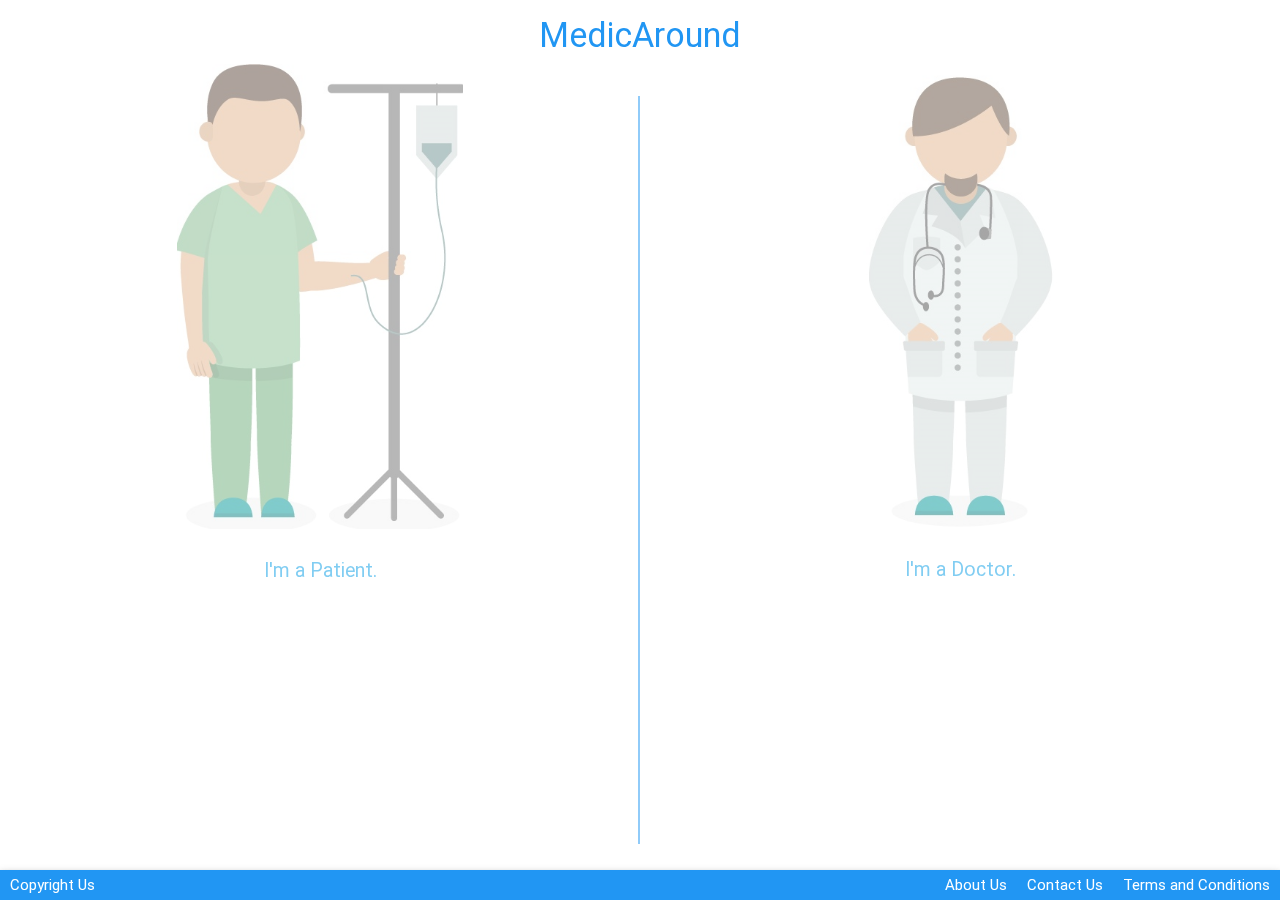
<file: index.html>
<!doctype html>
<html>
<head>
	<meta name="viewport" content="width=device-width, initial-scale=1" />
	<link rel = "stylesheet" href = "css/materialize.css" />
	<link rel = "stylesheet" href = "css/homestyles.css" />
</head>
<body class =  "">

	<!-- <div class = "row full-height"> -->

		<div class = "row blue-text fixed center-align site-name on-home-page">
			<h4>MedicAround</h4>
		</div>

		<!-- <div class = "row blue center-align site-name hide-on-med-and-up " style = "margin: 0">
			<h4 class = "white-text" style = "margin: 0;height: 50px;padding-top: 10px;" class = "">
			Practo +
			</h4>
		</div> -->

		<div class = "row full-height categories">
			<a class = "modal-trigger"  href="#patientlogin">
				<div class = "col s6 m6 full-height category patient left waves-effect center">
					<div class = "col s6 push-s3">
						<img class="responsive-img" src="images/patient.jpg">
						<p>I'm a Patient.</p>
					</div>
				</div>
			</a>
			<a class = "modal-trigger"  href="#doctorlogin">
				<div class = "col s6 m6 full-height category doctor right waves-effect center">
					<div class = "col s6 push-s3">
						<img class="responsive-img" src="images/doctor.jpg">
						<p>I'm a Doctor.</p>
					</div>
				</div>
			</a>
		</div>

		<footer>
			<nav class = "blue">
				<div class="nav-wrapper">
					<a href="#" class="waves-effect">Copyright Us</a>
					<ul id="nav-mobile" class="right hide-on-med-and-down">
						<li><a href="sass.html" class = "waves-effect">About Us</a></li>
						<li><a href="badges.html" class = "waves-effect">Contact Us</a></li>
						<li><a href="collapsible.html" class = "waves-effect">Terms and Conditions</a></li>
					</ul>
				</div>
			</nav>
		</footer>
	

		<!-- Modal Structure -->
		<div id ="patientlogin" class = "modal">
			<div class="modal-content">
				<h4 class = "center-align">Login</h4>
				<form class = "col s12" action = "scripts/patient_login.php" method = "post">
					<div class = "row">
						<div class = "input-field col s12">
							<input name = "username" id = "username" type = "text" required>
							<label for = "username" class ="">Username</label>
						</div>
						<div class = "input-field col s12">
							<input name = "password" id = "password" type = "password" required>
							<label for = "password" class = "">Password</label>
						</div>
					</div>
					<div class = "row center">
						<button class="btn waves-effect waves-light" type="submit" name="patientlogin">
							Submit
						</button>
					</div>
					<div class = "row center-align">
						<p class = "center-align center">
							<a href = "patientRegistration.html" class = "center-align">Register here</a>
							<a href = "dSearch.html" class = "right red-text"><strong>SKIP</strong></a>
						</p>
					</div>
				</form>
			</div>
		</div>

		<div id ="doctorlogin" class = "modal">
			<div class="modal-content">
				<h4 class = "center-align">Login</h4>
				<form class = "col s12" action = "scripts/dr_login.php" method = "post">
					<div class = "row">
						<div class = "input-field col s12">
							<input name = "username" id = "username" type = "text" required>
							<label for = "username" class ="">Username</label>
						</div>
						<div class = "input-field col s12">
							<input name = "password" id = "password" type = "password" required>
							<label for = "password" class = "">Password</label>
						</div>
					</div>
					<div class = "row center">
						<button class="btn waves-effect waves-light" type="submit" name= "doctorlogin">
							Submit
						</button>
					</div>
					<div class = "row center-align">
						<a href = "doctorRegistration.html" class = "center-align">Register here</a>
					</div>
				</form>
			</div>
		</div>
	          
<script src = "js/jquery-1.12.2.js"></script>
<script src = "js/materialize.js"></script>
<script>
	 $(document).ready(function(){
	    // the "href" attribute of .modal-trigger must specify the modal ID that wants to be triggered
	    $('.modal-trigger').leanModal();
	  });
</script>
</body>
</html>
</file>
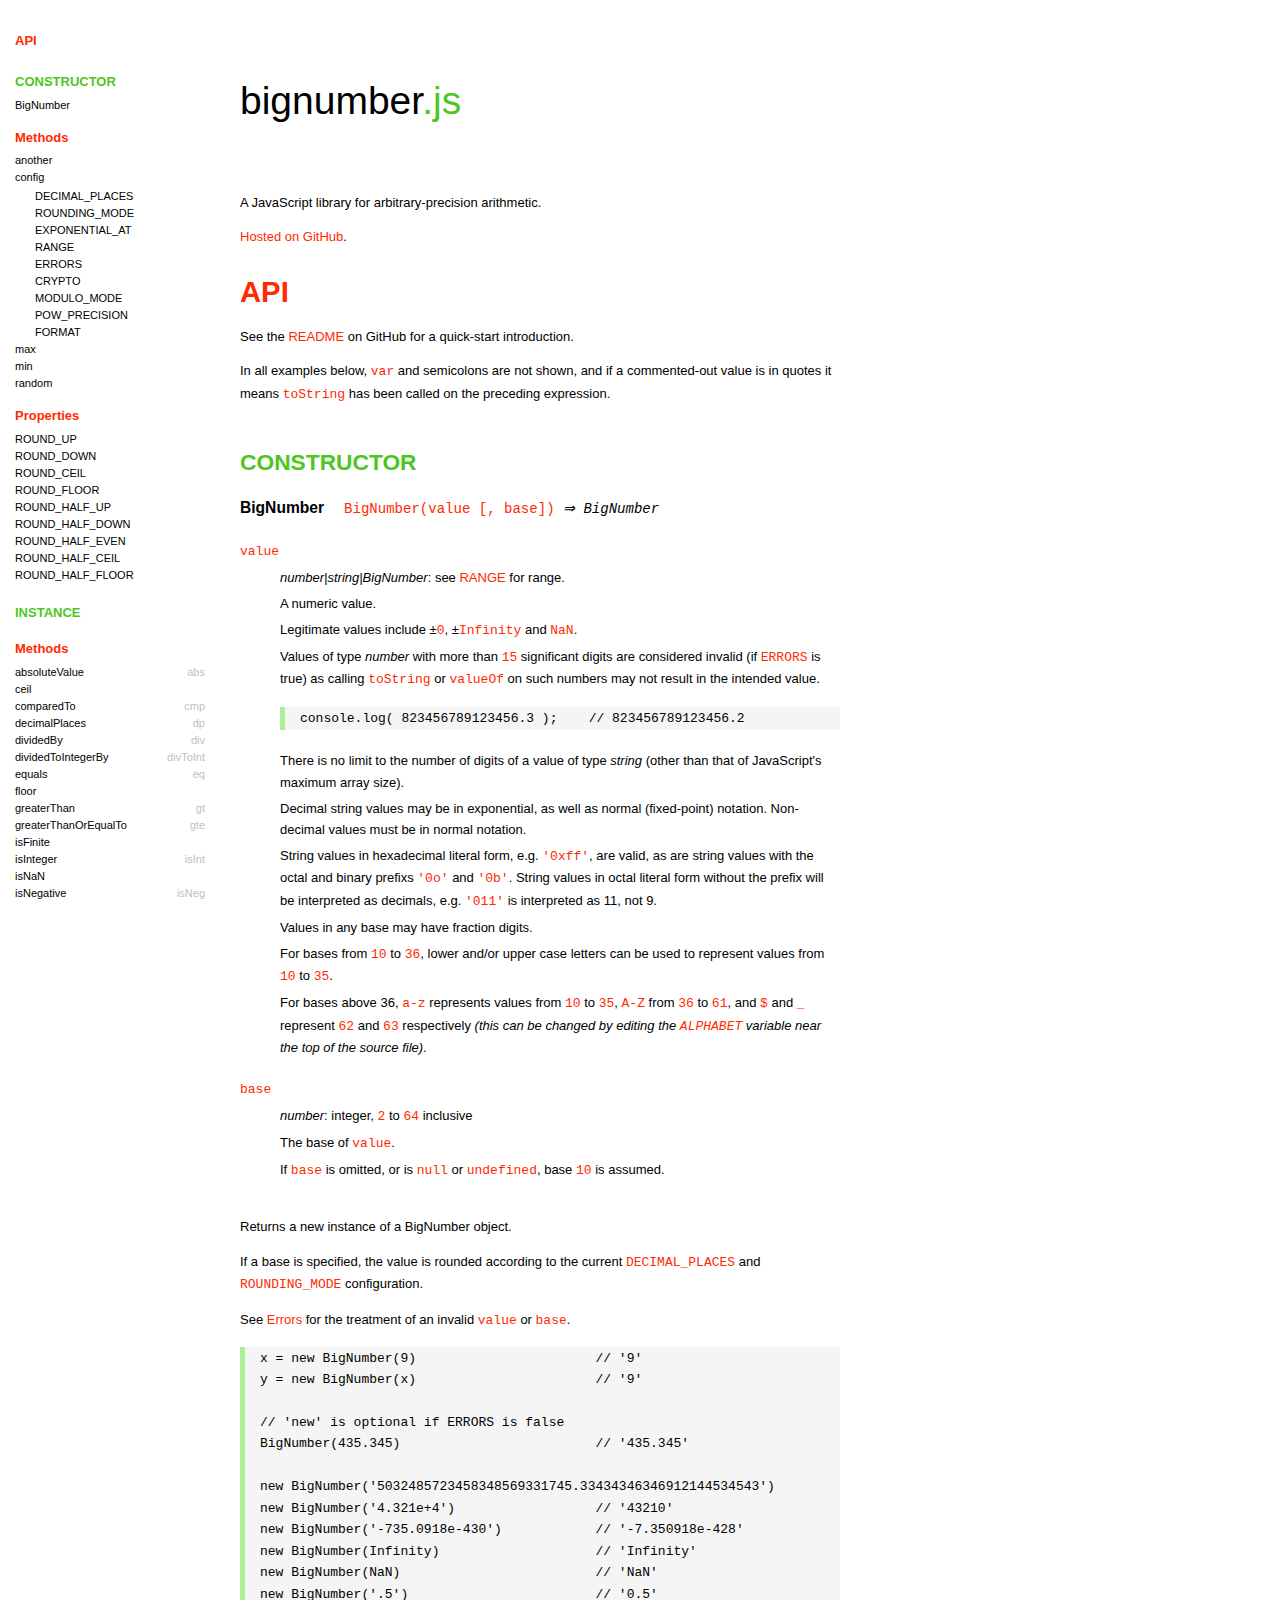
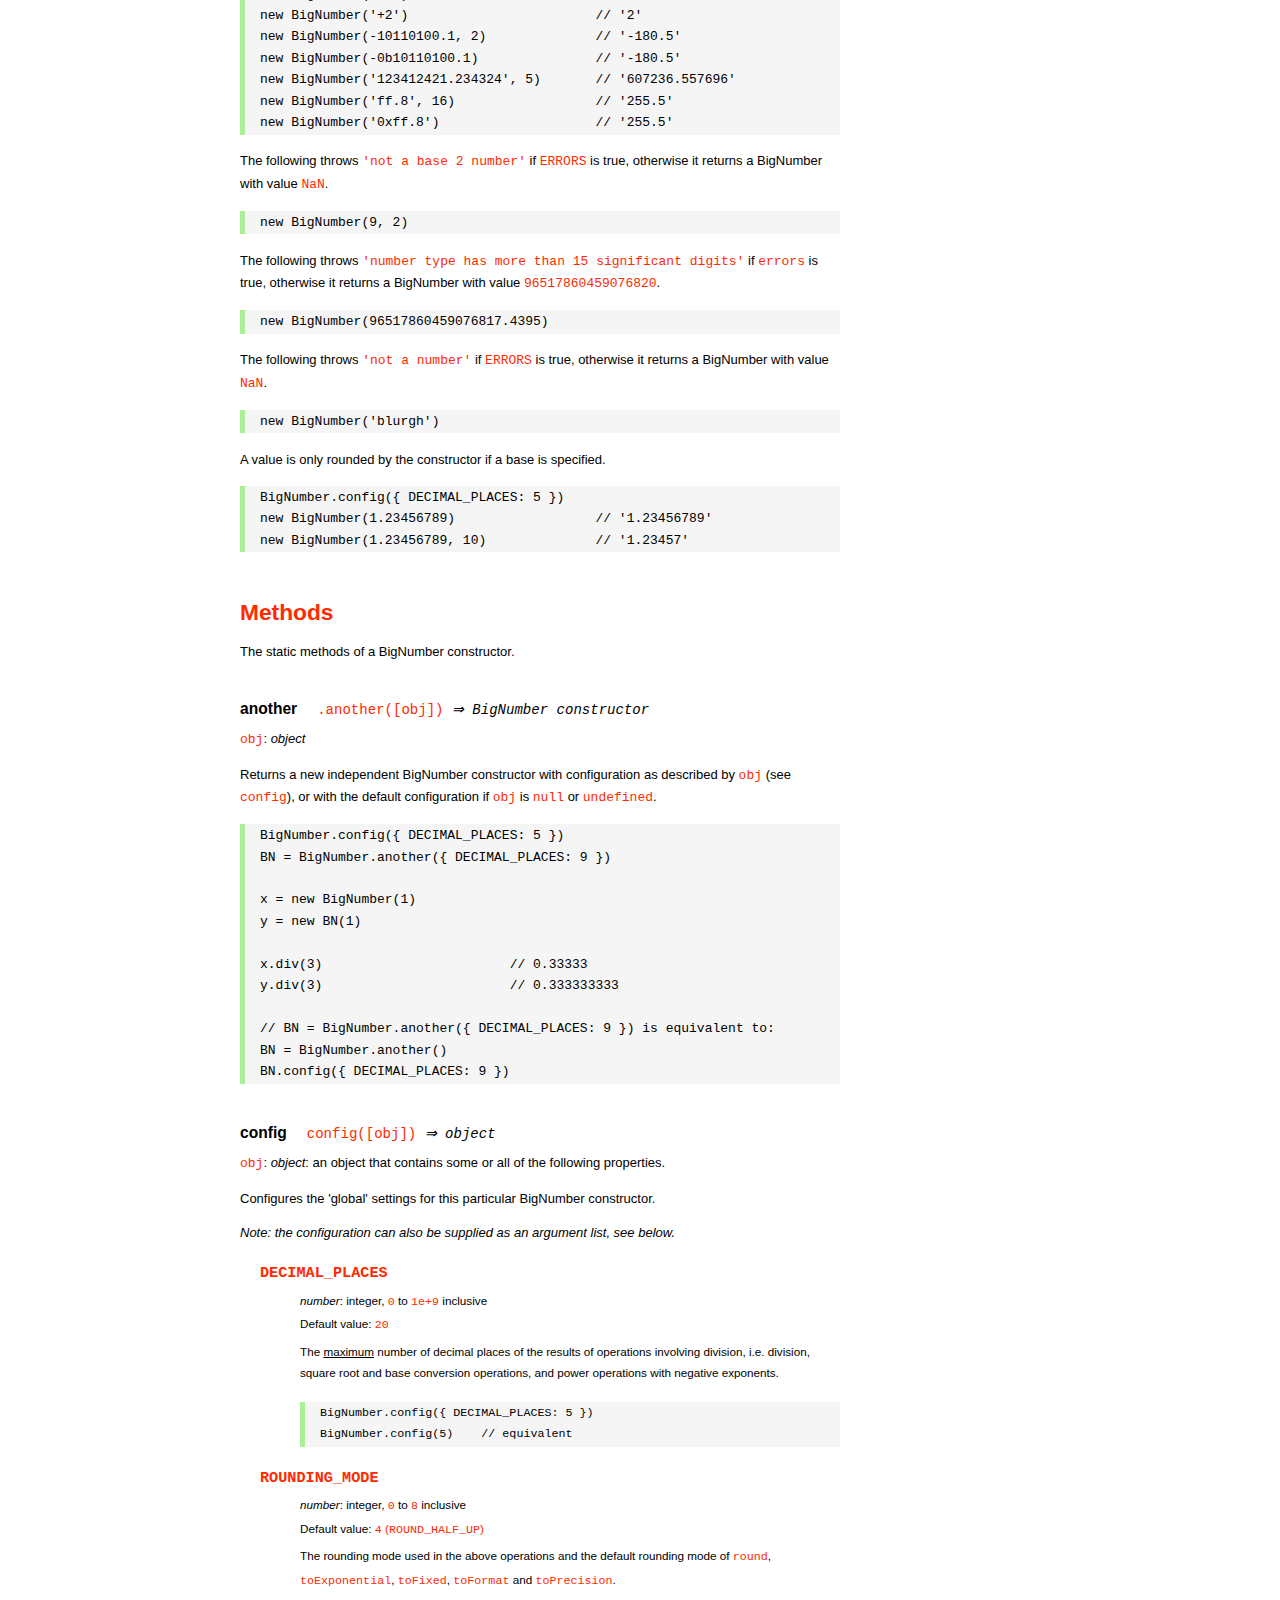
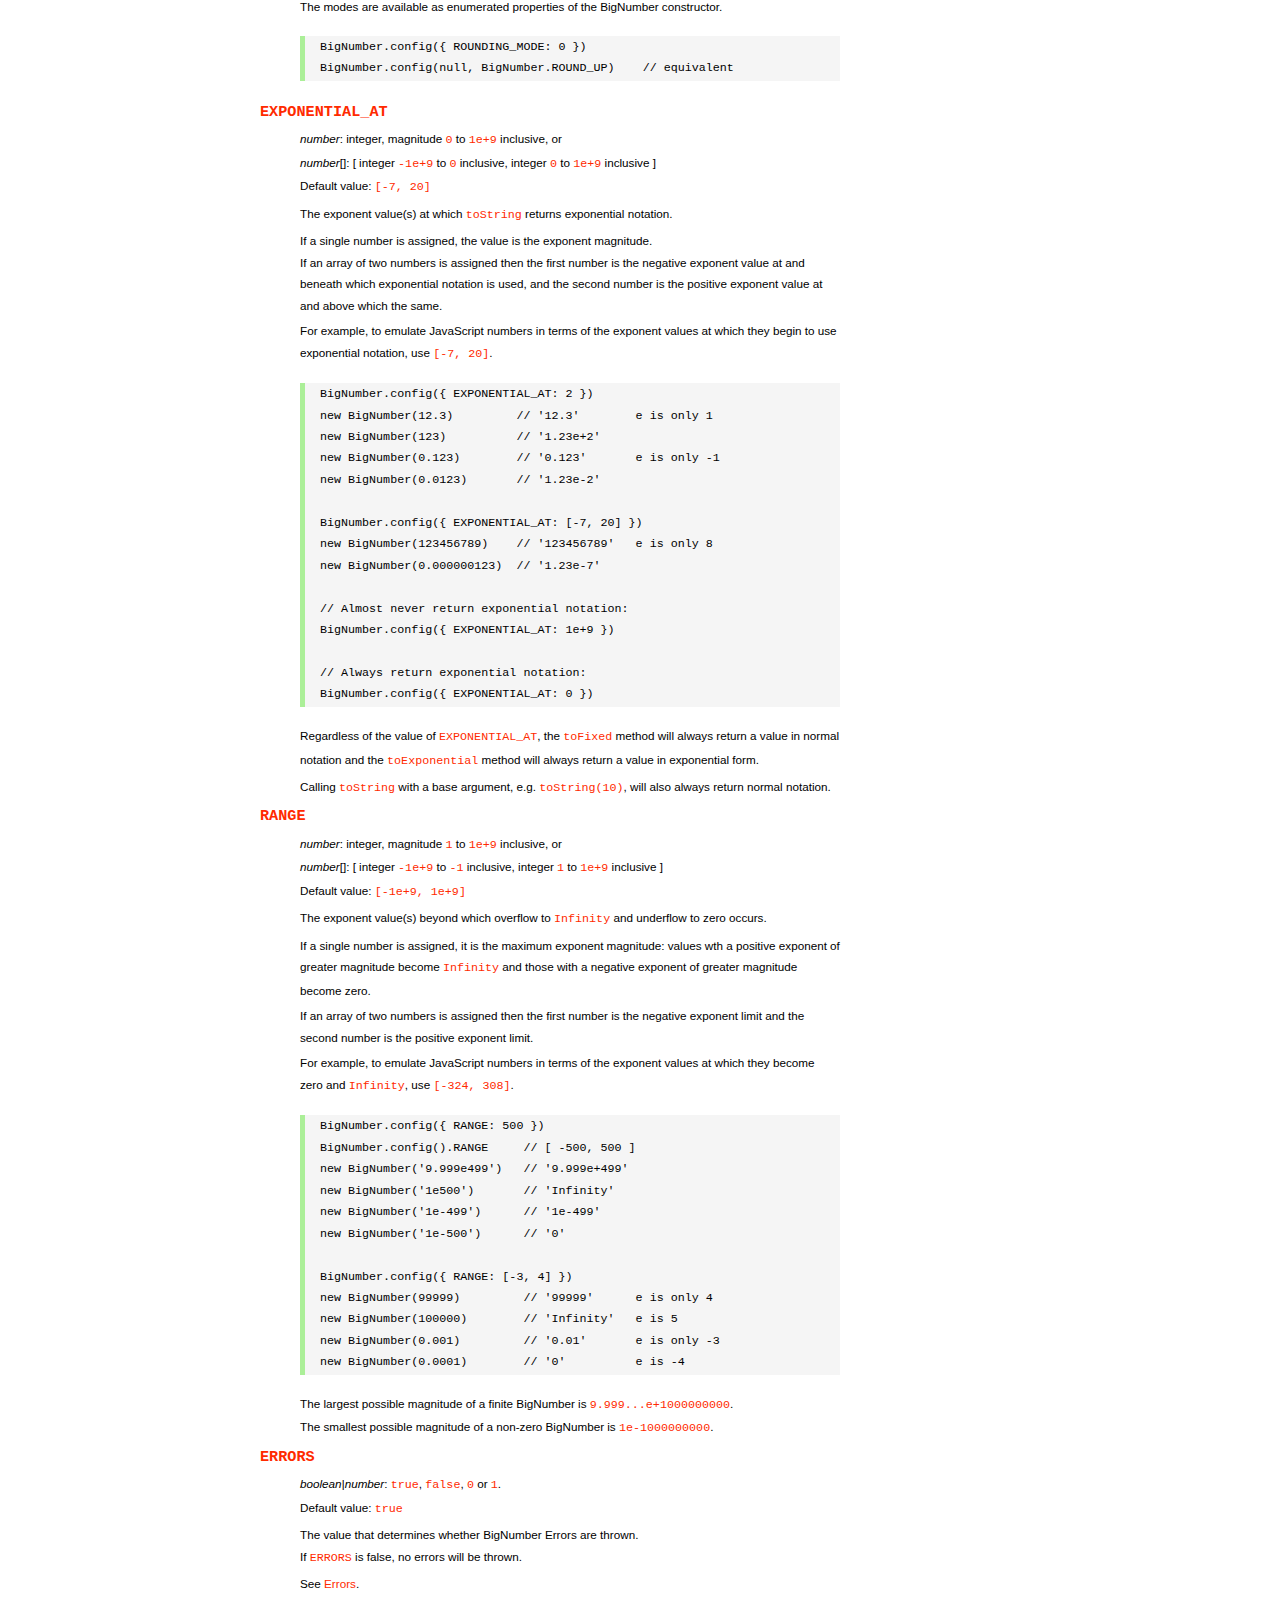
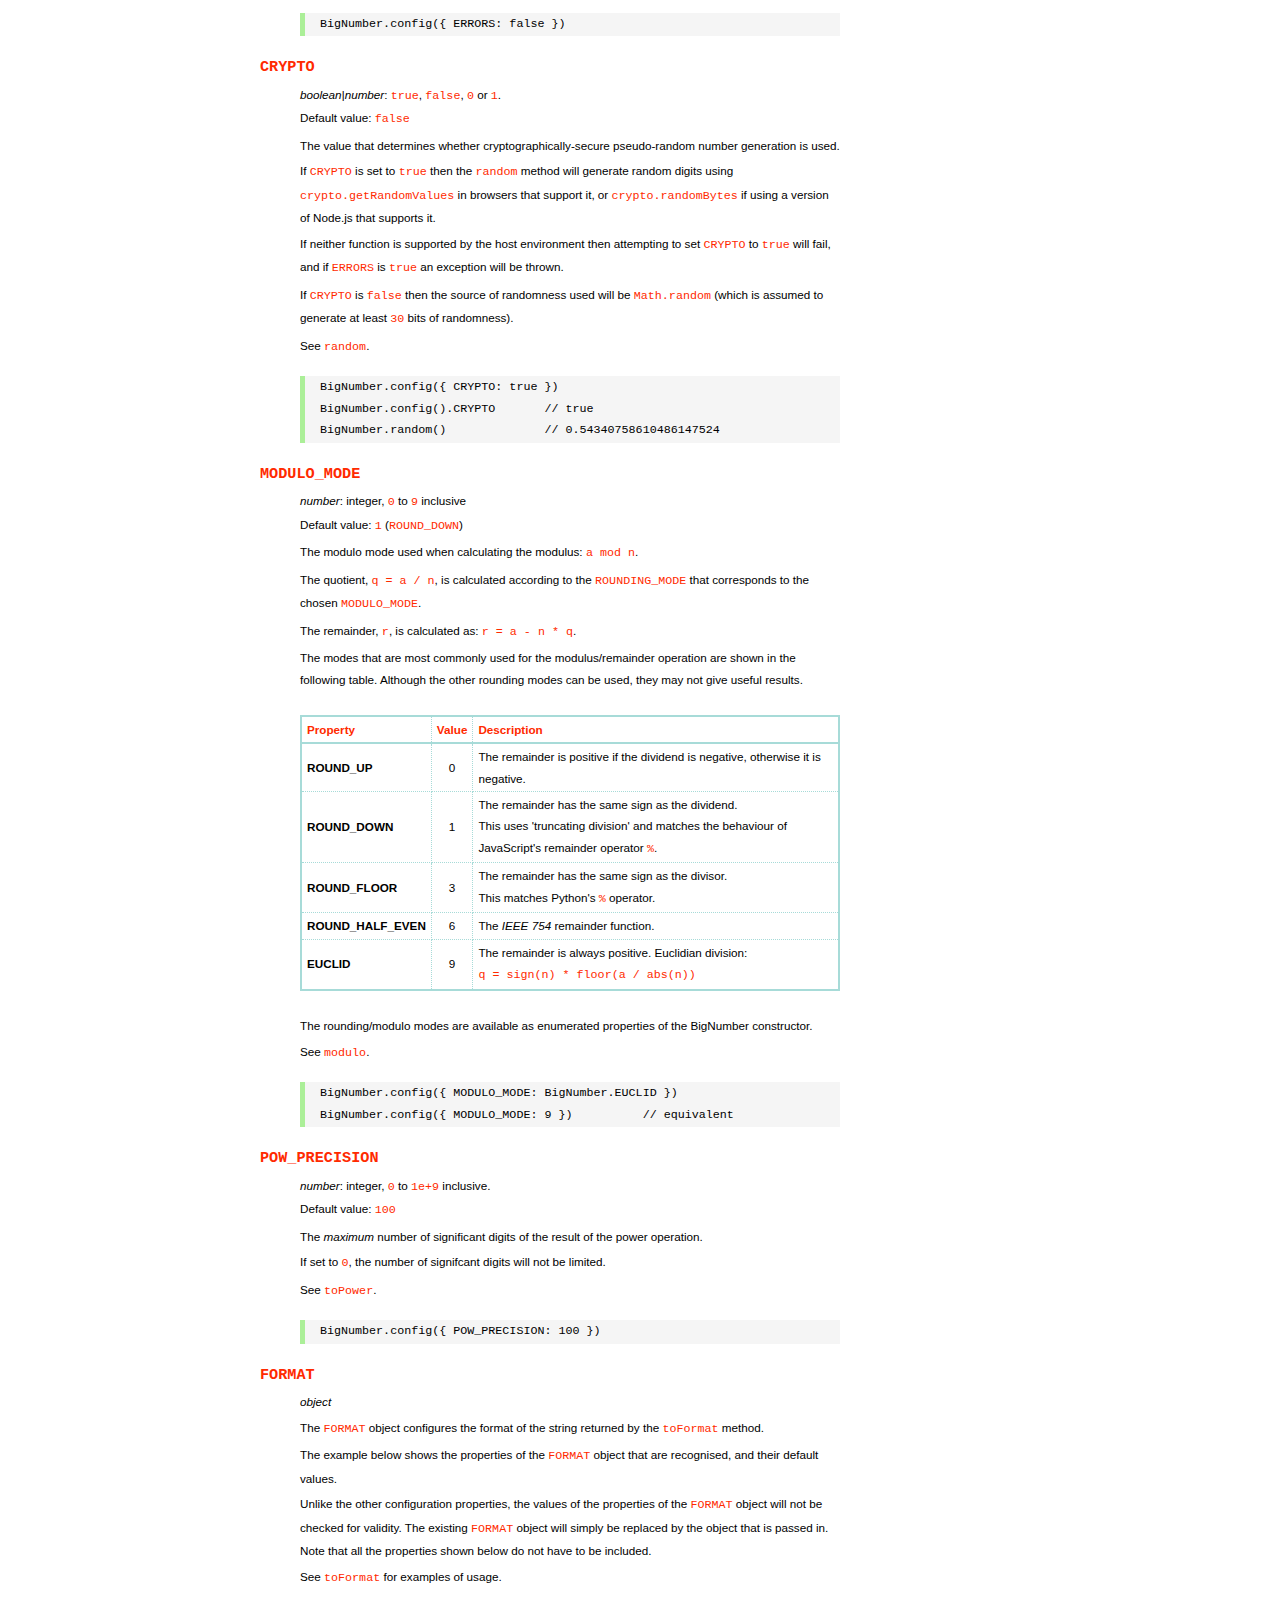
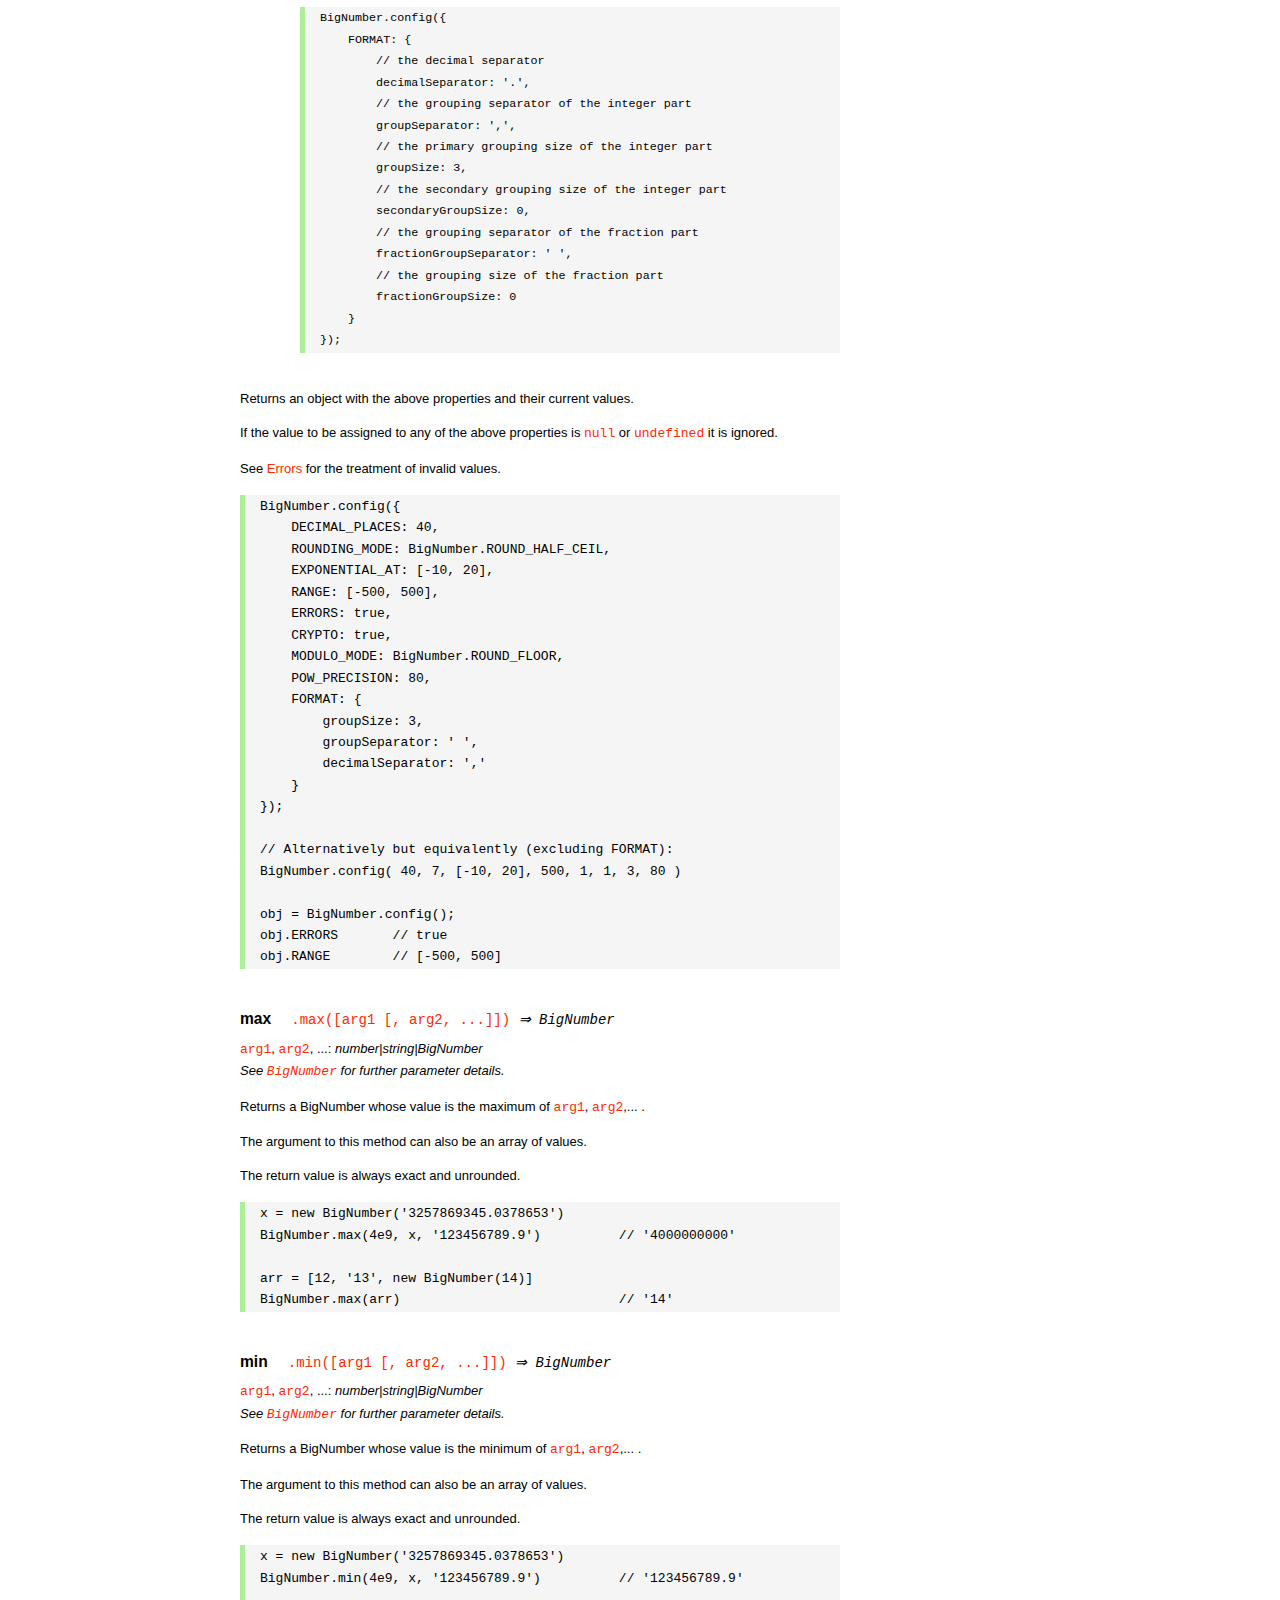
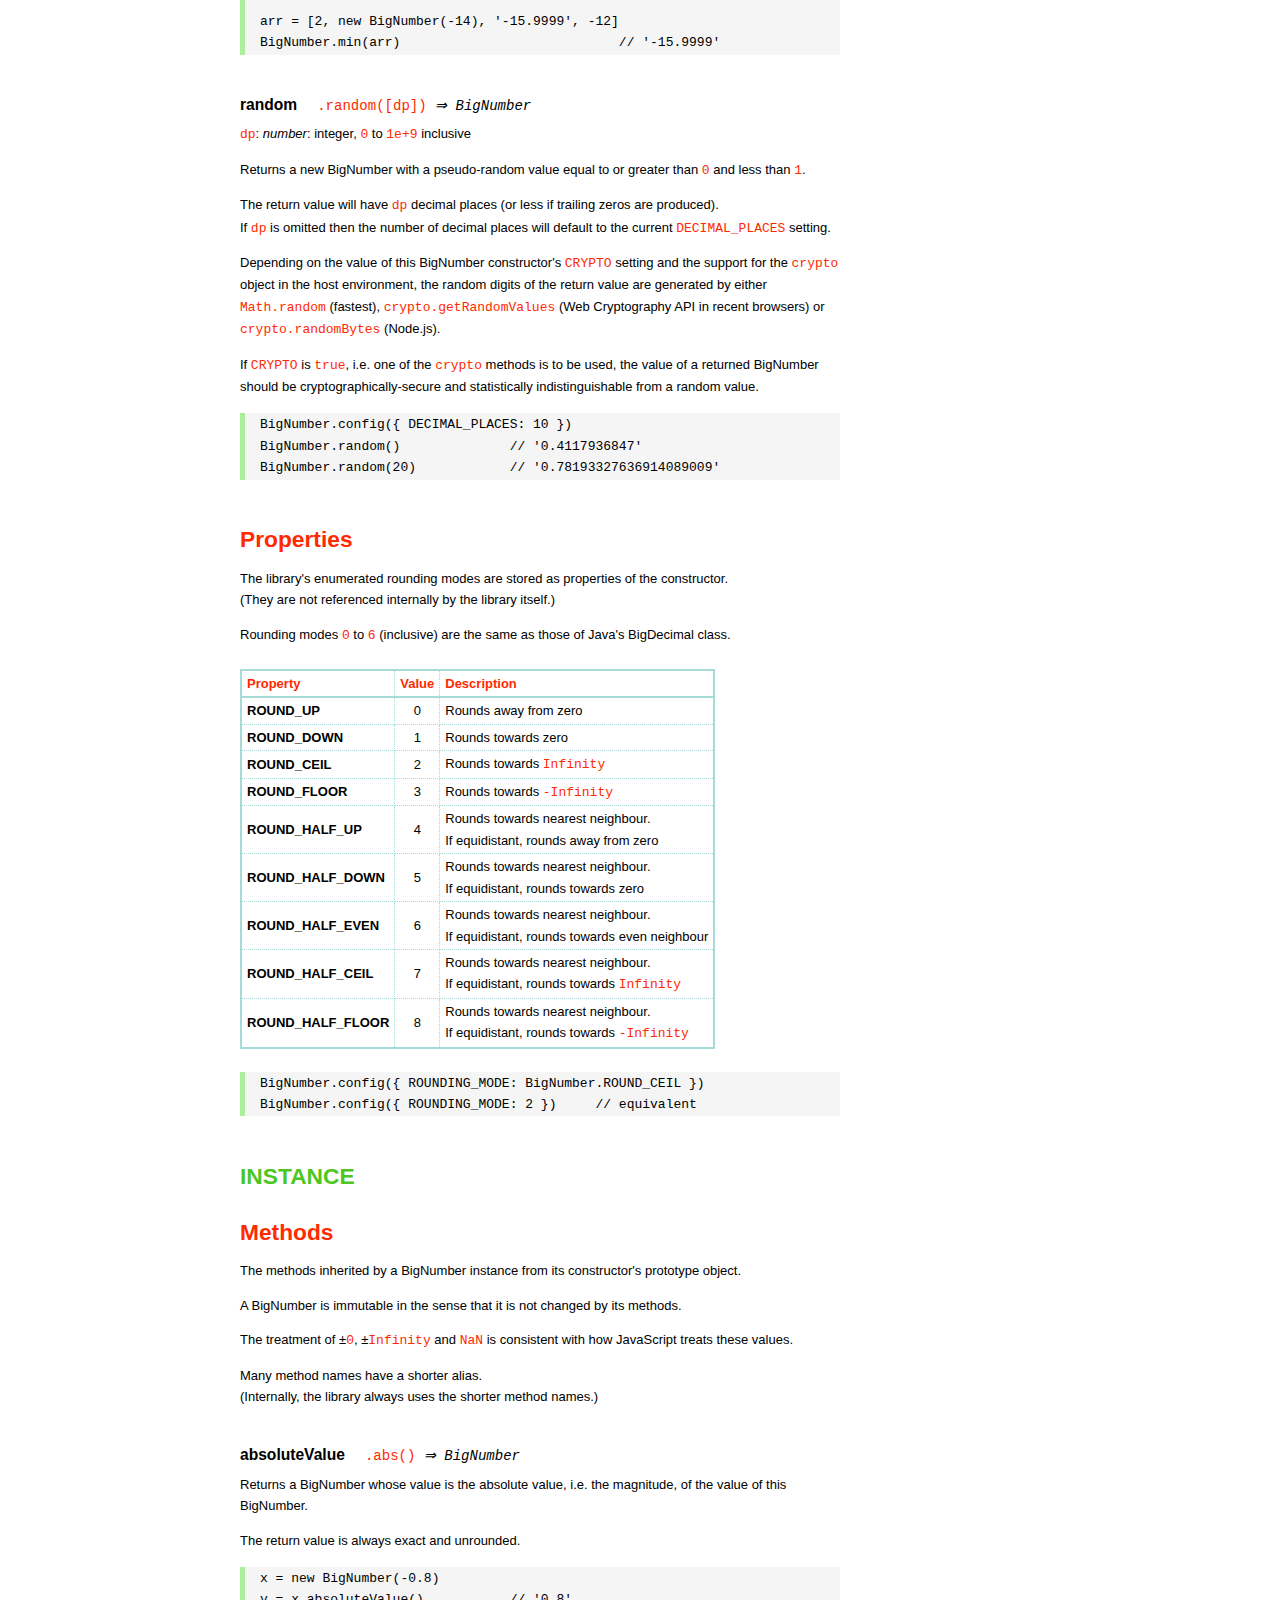
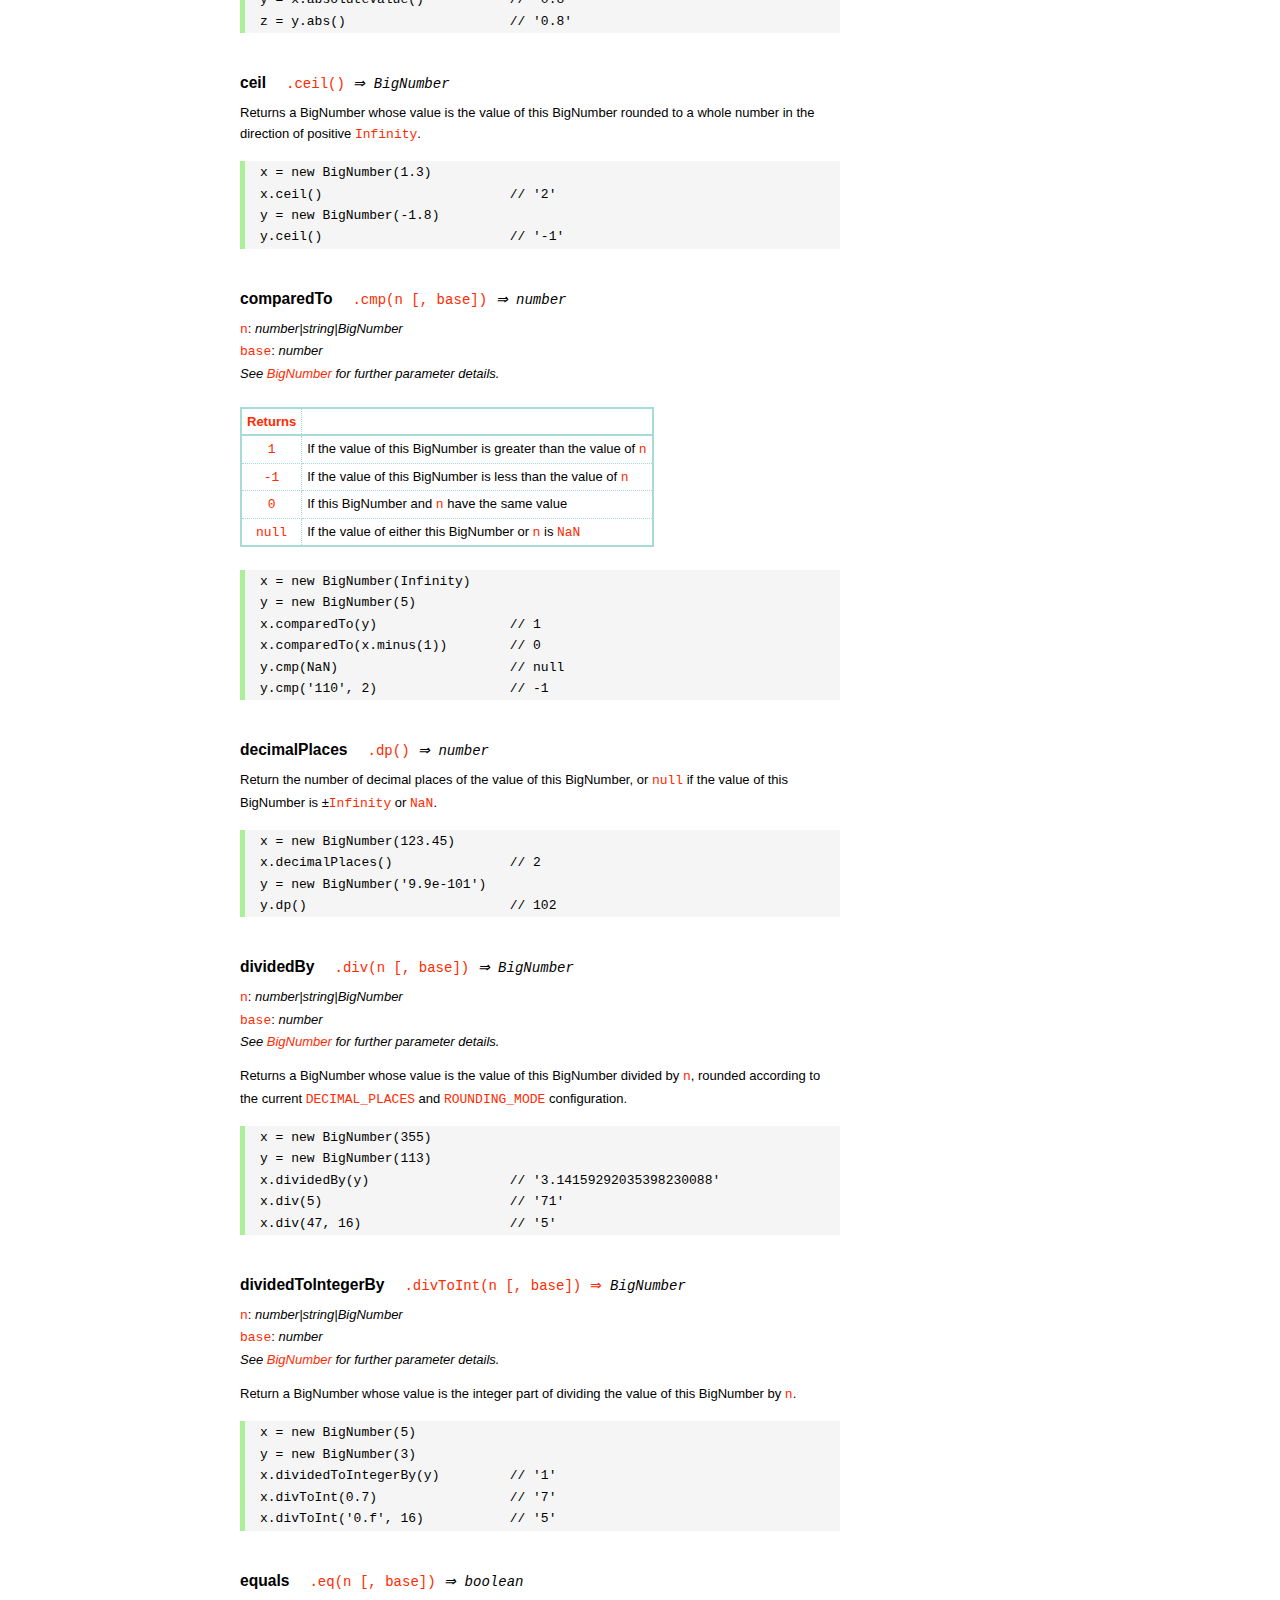
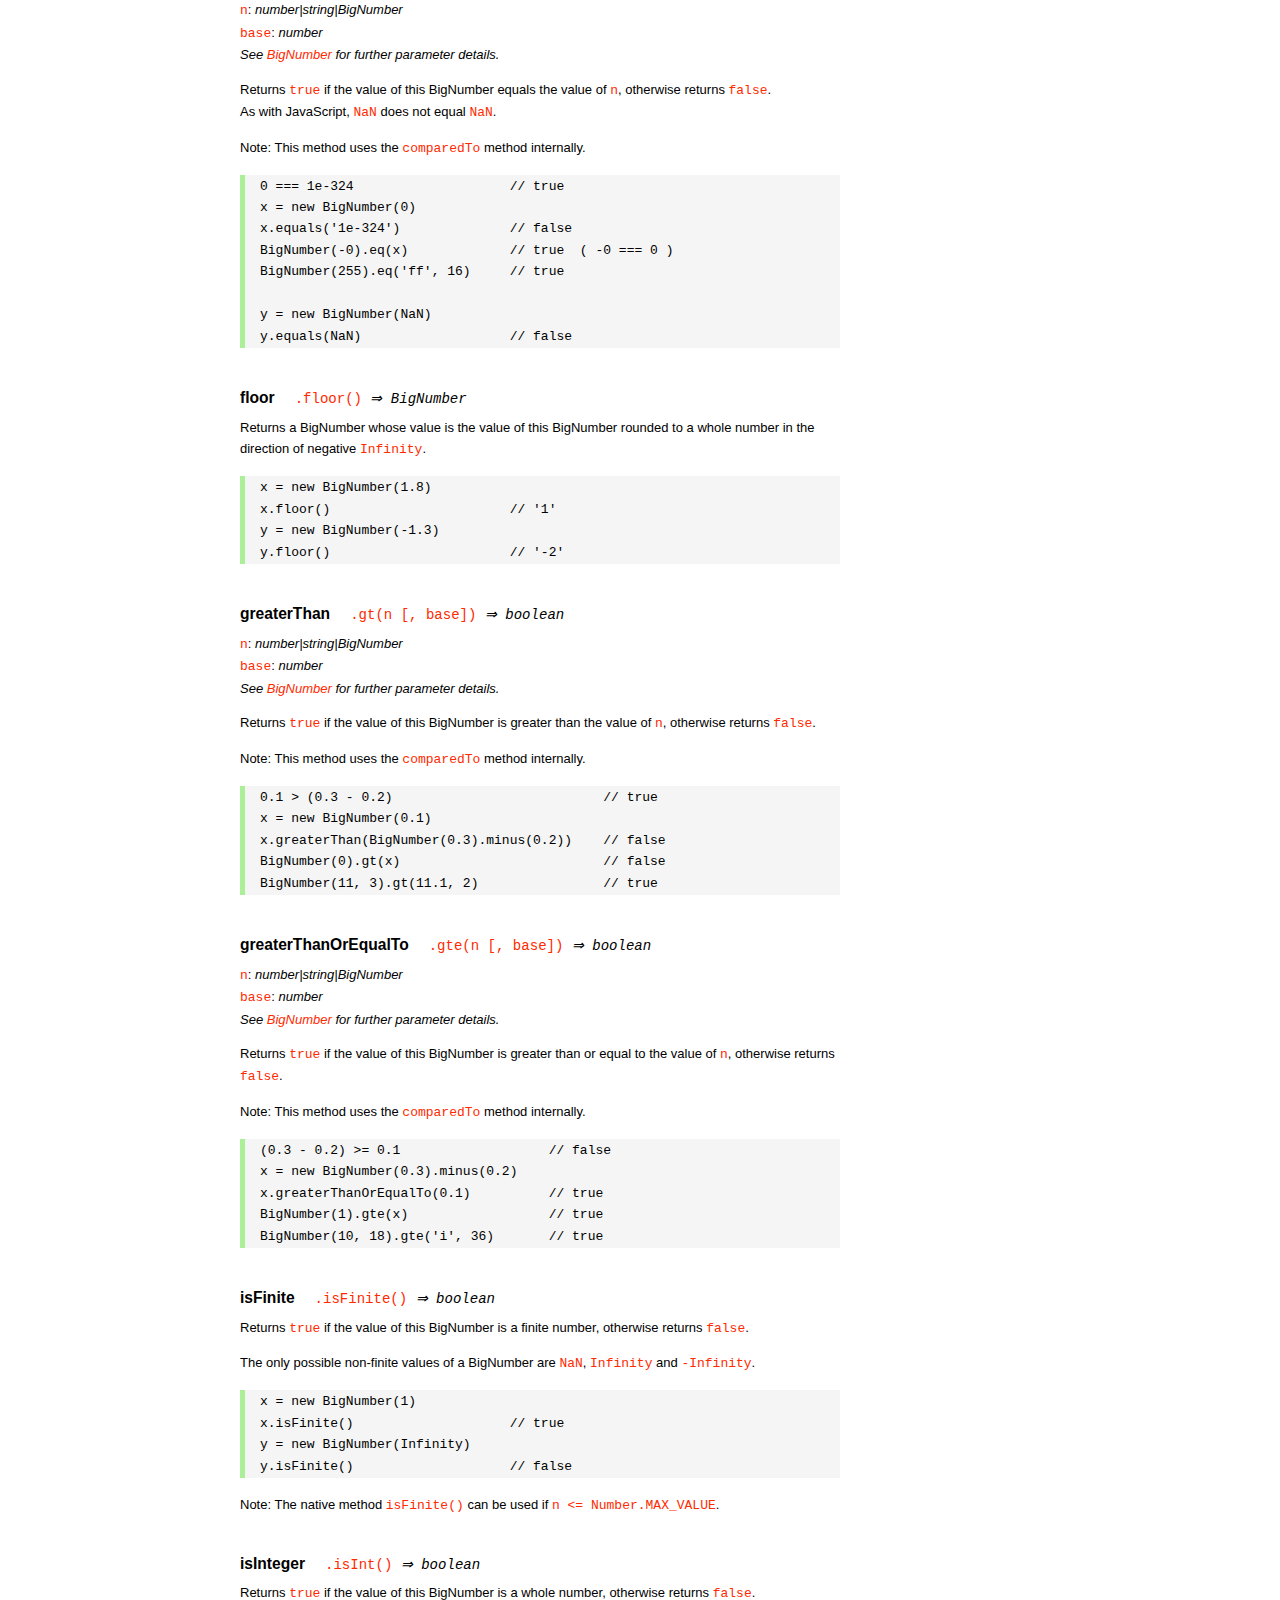
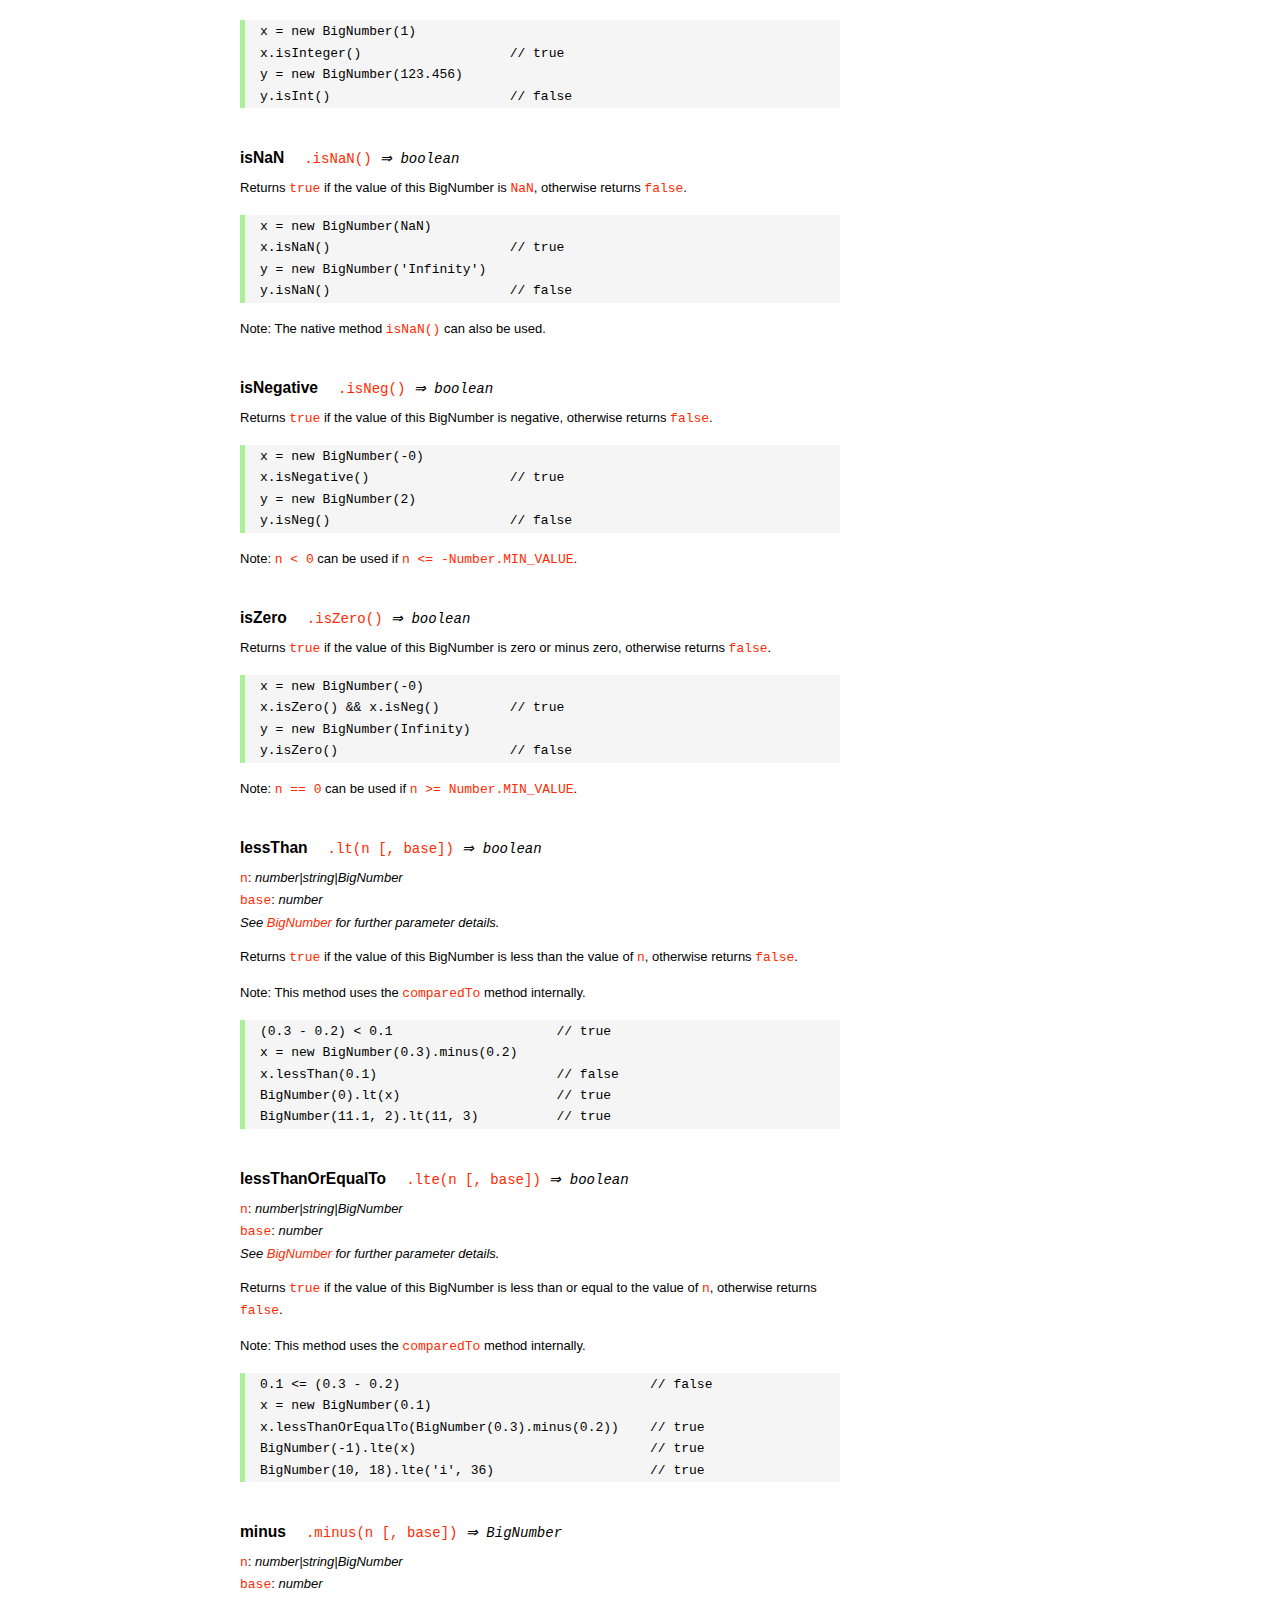
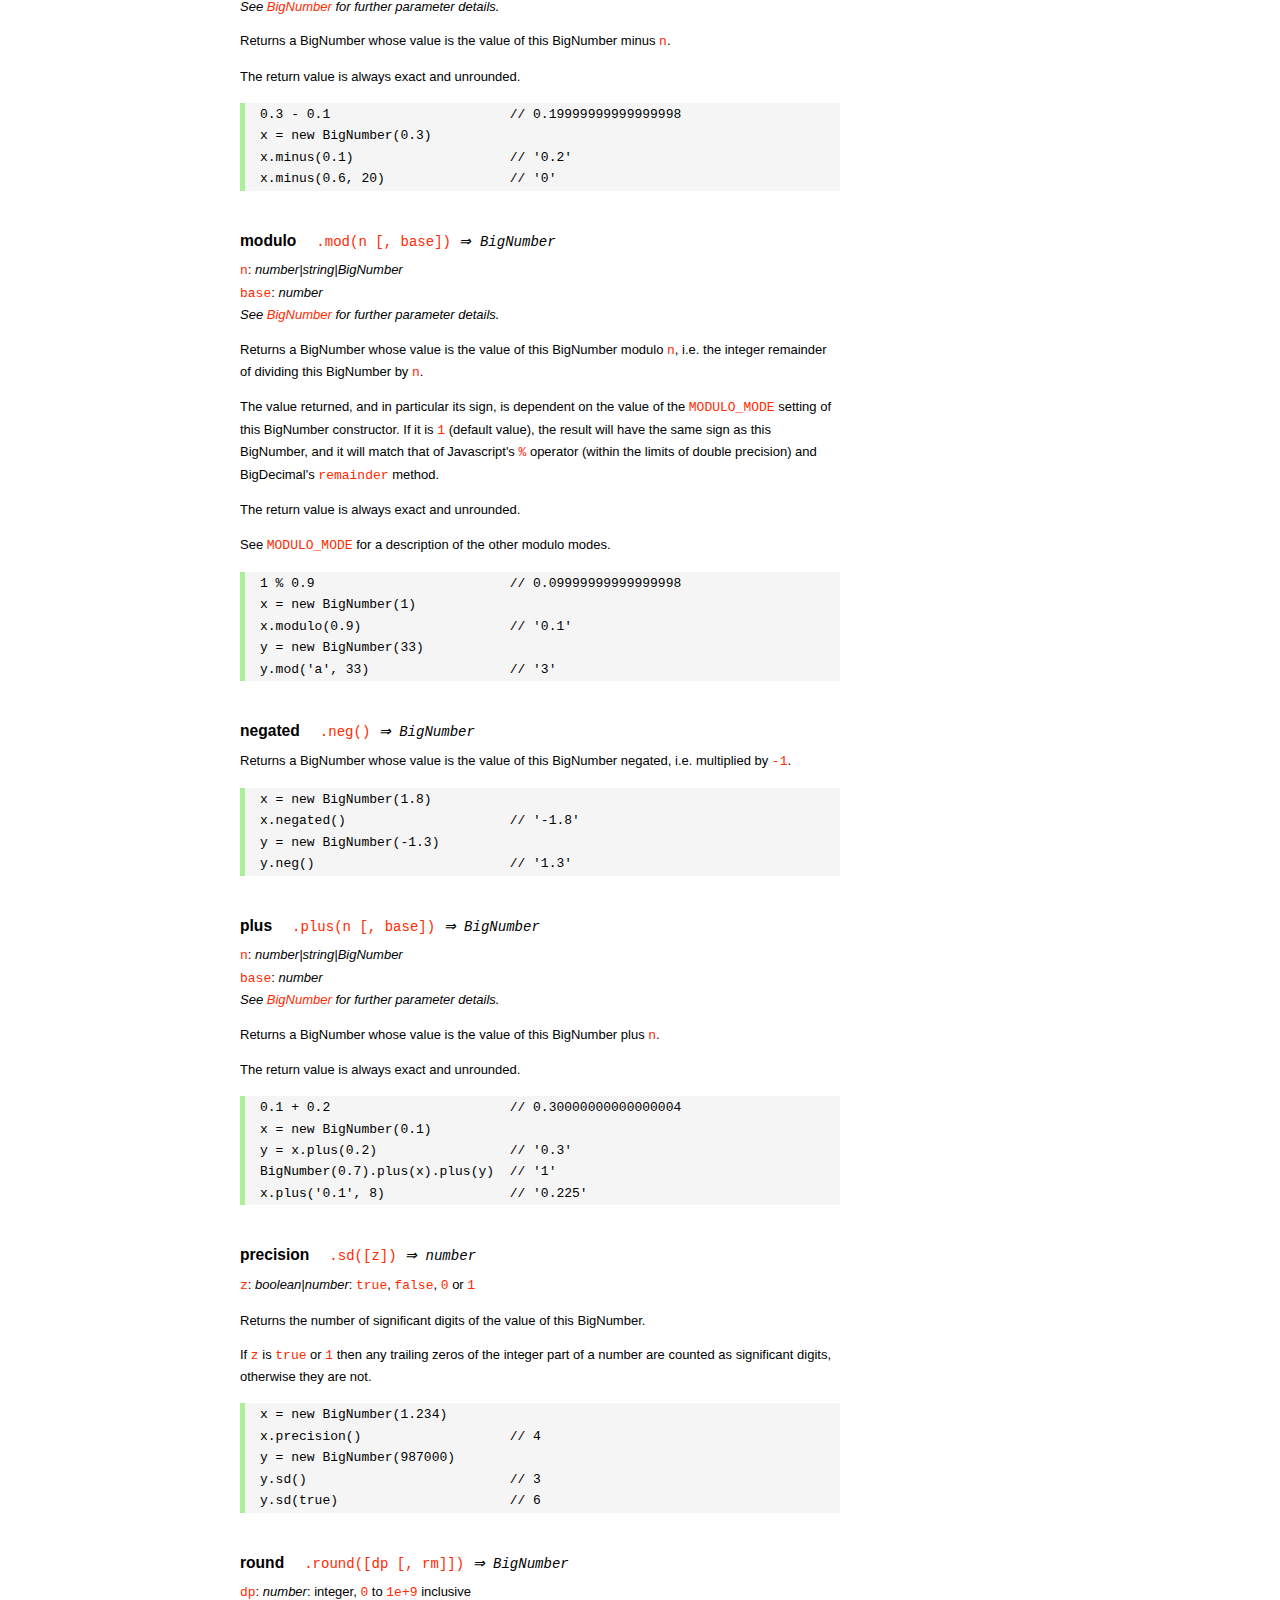
<file: node_modules/bignumber.js/doc/API.html>
<!DOCTYPE HTML>
<html>
<head>
<meta charset="utf-8">
<meta http-equiv="X-UA-Compatible" content="IE=edge">
<meta name="Author" content="M Mclaughlin">
<title>bignumber.js API</title>
<style>
html{font-size:100%}
body{background:#fff;font-family:"Helvetica Neue",Helvetica,Arial,sans-serif;font-size:13px;
  line-height:1.65em;min-height:100%;margin:0}
body,i{color:#000}
.nav{background:#fff;position:fixed;top:0;bottom:0;left:0;width:200px;overflow-y:auto;
  padding:15px 0 30px 15px}
div.container{width:600px;margin:50px 0 50px 240px}
p{margin:0 0 1em;width:600px}
pre,ul{margin:1em 0}
h1,h2,h3,h4,h5{margin:0;padding:1.5em 0 0}
h1,h2{padding:.75em 0}
!h1{font:400 3em Consolas,monaco,monospace;color:#000;margin-bottom:1em}
h1{font:400 3em Verdana,sans-serif;color:#000;margin-bottom:1em}
h2{font-size:2.25em;color:#ff2a00}
h3{font-size:1.75em;color:#4dc71f}
h4{font-size:1.75em;color:#ff2a00;padding-bottom:.75em}
h5{font-size:1.2em;margin-bottom:.4em}
h6{font-size:1.1em;margin-bottom:0.8em;padding:0.5em 0}
dd{padding-top:.35em}
dt{padding-top:.5em}
b{font-weight:700}
dt b{font-size:1.3em}
a,a:visited{color:#ff2a00;text-decoration:none}
a:active,a:hover{outline:0;text-decoration:underline}
.nav a,.nav b,.nav a:visited{display:block;color:#ff2a00;font-weight:700; margin-top:15px}
.nav b{color:#4dc71f;margin-top:20px;cursor:default;width:auto}
ul{list-style-type:none;padding:0 0 0 20px}
.nav ul{line-height:14px;padding-left:0;margin:5px 0 0}
.nav ul a,.nav ul a:visited,span{display:inline;color:#000;font-family:Verdana,Geneva,sans-serif;
  font-size:11px;font-weight:400;margin:0}
.inset,ul.inset{margin-left:20px}
.inset{font-size:.9em}
.nav li{width:auto;margin:0 0 3px}
.alias{font-style:italic;margin-left:20px}
table{border-collapse:collapse;border-spacing:0;border:2px solid #a7dbd8;margin:1.75em 0;padding:0}
td,th{text-align:left;margin:0;padding:2px 5px;border:1px dotted #a7dbd8}
th{border-top:2px solid #a7dbd8;border-bottom:2px solid #a7dbd8;color:#ff2a00}
code,pre{font-family:Consolas, monaco, monospace;font-weight:400}
pre{background:#f5f5f5;white-space:pre-wrap;word-wrap:break-word;border-left:5px solid #abef98;
  padding:1px 0 1px 15px;margin:1.2em 0}
code,.nav-title{color:#ff2a00}
.end{margin-bottom:25px}
.centre{text-align:center}
.error-table{font-size:13px;width:100%}
#faq{margin:3em 0 0}
li span{float:right;margin-right:10px;color:#c0c0c0}
#js{font:inherit;color:#4dc71f}
</style>
</head>
<body>

  <div class="nav">

    <a class='nav-title' href="#">API</a>

    <b> CONSTRUCTOR </b>
    <ul>
      <li><a href="#bignumber">BigNumber</a></li>
    </ul>

    <a href="#methods">Methods</a>
    <ul>
      <li><a href="#another">another</a></li>
      <li><a href="#config" >config</a></li>
      <li>
        <ul class="inset">
          <li><a href="#decimal-places">DECIMAL_PLACES</a></li>
          <li><a href="#rounding-mode" >ROUNDING_MODE</a></li>
          <li><a href="#exponential-at">EXPONENTIAL_AT</a></li>
          <li><a href="#range"         >RANGE</a></li>
          <li><a href="#errors"        >ERRORS</a></li>
          <li><a href="#crypto"        >CRYPTO</a></li>
          <li><a href="#modulo-mode"   >MODULO_MODE</a></li>
          <li><a href="#pow-precision" >POW_PRECISION</a></li>
          <li><a href="#format"        >FORMAT</a></li>
        </ul>
      </li>
      <li><a href="#max"    >max</a></li>
      <li><a href="#min"    >min</a></li>
      <li><a href="#random" >random</a></li>
    </ul>

    <a href="#constructor-properties">Properties</a>
    <ul>
      <li><a href="#round-up"        >ROUND_UP</a></li>
      <li><a href="#round-down"      >ROUND_DOWN</a></li>
      <li><a href="#round-ceil"      >ROUND_CEIL</a></li>
      <li><a href="#round-floor"     >ROUND_FLOOR</a></li>
      <li><a href="#round-half-up"   >ROUND_HALF_UP</a></li>
      <li><a href="#round-half-down" >ROUND_HALF_DOWN</a></li>
      <li><a href="#round-half-even" >ROUND_HALF_EVEN</a></li>
      <li><a href="#round-half-ceil" >ROUND_HALF_CEIL</a></li>
      <li><a href="#round-half-floor">ROUND_HALF_FLOOR</a></li>
    </ul>

    <b> INSTANCE </b>

    <a href="#prototype-methods">Methods</a>
    <ul>
      <li><a href="#abs"    >absoluteValue       </a><span>abs</span>     </li>
      <li><a href="#ceil"   >ceil                </a>                     </li>
      <li><a href="#cmp"    >comparedTo          </a><span>cmp</span>     </li>
      <li><a href="#dp"     >decimalPlaces       </a><span>dp</span>      </li>
      <li><a href="#div"    >dividedBy           </a><span>div</span>     </li>
      <li><a href="#divInt" >dividedToIntegerBy  </a><span>divToInt</span></li>
      <li><a href="#eq"     >equals              </a><span>eq</span>      </li>
      <li><a href="#floor"  >floor               </a>                     </li>
      <li><a href="#gt"     >greaterThan         </a><span>gt</span>      </li>
      <li><a href="#gte"    >greaterThanOrEqualTo</a><span>gte</span>     </li>
      <li><a href="#isF"    >isFinite            </a>                     </li>
      <li><a href="#isInt"  >isInteger           </a><span>isInt</span>   </li>
      <li><a href="#isNaN"  >isNaN               </a>                     </li>
      <li><a href="#isNeg"  >isNegative          </a><span>isNeg</span>   </li>
      <li><a href="#isZ"    >isZero              </a>                     </li>
      <li><a href="#lt"     >lessThan            </a><span>lt</span>      </li>
      <li><a href="#lte"    >lessThanOrEqualTo   </a><span>lte</span>     </li>
      <li><a href="#minus"  >minus               </a><span>sub</span>     </li>
      <li><a href="#mod"    >modulo              </a><span>mod</span>     </li>
      <li><a href="#neg"    >negated             </a><span>neg</span>     </li>
      <li><a href="#plus"   >plus                </a><span>add</span>     </li>
      <li><a href="#sd"     >precision           </a><span>sd</span>      </li>
      <li><a href="#round"  >round               </a>                     </li>
      <li><a href="#shift"  >shift               </a>                     </li>
      <li><a href="#sqrt"   >squareRoot          </a><span>sqrt</span>    </li>
      <li><a href="#times"  >times               </a><span>mul</span>     </li>
      <li><a href="#toD"    >toDigits            </a>                     </li>
      <li><a href="#toE"    >toExponential       </a>                     </li>
      <li><a href="#toFix"  >toFixed             </a>                     </li>
      <li><a href="#toFor"  >toFormat            </a>                     </li>
      <li><a href="#toFr"   >toFraction          </a>                     </li>
      <li><a href="#toJSON" >toJSON              </a>                     </li>
      <li><a href="#toN"    >toNumber            </a>                     </li>
      <li><a href="#pow"    >toPower             </a><span>pow</span>     </li>
      <li><a href="#toP"    >toPrecision         </a>                     </li>
      <li><a href="#toS"    >toString            </a>                     </li>
      <li><a href="#trunc"  >truncated           </a><span>trunc</span>   </li>
      <li><a href="#valueOf">valueOf             </a>                     </li>
    </ul>

    <a href="#instance-properties">Properties</a>
    <ul>
      <li><a href="#coefficient">c: coefficient</a></li>
      <li><a href="#exponent"   >e: exponent</a></li>
      <li><a href="#sign"       >s: sign</a></li>
    </ul>

    <a href="#zero-nan-infinity">Zero, NaN &amp; Infinity</a>
    <a href="#Errors">Errors</a>
    <a class='end' href="#faq">FAQ</a>

  </div>

  <div class="container">

    <h1>bignumber<span id='js'>.js</span></h1>

    <p>A JavaScript library for arbitrary-precision arithmetic.</p>
    <p><a href="https://github.com/MikeMcl/bignumber.js">Hosted on GitHub</a>. </p>

    <h2>API</h2>

    <p>
      See the <a href='https://github.com/MikeMcl/bignumber.js'>README</a> on GitHub for a
      quick-start introduction.
    </p>
    <p>
      In all examples below, <code>var</code> and semicolons are not shown, and if a commented-out
      value is in quotes it means <code>toString</code> has been called on the preceding expression.
    </p>


    <h3>CONSTRUCTOR</h3>

    <h5 id="bignumber">
      BigNumber<code class='inset'>BigNumber(value [, base]) <i>&rArr; BigNumber</i></code>
    </h5>
    <dl>
      <dt><code>value</code></dt>
      <dd>
        <i>number|string|BigNumber</i>: see <a href='#range'>RANGE</a> for
        range.
      </dd>
      <dd>
        A numeric value.
      </dd>
      <dd>
        Legitimate values include &plusmn;<code>0</code>, &plusmn;<code>Infinity</code> and
        <code>NaN</code>.
      </dd>
      <dd>
        Values of type <em>number</em> with more than <code>15</code> significant digits are
        considered invalid (if <a href='#errors'><code>ERRORS</code></a> is true) as calling
        <code><a href='#toS'>toString</a></code> or <code><a href='#valueOf'>valueOf</a></code> on
        such numbers may not result in the intended value.
        <pre>console.log( 823456789123456.3 );    // 823456789123456.2</pre>
      </dd>
      <dd>
        There is no limit to the number of digits of a value of type <em>string</em> (other than
        that of JavaScript's maximum array size).
      </dd>
      <dd>
        Decimal string values may be in exponential, as well as normal (fixed-point) notation.
        Non-decimal values must be in normal notation.
      </dd>
      <dd>
        String values in hexadecimal literal form, e.g. <code>'0xff'</code>, are valid, as are
        string values with the octal and binary prefixs <code>'0o'</code> and <code>'0b'</code>.
        String values in octal literal form without the prefix will be interpreted as
        decimals, e.g. <code>'011'</code> is interpreted as 11, not 9.
      </dd>
      <dd>Values in any base may have fraction digits.</dd>
      <dd>
        For bases from <code>10</code> to <code>36</code>, lower and/or upper case letters can be
        used to represent values from <code>10</code> to <code>35</code>.
      </dd>
      <dd>
        For bases above 36, <code>a-z</code> represents values from <code>10</code> to
        <code>35</code>, <code>A-Z</code> from <code>36</code> to <code>61</code>, and
        <code>$</code> and <code>_</code> represent <code>62</code> and <code>63</code> respectively
        <i>(this can be changed by editing the <code>ALPHABET</code> variable near the top of the
        source file)</i>.
      </dd>
    </dl>
    <dl>
      <dt><code>base</code></dt>
      <dd>
        <i>number</i>: integer, <code>2</code> to <code>64</code> inclusive
      </dd>
      <dd>The base of <code>value</code>.</dd>
      <dd>
        If <code>base</code> is omitted, or is <code>null</code> or <code>undefined</code>, base
        <code>10</code> is assumed.
      </dd>
    </dl>
    <br />
    <p>Returns a new instance of a BigNumber object.</p>
    <p>
      If a base is specified, the value is rounded according to
      the current <a href='#decimal-places'><code>DECIMAL_PLACES</code></a> and
      <a href='#rounding-mode'><code>ROUNDING_MODE</code></a> configuration.
    </p>
    <p>
      See <a href='#Errors'>Errors</a> for the treatment of an invalid <code>value</code> or
      <code>base</code>.
    </p>
    <pre>
x = new BigNumber(9)                       // '9'
y = new BigNumber(x)                       // '9'

// 'new' is optional if ERRORS is false
BigNumber(435.345)                         // '435.345'

new BigNumber('5032485723458348569331745.33434346346912144534543')
new BigNumber('4.321e+4')                  // '43210'
new BigNumber('-735.0918e-430')            // '-7.350918e-428'
new BigNumber(Infinity)                    // 'Infinity'
new BigNumber(NaN)                         // 'NaN'
new BigNumber('.5')                        // '0.5'
new BigNumber('+2')                        // '2'
new BigNumber(-10110100.1, 2)              // '-180.5'
new BigNumber(-0b10110100.1)               // '-180.5'
new BigNumber('123412421.234324', 5)       // '607236.557696'
new BigNumber('ff.8', 16)                  // '255.5'
new BigNumber('0xff.8')                    // '255.5'</pre>
    <p>
      The following throws <code>'not a base 2 number'</code> if
      <a href='#errors'><code>ERRORS</code></a> is true, otherwise it returns a BigNumber with value
      <code>NaN</code>.
    </p>
    <pre>new BigNumber(9, 2)</pre>
    <p>
      The following throws <code>'number type has more than 15 significant digits'</code> if
      <a href='#errors'><code>errors</code></a> is true, otherwise it returns a BigNumber with value
      <code>96517860459076820</code>.
    </p>
    <pre>new BigNumber(96517860459076817.4395)</pre>
    <p>
      The following throws <code>'not a number'</code> if <a href='#errors'><code>ERRORS</code></a>
      is true, otherwise it returns a BigNumber with value <code>NaN</code>.
    </p>
    <pre>new BigNumber('blurgh')</pre>
    <p>
      A value is only rounded by the constructor if a base is specified.
    </p>
    <pre>BigNumber.config({ DECIMAL_PLACES: 5 })
new BigNumber(1.23456789)                  // '1.23456789'
new BigNumber(1.23456789, 10)              // '1.23457'</pre>



    <h4 id="methods">Methods</h4>
     <p>The static methods of a BigNumber constructor.</p>




    <h5 id="another">
       another<code class='inset'>.another([obj]) <i>&rArr; BigNumber constructor</i></code>
    </h5>
    <p><code>obj</code>: <i>object</i></p>
    <p>
      Returns a new independent BigNumber constructor with configuration as described by
      <code>obj</code> (see <a href='#config'><code>config</code></a>), or with the default
      configuration if <code>obj</code> is <code>null</code> or <code>undefined</code>.
    </p>
    <pre>BigNumber.config({ DECIMAL_PLACES: 5 })
BN = BigNumber.another({ DECIMAL_PLACES: 9 })

x = new BigNumber(1)
y = new BN(1)

x.div(3)                        // 0.33333
y.div(3)                        // 0.333333333

// BN = BigNumber.another({ DECIMAL_PLACES: 9 }) is equivalent to:
BN = BigNumber.another()
BN.config({ DECIMAL_PLACES: 9 })</pre>



    <h5 id="config">config<code class='inset'>config([obj]) <i>&rArr; object</i></code></h5>
    <p>
      <code>obj</code>: <i>object</i>: an object that contains some or all of the following
      properties.
    </p>
    <p>Configures the 'global' settings for this particular BigNumber constructor.</p>
    <p><i>Note: the configuration can also be supplied as an argument list, see below.</i></p>
    <dl class='inset'>
      <dt id="decimal-places"><code><b>DECIMAL_PLACES</b></code></dt>
      <dd>
        <i>number</i>: integer, <code>0</code> to <code>1e+9</code> inclusive<br />
        Default value: <code>20</code>
      </dd>
      <dd>
        The <u>maximum</u> number of decimal places of the results of operations involving
        division, i.e. division, square root and base conversion operations, and power
        operations with negative exponents.<br />
      </dd>
      <dd>
      <pre>BigNumber.config({ DECIMAL_PLACES: 5 })
BigNumber.config(5)    // equivalent</pre>
      </dd>



      <dt id="rounding-mode"><code><b>ROUNDING_MODE</b></code></dt>
      <dd>
        <i>number</i>: integer, <code>0</code> to <code>8</code> inclusive<br />
        Default value: <code>4</code> <a href="#h-up">(<code>ROUND_HALF_UP</code>)</a>
      </dd>
      <dd>
        The rounding mode used in the above operations and the default rounding mode of
        <a href='#round'><code>round</code></a>,
        <a href='#toE'><code>toExponential</code></a>,
        <a href='#toFix'><code>toFixed</code></a>,
        <a href='#toFor'><code>toFormat</code></a> and
        <a href='#toP'><code>toPrecision</code></a>.
      </dd>
      <dd>The modes are available as enumerated properties of the BigNumber constructor.</dd>
       <dd>
      <pre>BigNumber.config({ ROUNDING_MODE: 0 })
BigNumber.config(null, BigNumber.ROUND_UP)    // equivalent</pre>
        </dd>



      <dt id="exponential-at"><code><b>EXPONENTIAL_AT</b></code></dt>
      <dd>
        <i>number</i>: integer, magnitude <code>0</code> to <code>1e+9</code> inclusive, or
        <br />
        <i>number</i>[]: [ integer <code>-1e+9</code> to <code>0</code> inclusive, integer
        <code>0</code> to <code>1e+9</code> inclusive ]<br />
        Default value: <code>[-7, 20]</code>
      </dd>
      <dd>
        The exponent value(s) at which <code>toString</code> returns exponential notation.
      </dd>
      <dd>
        If a single number is assigned, the value is the exponent magnitude.<br />
        If an array of two numbers is assigned then the first number is the negative exponent
        value at and beneath which exponential notation is used, and the second number is the
        positive exponent value at and above which the same.
      </dd>
      <dd>
        For example, to emulate JavaScript numbers in terms of the exponent values at which they
        begin to use exponential notation, use <code>[-7, 20]</code>.
      </dd>
      <dd>
      <pre>BigNumber.config({ EXPONENTIAL_AT: 2 })
new BigNumber(12.3)         // '12.3'        e is only 1
new BigNumber(123)          // '1.23e+2'
new BigNumber(0.123)        // '0.123'       e is only -1
new BigNumber(0.0123)       // '1.23e-2'

BigNumber.config({ EXPONENTIAL_AT: [-7, 20] })
new BigNumber(123456789)    // '123456789'   e is only 8
new BigNumber(0.000000123)  // '1.23e-7'

// Almost never return exponential notation:
BigNumber.config({ EXPONENTIAL_AT: 1e+9 })

// Always return exponential notation:
BigNumber.config({ EXPONENTIAL_AT: 0 })</pre>
      </dd>
      <dd>
        Regardless of the value of <code>EXPONENTIAL_AT</code>, the <code>toFixed</code> method
        will always return a value in normal notation and the <code>toExponential</code> method
        will always return a value in exponential form.
      </dd>
      <dd>
        Calling <code>toString</code> with a base argument, e.g. <code>toString(10)</code>, will
        also always return normal notation.
      </dd>



      <dt id="range"><code><b>RANGE</b></code></dt>
      <dd>
        <i>number</i>: integer, magnitude <code>1</code> to <code>1e+9</code> inclusive, or
        <br />
        <i>number</i>[]: [ integer <code>-1e+9</code> to <code>-1</code> inclusive, integer
        <code>1</code> to <code>1e+9</code> inclusive ]<br />
        Default value: <code>[-1e+9, 1e+9]</code>
      </dd>
      <dd>
        The exponent value(s) beyond which overflow to <code>Infinity</code> and underflow to
        zero occurs.
      </dd>
      <dd>
        If a single number is assigned, it is the maximum exponent magnitude: values wth a
        positive exponent of greater magnitude become <code>Infinity</code> and those with a
        negative exponent of greater magnitude become zero.
      <dd>
        If an array of two numbers is assigned then the first number is the negative exponent
        limit and the second number is the positive exponent limit.
      </dd>
      <dd>
        For example, to emulate JavaScript numbers in terms of the exponent values at which they
        become zero and <code>Infinity</code>, use <code>[-324, 308]</code>.
      </dd>
      <dd>
      <pre>BigNumber.config({ RANGE: 500 })
BigNumber.config().RANGE     // [ -500, 500 ]
new BigNumber('9.999e499')   // '9.999e+499'
new BigNumber('1e500')       // 'Infinity'
new BigNumber('1e-499')      // '1e-499'
new BigNumber('1e-500')      // '0'

BigNumber.config({ RANGE: [-3, 4] })
new BigNumber(99999)         // '99999'      e is only 4
new BigNumber(100000)        // 'Infinity'   e is 5
new BigNumber(0.001)         // '0.01'       e is only -3
new BigNumber(0.0001)        // '0'          e is -4</pre>
      </dd>
      <dd>
        The largest possible magnitude of a finite BigNumber is
        <code>9.999...e+1000000000</code>.<br />
        The smallest possible magnitude of a non-zero BigNumber is <code>1e-1000000000</code>.
      </dd>



      <dt id="errors"><code><b>ERRORS</b></code></dt>
      <dd>
        <i>boolean|number</i>: <code>true</code>, <code>false</code>, <code>0</code> or
        <code>1</code>.<br />
        Default value: <code>true</code>
      </dd>
      <dd>
        The value that determines whether BigNumber Errors are thrown.<br />
        If <code>ERRORS</code> is false, no errors will be thrown.
      </dd>
      <dd>See <a href='#Errors'>Errors</a>.</dd>
      <dd><pre>BigNumber.config({ ERRORS: false })</pre></dd>



      <dt id="crypto"><code><b>CRYPTO</b></code></dt>
      <dd>
        <i>boolean|number</i>: <code>true</code>, <code>false</code>, <code>0</code> or
        <code>1</code>.<br />
        Default value: <code>false</code>
      </dd>
      <dd>
        The value that determines whether cryptographically-secure pseudo-random number
        generation is used.
      </dd>
      <dd>
        If <code>CRYPTO</code> is set to <code>true</code> then the
        <a href='#random'><code>random</code></a> method will generate random digits using
        <code>crypto.getRandomValues</code> in browsers that support it, or
        <code>crypto.randomBytes</code> if using a version of Node.js that supports it.
      </dd>
      <dd>
        If neither function is supported by the host environment then attempting to set
        <code>CRYPTO</code> to <code>true</code> will fail, and if <code>ERRORS</code>
        is <code>true</code> an exception will be thrown.
      </dd>
      <dd>
        If <code>CRYPTO</code> is <code>false</code> then the source of randomness used will be
        <code>Math.random</code> (which is assumed to generate at least <code>30</code> bits of
        randomness).
      </dd>
      <dd>See <a href='#random'><code>random</code></a>.</dd>
      <dd>
      <pre>BigNumber.config({ CRYPTO: true })
BigNumber.config().CRYPTO       // true
BigNumber.random()              // 0.54340758610486147524</pre>
      </dd>



      <dt id="modulo-mode"><code><b>MODULO_MODE</b></code></dt>
      <dd>
        <i>number</i>: integer, <code>0</code> to <code>9</code> inclusive<br />
        Default value: <code>1</code> (<a href="#round-down"><code>ROUND_DOWN</code></a>)
      </dd>
      <dd>The modulo mode used when calculating the modulus: <code>a mod n</code>.</dd>
      <dd>
        The quotient, <code>q = a / n</code>, is calculated according to the
        <a href='#rounding-mode'><code>ROUNDING_MODE</code></a> that corresponds to the chosen
        <code>MODULO_MODE</code>.
      </dd>
      <dd>The remainder, <code>r</code>, is calculated as: <code>r = a - n * q</code>.</dd>
      <dd>
        The modes that are most commonly used for the modulus/remainder operation are shown in
        the following table. Although the other rounding modes can be used, they may not give
        useful results.
      </dd>
      <dd>
        <table>
          <tr><th>Property</th><th>Value</th><th>Description</th></tr>
          <tr>
            <td><b>ROUND_UP</b></td><td class='centre'>0</td>
            <td>
              The remainder is positive if the dividend is negative, otherwise it is negative.
            </td>
          </tr>
          <tr>
            <td><b>ROUND_DOWN</b></td><td class='centre'>1</td>
            <td>
              The remainder has the same sign as the dividend.<br />
              This uses 'truncating division' and matches the behaviour of JavaScript's
              remainder operator <code>%</code>.
            </td>
          </tr>
          <tr>
            <td><b>ROUND_FLOOR</b></td><td class='centre'>3</td>
            <td>
              The remainder has the same sign as the divisor.<br />
              This matches Python's <code>%</code> operator.
            </td>
          </tr>
          <tr>
            <td><b>ROUND_HALF_EVEN</b></td><td class='centre'>6</td>
            <td>The <i>IEEE 754</i> remainder function.</td>
          </tr>
           <tr>
             <td><b>EUCLID</b></td><td class='centre'>9</td>
             <td>
               The remainder is always positive. Euclidian division: <br />
               <code>q = sign(n) * floor(a / abs(n))</code>
             </td>
           </tr>
        </table>
      </dd>
      <dd>
        The rounding/modulo modes are available as enumerated properties of the BigNumber
        constructor.
      </dd>
      <dd>See <a href='#mod'><code>modulo</code></a>.</dd>
      <dd>
        <pre>BigNumber.config({ MODULO_MODE: BigNumber.EUCLID })
BigNumber.config({ MODULO_MODE: 9 })          // equivalent</pre>
      </dd>



      <dt id="pow-precision"><code><b>POW_PRECISION</b></code></dt>
      <dd>
        <i>number</i>: integer, <code>0</code> to <code>1e+9</code> inclusive.<br />
        Default value: <code>100</code>
      </dd>
      <dd>
        The <i>maximum</i> number of significant digits of the result of the power operation.
      </dd>
      <dd>If set to <code>0</code>, the number of signifcant digits will not be limited.</dd>
      <dd>See <a href='#pow'><code>toPower</code></a>.</dd>
      <dd><pre>BigNumber.config({ POW_PRECISION: 100 })</pre></dd>



      <dt id="format"><code><b>FORMAT</b></code></dt>
      <dd><i>object</i></dd>
      <dd>
        The <code>FORMAT</code> object configures the format of the string returned by the
        <a href='#toFor'><code>toFormat</code></a> method.
      </dd>
      <dd>
        The example below shows the properties of the <code>FORMAT</code> object that are
        recognised, and their default values.
      </dd>
      <dd>
         Unlike the other configuration properties, the values of the properties of the
         <code>FORMAT</code> object will not be checked for validity. The existing
         <code>FORMAT</code> object will simply be replaced by the object that is passed in.
         Note that all the properties shown below do not have to be included.
      </dd>
      <dd>See <a href='#toFor'><code>toFormat</code></a> for examples of usage.</dd>
      <dd>
      <pre>
BigNumber.config({
    FORMAT: {
        // the decimal separator
        decimalSeparator: '.',
        // the grouping separator of the integer part
        groupSeparator: ',',
        // the primary grouping size of the integer part
        groupSize: 3,
        // the secondary grouping size of the integer part
        secondaryGroupSize: 0,
        // the grouping separator of the fraction part
        fractionGroupSeparator: ' ',
        // the grouping size of the fraction part
        fractionGroupSize: 0
    }
});</pre>
      </dd>
    </dl>
    <br />
    <p>Returns an object with the above properties and their current values.</p>
    <p>
      If the value to be assigned to any of the above properties is <code>null</code> or
      <code>undefined</code> it is ignored.
    </p>
    <p>See <a href='#Errors'>Errors</a> for the treatment of invalid values.</p>
    <pre>
BigNumber.config({
    DECIMAL_PLACES: 40,
    ROUNDING_MODE: BigNumber.ROUND_HALF_CEIL,
    EXPONENTIAL_AT: [-10, 20],
    RANGE: [-500, 500],
    ERRORS: true,
    CRYPTO: true,
    MODULO_MODE: BigNumber.ROUND_FLOOR,
    POW_PRECISION: 80,
    FORMAT: {
        groupSize: 3,
        groupSeparator: ' ',
        decimalSeparator: ','
    }
});

// Alternatively but equivalently (excluding FORMAT):
BigNumber.config( 40, 7, [-10, 20], 500, 1, 1, 3, 80 )

obj = BigNumber.config();
obj.ERRORS       // true
obj.RANGE        // [-500, 500]</pre>



    <h5 id="max">
      max<code class='inset'>.max([arg1 [, arg2, ...]]) <i>&rArr; BigNumber</i></code>
    </h5>
    <p>
      <code>arg1</code>, <code>arg2</code>, ...: <i>number|string|BigNumber</i><br />
      <i>See <code><a href="#bignumber">BigNumber</a></code> for further parameter details.</i>
    </p>
    <p>
      Returns a BigNumber whose value is the maximum of <code>arg1</code>,
      <code>arg2</code>,... .
    </p>
    <p>The argument to this method can also be an array of values.</p>
    <p>The return value is always exact and unrounded.</p>
    <pre>x = new BigNumber('3257869345.0378653')
BigNumber.max(4e9, x, '123456789.9')          // '4000000000'

arr = [12, '13', new BigNumber(14)]
BigNumber.max(arr)                            // '14'</pre>



    <h5 id="min">
      min<code class='inset'>.min([arg1 [, arg2, ...]]) <i>&rArr; BigNumber</i></code>
    </h5>
    <p>
      <code>arg1</code>, <code>arg2</code>, ...: <i>number|string|BigNumber</i><br />
      <i>See <code><a href="#bignumber">BigNumber</a></code> for further parameter details.</i>
    </p>
    <p>
      Returns a BigNumber whose value is the minimum of <code>arg1</code>,
      <code>arg2</code>,... .
    </p>
    <p>The argument to this method can also be an array of values.</p>
    <p>The return value is always exact and unrounded.</p>
    <pre>x = new BigNumber('3257869345.0378653')
BigNumber.min(4e9, x, '123456789.9')          // '123456789.9'

arr = [2, new BigNumber(-14), '-15.9999', -12]
BigNumber.min(arr)                            // '-15.9999'</pre>



    <h5 id="random">
      random<code class='inset'>.random([dp]) <i>&rArr; BigNumber</i></code>
    </h5>
    <p><code>dp</code>: <i>number</i>: integer, <code>0</code> to <code>1e+9</code> inclusive</p>
    <p>
      Returns a new BigNumber with a pseudo-random value equal to or greater than <code>0</code> and
      less than <code>1</code>.
    </p>
    <p>
      The return value will have <code>dp</code> decimal places (or less if trailing zeros are
      produced).<br />
      If <code>dp</code> is omitted then the number of decimal places will default to the current
      <a href='#decimal-places'><code>DECIMAL_PLACES</code></a> setting.
    </p>
    <p>
      Depending on the value of this BigNumber constructor's
      <a href='#crypto'><code>CRYPTO</code></a> setting and the support for the
      <code>crypto</code> object in the host environment, the random digits of the return value are
      generated by either <code>Math.random</code> (fastest), <code>crypto.getRandomValues</code>
      (Web Cryptography API in recent browsers) or <code>crypto.randomBytes</code> (Node.js).
    </p>
    <p>
      If <a href='#crypto'><code>CRYPTO</code></a> is <code>true</code>, i.e. one of the
      <code>crypto</code> methods is to be used, the value of a returned BigNumber should be
      cryptographically-secure and statistically indistinguishable from a random value.
    </p>
    <pre>BigNumber.config({ DECIMAL_PLACES: 10 })
BigNumber.random()              // '0.4117936847'
BigNumber.random(20)            // '0.78193327636914089009'</pre>



    <h4 id="constructor-properties">Properties</h4>
    <p>
      The library's enumerated rounding modes are stored as properties of the constructor.<br />
      (They are not referenced internally by the library itself.)
    </p>
    <p>
      Rounding modes <code>0</code> to <code>6</code> (inclusive) are the same as those of Java's
      BigDecimal class.
    </p>
    <table>
      <tr>
        <th>Property</th>
        <th>Value</th>
        <th>Description</th>
      </tr>
      <tr>
        <td id="round-up"><b>ROUND_UP</b></td>
        <td class='centre'>0</td>
        <td>Rounds away from zero</td>
      </tr>
      <tr>
        <td id="round-down"><b>ROUND_DOWN</b></td>
        <td class='centre'>1</td>
        <td>Rounds towards zero</td>
      </tr>
      <tr>
        <td id="round-ceil"><b>ROUND_CEIL</b></td>
        <td class='centre'>2</td>
        <td>Rounds towards <code>Infinity</code></td>
      </tr>
      <tr>
        <td id="round-floor"><b>ROUND_FLOOR</b></td>
        <td class='centre'>3</td>
        <td>Rounds towards <code>-Infinity</code></td>
      </tr>
      <tr>
        <td id="round-half-up"><b>ROUND_HALF_UP</b></td>
        <td class='centre'>4</td>
        <td>
          Rounds towards nearest neighbour.<br />
          If equidistant, rounds away from zero
        </td>
      </tr>
      <tr>
        <td id="round-half-down"><b>ROUND_HALF_DOWN</b></td>
        <td class='centre'>5</td>
        <td>
          Rounds towards nearest neighbour.<br />
          If equidistant, rounds towards zero
        </td>
      </tr>
      <tr>
        <td id="round-half-even"><b>ROUND_HALF_EVEN</b></td>
        <td class='centre'>6</td>
        <td>
          Rounds towards nearest neighbour.<br />
          If equidistant, rounds towards even neighbour
        </td>
      </tr>
      <tr>
        <td id="round-half-ceil"><b>ROUND_HALF_CEIL</b></td>
        <td class='centre'>7</td>
        <td>
          Rounds towards nearest neighbour.<br />
          If equidistant, rounds towards <code>Infinity</code>
        </td>
      </tr>
      <tr>
        <td id="round-half-floor"><b>ROUND_HALF_FLOOR</b></td>
        <td class='centre'>8</td>
        <td>
          Rounds towards nearest neighbour.<br />
          If equidistant, rounds towards <code>-Infinity</code>
        </td>
      </tr>
    </table>
    <pre>
BigNumber.config({ ROUNDING_MODE: BigNumber.ROUND_CEIL })
BigNumber.config({ ROUNDING_MODE: 2 })     // equivalent</pre>


    <h3>INSTANCE</h3>

    <h4 id="prototype-methods">Methods</h4>
    <p>The methods inherited by a BigNumber instance from its constructor's prototype object.</p>
    <p>A BigNumber is immutable in the sense that it is not changed by its methods. </p>
    <p>
      The treatment of &plusmn;<code>0</code>, &plusmn;<code>Infinity</code> and <code>NaN</code> is
      consistent with how JavaScript treats these values.
    </p>
    <p>
      Many method names have a shorter alias.<br />
      (Internally, the library always uses the shorter method names.)
    </p>



    <h5 id="abs">absoluteValue<code class='inset'>.abs() <i>&rArr; BigNumber</i></code></h5>
    <p>
      Returns a BigNumber whose value is the absolute value, i.e. the magnitude, of the value of
      this BigNumber.
    </p>
    <p>The return value is always exact and unrounded.</p>
    <pre>
x = new BigNumber(-0.8)
y = x.absoluteValue()           // '0.8'
z = y.abs()                     // '0.8'</pre>



    <h5 id="ceil">ceil<code class='inset'>.ceil() <i>&rArr; BigNumber</i></code></h5>
    <p>
      Returns a BigNumber whose value is the value of this BigNumber rounded to
      a whole number in the direction of positive <code>Infinity</code>.
    </p>
    <pre>
x = new BigNumber(1.3)
x.ceil()                        // '2'
y = new BigNumber(-1.8)
y.ceil()                        // '-1'</pre>



    <h5 id="cmp">comparedTo<code class='inset'>.cmp(n [, base]) <i>&rArr; number</i></code></h5>
    <p>
      <code>n</code>: <i>number|string|BigNumber</i><br />
      <code>base</code>: <i>number</i><br />
      <i>See <a href="#bignumber">BigNumber</a> for further parameter details.</i>
    </p>
    <table>
      <tr><th>Returns</th><th>&nbsp;</th></tr>
      <tr>
        <td class='centre'><code>1</code></td>
        <td>If the value of this BigNumber is greater than the value of <code>n</code></td>
      </tr>
      <tr>
        <td class='centre'><code>-1</code></td>
        <td>If the value of this BigNumber is less than the value of <code>n</code></td>
      </tr>
      <tr>
        <td class='centre'><code>0</code></td>
        <td>If this BigNumber and <code>n</code> have the same value</td>
      </tr>
       <tr>
        <td class='centre'><code>null</code></td>
        <td>If the value of either this BigNumber or <code>n</code> is <code>NaN</code></td>
      </tr>
    </table>
    <pre>
x = new BigNumber(Infinity)
y = new BigNumber(5)
x.comparedTo(y)                 // 1
x.comparedTo(x.minus(1))        // 0
y.cmp(NaN)                      // null
y.cmp('110', 2)                 // -1</pre>



    <h5 id="dp">decimalPlaces<code class='inset'>.dp() <i>&rArr; number</i></code></h5>
    <p>
      Return the number of decimal places of the value of this BigNumber, or <code>null</code> if
      the value of this BigNumber is &plusmn;<code>Infinity</code> or <code>NaN</code>.
    </p>
    <pre>
x = new BigNumber(123.45)
x.decimalPlaces()               // 2
y = new BigNumber('9.9e-101')
y.dp()                          // 102</pre>



    <h5 id="div">dividedBy<code class='inset'>.div(n [, base]) <i>&rArr; BigNumber</i></code>
    </h5>
    <p>
      <code>n</code>: <i>number|string|BigNumber</i><br />
      <code>base</code>: <i>number</i><br />
      <i>See <a href="#bignumber">BigNumber</a> for further parameter details.</i>
    </p>
    <p>
      Returns a BigNumber whose value is the value of this BigNumber divided by
      <code>n</code>, rounded according to the current
      <a href='#decimal-places'><code>DECIMAL_PLACES</code></a> and
      <a href='#rounding-mode'><code>ROUNDING_MODE</code></a> configuration.
    </p>
    <pre>
x = new BigNumber(355)
y = new BigNumber(113)
x.dividedBy(y)                  // '3.14159292035398230088'
x.div(5)                        // '71'
x.div(47, 16)                   // '5'</pre>



    <h5 id="divInt">
      dividedToIntegerBy<code class='inset'>.divToInt(n [, base]) &rArr;
      <i>BigNumber</i></code>
    </h5>
    <p>
      <code>n</code>: <i>number|string|BigNumber</i><br />
      <code>base</code>: <i>number</i><br />
      <i>See <a href="#bignumber">BigNumber</a> for further parameter details.</i>
    </p>
    <p>
      Return a BigNumber whose value is the integer part of dividing the value of this BigNumber by
      <code>n</code>.
    </p>
    <pre>
x = new BigNumber(5)
y = new BigNumber(3)
x.dividedToIntegerBy(y)         // '1'
x.divToInt(0.7)                 // '7'
x.divToInt('0.f', 16)           // '5'</pre>



    <h5 id="eq">equals<code class='inset'>.eq(n [, base]) <i>&rArr; boolean</i></code></h5>
    <p>
      <code>n</code>: <i>number|string|BigNumber</i><br />
      <code>base</code>: <i>number</i><br />
      <i>See <a href="#bignumber">BigNumber</a> for further parameter details.</i>
    </p>
    <p>
      Returns <code>true</code> if the value of this BigNumber equals the value of <code>n</code>,
      otherwise returns <code>false</code>.<br />
      As with JavaScript, <code>NaN</code> does not equal <code>NaN</code>.
    </p>
    <p>Note: This method uses the <a href='#cmp'><code>comparedTo</code></a> method internally.</p>
    <pre>
0 === 1e-324                    // true
x = new BigNumber(0)
x.equals('1e-324')              // false
BigNumber(-0).eq(x)             // true  ( -0 === 0 )
BigNumber(255).eq('ff', 16)     // true

y = new BigNumber(NaN)
y.equals(NaN)                   // false</pre>



    <h5 id="floor">floor<code class='inset'>.floor() <i>&rArr; BigNumber</i></code></h5>
    <p>
      Returns a BigNumber whose value is the value of this BigNumber rounded to a whole number in
      the direction of negative <code>Infinity</code>.
    </p>
    <pre>
x = new BigNumber(1.8)
x.floor()                       // '1'
y = new BigNumber(-1.3)
y.floor()                       // '-2'</pre>



    <h5 id="gt">greaterThan<code class='inset'>.gt(n [, base]) <i>&rArr; boolean</i></code></h5>
    <p>
      <code>n</code>: <i>number|string|BigNumber</i><br />
      <code>base</code>: <i>number</i><br />
      <i>See <a href="#bignumber">BigNumber</a> for further parameter details.</i>
    </p>
    <p>
      Returns <code>true</code> if the value of this BigNumber is greater than the value of
      <code>n</code>, otherwise returns <code>false</code>.
    </p>
    <p>Note: This method uses the <a href='#cmp'><code>comparedTo</code></a> method internally.</p>
    <pre>
0.1 &gt; (0.3 - 0.2)                           // true
x = new BigNumber(0.1)
x.greaterThan(BigNumber(0.3).minus(0.2))    // false
BigNumber(0).gt(x)                          // false
BigNumber(11, 3).gt(11.1, 2)                // true</pre>



    <h5 id="gte">
      greaterThanOrEqualTo<code class='inset'>.gte(n [, base]) <i>&rArr; boolean</i></code>
    </h5>
    <p>
      <code>n</code>: <i>number|string|BigNumber</i><br />
      <code>base</code>: <i>number</i><br />
      <i>See <a href="#bignumber">BigNumber</a> for further parameter details.</i>
    </p>
    <p>
      Returns <code>true</code> if the value of this BigNumber is greater than or equal to the value
      of <code>n</code>, otherwise returns <code>false</code>.
    </p>
    <p>Note: This method uses the <a href='#cmp'><code>comparedTo</code></a> method internally.</p>
    <pre>
(0.3 - 0.2) &gt;= 0.1                   // false
x = new BigNumber(0.3).minus(0.2)
x.greaterThanOrEqualTo(0.1)          // true
BigNumber(1).gte(x)                  // true
BigNumber(10, 18).gte('i', 36)       // true</pre>



    <h5 id="isF">isFinite<code class='inset'>.isFinite() <i>&rArr; boolean</i></code></h5>
    <p>
      Returns <code>true</code> if the value of this BigNumber is a finite number, otherwise
      returns <code>false</code>.
    </p>
    <p>
      The only possible non-finite values of a BigNumber are <code>NaN</code>, <code>Infinity</code>
      and <code>-Infinity</code>.
    </p>
    <pre>
x = new BigNumber(1)
x.isFinite()                    // true
y = new BigNumber(Infinity)
y.isFinite()                    // false</pre>
    <p>
      Note: The native method <code>isFinite()</code> can be used if
      <code>n &lt;= Number.MAX_VALUE</code>.
    </p>



    <h5 id="isInt">isInteger<code class='inset'>.isInt() <i>&rArr; boolean</i></code></h5>
    <p>
      Returns <code>true</code> if the value of this BigNumber is a whole number, otherwise returns
      <code>false</code>.
    </p>
    <pre>
x = new BigNumber(1)
x.isInteger()                   // true
y = new BigNumber(123.456)
y.isInt()                       // false</pre>



    <h5 id="isNaN">isNaN<code class='inset'>.isNaN() <i>&rArr; boolean</i></code></h5>
    <p>
      Returns <code>true</code> if the value of this BigNumber is <code>NaN</code>, otherwise
      returns <code>false</code>.
    </p>
    <pre>
x = new BigNumber(NaN)
x.isNaN()                       // true
y = new BigNumber('Infinity')
y.isNaN()                       // false</pre>
    <p>Note: The native method <code>isNaN()</code> can also be used.</p>



    <h5 id="isNeg">isNegative<code class='inset'>.isNeg() <i>&rArr; boolean</i></code></h5>
    <p>
      Returns <code>true</code> if the value of this BigNumber is negative, otherwise returns
      <code>false</code>.
    </p>
    <pre>
x = new BigNumber(-0)
x.isNegative()                  // true
y = new BigNumber(2)
y.isNeg()                       // false</pre>
    <p>Note: <code>n &lt; 0</code> can be used if <code>n &lt;= -Number.MIN_VALUE</code>.</p>



    <h5 id="isZ">isZero<code class='inset'>.isZero() <i>&rArr; boolean</i></code></h5>
    <p>
      Returns <code>true</code> if the value of this BigNumber is zero or minus zero, otherwise
      returns <code>false</code>.
    </p>
    <pre>
x = new BigNumber(-0)
x.isZero() && x.isNeg()         // true
y = new BigNumber(Infinity)
y.isZero()                      // false</pre>
    <p>Note: <code>n == 0</code> can be used if <code>n &gt;= Number.MIN_VALUE</code>.</p>



    <h5 id="lt">lessThan<code class='inset'>.lt(n [, base]) <i>&rArr; boolean</i></code></h5>
    <p>
      <code>n</code>: <i>number|string|BigNumber</i><br />
      <code>base</code>: <i>number</i><br />
      <i>See <a href="#bignumber">BigNumber</a> for further parameter details.</i>
    </p>
    <p>
      Returns <code>true</code> if the value of this BigNumber is less than the value of
      <code>n</code>, otherwise returns <code>false</code>.
    </p>
     <p>Note: This method uses the <a href='#cmp'><code>comparedTo</code></a> method internally.</p>
    <pre>
(0.3 - 0.2) &lt; 0.1                     // true
x = new BigNumber(0.3).minus(0.2)
x.lessThan(0.1)                       // false
BigNumber(0).lt(x)                    // true
BigNumber(11.1, 2).lt(11, 3)          // true</pre>



    <h5 id="lte">
      lessThanOrEqualTo<code class='inset'>.lte(n [, base]) <i>&rArr; boolean</i></code>
    </h5>
    <p>
      <code>n</code>: <i>number|string|BigNumber</i><br />
      <code>base</code>: <i>number</i><br />
      <i>See <a href="#bignumber">BigNumber</a> for further parameter details.</i>
    </p>
    <p>
      Returns <code>true</code> if the value of this BigNumber is less than or equal to the value of
      <code>n</code>, otherwise returns <code>false</code>.
    </p>
    <p>Note: This method uses the <a href='#cmp'><code>comparedTo</code></a> method internally.</p>
    <pre>
0.1 &lt;= (0.3 - 0.2)                                // false
x = new BigNumber(0.1)
x.lessThanOrEqualTo(BigNumber(0.3).minus(0.2))    // true
BigNumber(-1).lte(x)                              // true
BigNumber(10, 18).lte('i', 36)                    // true</pre>



    <h5 id="minus">
      minus<code class='inset'>.minus(n [, base]) <i>&rArr; BigNumber</i></code>
    </h5>
    <p>
      <code>n</code>: <i>number|string|BigNumber</i><br />
      <code>base</code>: <i>number</i><br />
      <i>See <a href="#bignumber">BigNumber</a> for further parameter details.</i>
    </p>
    <p>Returns a BigNumber whose value is the value of this BigNumber minus <code>n</code>.</p>
    <p>The return value is always exact and unrounded.</p>
    <pre>
0.3 - 0.1                       // 0.19999999999999998
x = new BigNumber(0.3)
x.minus(0.1)                    // '0.2'
x.minus(0.6, 20)                // '0'</pre>



    <h5 id="mod">modulo<code class='inset'>.mod(n [, base]) <i>&rArr; BigNumber</i></code></h5>
    <p>
      <code>n</code>: <i>number|string|BigNumber</i><br />
      <code>base</code>: <i>number</i><br />
      <i>See <a href="#bignumber">BigNumber</a> for further parameter details.</i>
    </p>
    <p>
      Returns a BigNumber whose value is the value of this BigNumber modulo <code>n</code>, i.e.
      the integer remainder of dividing this BigNumber by <code>n</code>.
    </p>
    <p>
      The value returned, and in particular its sign, is dependent on the value of the
      <a href='#modulo-mode'><code>MODULO_MODE</code></a> setting of this BigNumber constructor.
      If it is <code>1</code> (default value), the result will have the same sign as this BigNumber,
      and it will match that of Javascript's <code>%</code> operator (within the limits of double
      precision) and BigDecimal's <code>remainder</code> method.
    </p>
    <p>The return value is always exact and unrounded.</p>
    <p>
      See <a href='#modulo-mode'><code>MODULO_MODE</code></a> for a description of the other
      modulo modes.
    </p>
    <pre>
1 % 0.9                         // 0.09999999999999998
x = new BigNumber(1)
x.modulo(0.9)                   // '0.1'
y = new BigNumber(33)
y.mod('a', 33)                  // '3'</pre>



    <h5 id="neg">negated<code class='inset'>.neg() <i>&rArr; BigNumber</i></code></h5>
    <p>
      Returns a BigNumber whose value is the value of this BigNumber negated, i.e. multiplied by
      <code>-1</code>.
    </p>
    <pre>
x = new BigNumber(1.8)
x.negated()                     // '-1.8'
y = new BigNumber(-1.3)
y.neg()                         // '1.3'</pre>



    <h5 id="plus">plus<code class='inset'>.plus(n [, base]) <i>&rArr; BigNumber</i></code></h5>
    <p>
      <code>n</code>: <i>number|string|BigNumber</i><br />
      <code>base</code>: <i>number</i><br />
      <i>See <a href="#bignumber">BigNumber</a> for further parameter details.</i>
    </p>
    <p>Returns a BigNumber whose value is the value of this BigNumber plus <code>n</code>.</p>
    <p>The return value is always exact and unrounded.</p>
    <pre>
0.1 + 0.2                       // 0.30000000000000004
x = new BigNumber(0.1)
y = x.plus(0.2)                 // '0.3'
BigNumber(0.7).plus(x).plus(y)  // '1'
x.plus('0.1', 8)                // '0.225'</pre>



    <h5 id="sd">precision<code class='inset'>.sd([z]) <i>&rArr; number</i></code></h5>
    <p>
      <code>z</code>: <i>boolean|number</i>: <code>true</code>, <code>false</code>, <code>0</code>
      or <code>1</code>
    </p>
    <p>Returns the number of significant digits of the value of this BigNumber.</p>
    <p>
      If <code>z</code> is <code>true</code> or <code>1</code> then any trailing zeros of the
      integer part of a number are counted as significant digits, otherwise they are not.
    </p>
    <pre>
x = new BigNumber(1.234)
x.precision()                   // 4
y = new BigNumber(987000)
y.sd()                          // 3
y.sd(true)                      // 6</pre>



    <h5 id="round">round<code class='inset'>.round([dp [, rm]]) <i>&rArr; BigNumber</i></code></h5>
    <p>
      <code>dp</code>: <i>number</i>: integer, <code>0</code> to <code>1e+9</code> inclusive<br />
      <code>rm</code>: <i>number</i>: integer, <code>0</code> to <code>8</code> inclusive
    </p>
    <p>
      Returns a BigNumber whose value is the value of this BigNumber rounded by rounding mode
      <code>rm</code> to a maximum of <code>dp</code> decimal places.
    </p>
    <p>
      if <code>dp</code> is omitted, or is <code>null</code> or <code>undefined</code>, the
      return value is <code>n</code> rounded to a whole number.<br />
      if <code>rm</code> is omitted, or is <code>null</code> or <code>undefined</code>,
      <a href='#rounding-mode'><code>ROUNDING_MODE</code></a> is used.
    </p>
    <p>
      See <a href='#Errors'>Errors</a> for the treatment of other non-integer or out of range
      <code>dp</code> or <code>rm</code> values.
    </p>
    <pre>
x = 1234.56
Math.round(x)                             // 1235

y = new BigNumber(x)
y.round()                                 // '1235'
y.round(1)                                // '1234.6'
y.round(2)                                // '1234.56'
y.round(10)                               // '1234.56'
y.round(0, 1)                             // '1234'
y.round(0, 6)                             // '1235'
y.round(1, 1)                             // '1234.5'
y.round(1, BigNumber.ROUND_HALF_EVEN)     // '1234.6'
y                                         // '1234.56'</pre>



    <h5 id="shift">shift<code class='inset'>.shift(n) <i>&rArr; BigNumber</i></code></h5>
    <p>
      <code>n</code>: <i>number</i>: integer,
      <code>-9007199254740991</code> to <code>9007199254740991</code> inclusive
    </p>
    <p>
      Returns a BigNumber whose value is the value of this BigNumber shifted <code>n</code> places.
    <p>
      The shift is of the decimal point, i.e. of powers of ten, and is to the left if <code>n</code>
      is negative or to the right if <code>n</code> is positive.
    </p>
    <p>The return value is always exact and unrounded.</p>
    <pre>
x = new BigNumber(1.23)
x.shift(3)                      // '1230'
x.shift(-3)                     // '0.00123'</pre>



    <h5 id="sqrt">squareRoot<code class='inset'>.sqrt() <i>&rArr; BigNumber</i></code></h5>
    <p>
      Returns a BigNumber whose value is the square root of the value of this BigNumber,
      rounded according to the current
      <a href='#decimal-places'><code>DECIMAL_PLACES</code></a> and
      <a href='#rounding-mode'><code>ROUNDING_MODE</code></a> configuration.
    </p>
    <p>
      The return value will be correctly rounded, i.e. rounded as if the result was first calculated
      to an infinite number of correct digits before rounding.
    </p>
    <pre>
x = new BigNumber(16)
x.squareRoot()                  // '4'
y = new BigNumber(3)
y.sqrt()                        // '1.73205080756887729353'</pre>



    <h5 id="times">times<code class='inset'>.times(n [, base]) <i>&rArr; BigNumber</i></code></h5>
    <p>
      <code>n</code>: <i>number|string|BigNumber</i><br />
      <code>base</code>: <i>number</i><br />
      <i>See <a href="#bignumber">BigNumber</a> for further parameter details.</i>
    </p>
    <p>Returns a BigNumber whose value is the value of this BigNumber times <code>n</code>.</p>
    <p>The return value is always exact and unrounded.</p>
    <pre>
0.6 * 3                         // 1.7999999999999998
x = new BigNumber(0.6)
y = x.times(3)                  // '1.8'
BigNumber('7e+500').times(y)    // '1.26e+501'
x.times('-a', 16)               // '-6'</pre>



    <h5 id="toD">
      toDigits<code class='inset'>.toDigits([sd [, rm]]) <i>&rArr; BigNumber</i></code>
    </h5>
    <p>
      <code>sd</code>: <i>number</i>: integer, <code>1</code> to <code>1e+9</code> inclusive.<br />
      <code>rm</code>: <i>number</i>: integer, <code>0</code> to <code>8</code> inclusive.
    </p>
    <p>
      Returns a BigNumber whose value is the value of this BigNumber rounded to <code>sd</code>
      significant digits using rounding mode <code>rm</code>.
    </p>
    <p>
      If <code>sd</code> is omitted or is <code>null</code> or <code>undefined</code>, the return
      value will not be rounded.<br />
      If <code>rm</code> is omitted or is <code>null</code> or <code>undefined</code>,
      <a href='#rounding-mode'><code>ROUNDING_MODE</code></a> will be used.
    </p>
    <p>
      See <a href='#Errors'>Errors</a> for the treatment of other non-integer or out of range
      <code>sd</code> or <code>rm</code> values.
    </p>
    <pre>
BigNumber.config({ precision: 5, rounding: 4 })
x = new BigNumber(9876.54321)

x.toSignificantDigits()                          // '9876.5'
x.toSignificantDigits(6)                         // '9876.54'
x.toSignificantDigits(6, BigNumber.ROUND_UP)     // '9876.55'
x.toSD(2)                                        // '9900'
x.toSD(2, 1)                                     // '9800'
x                                                // '9876.54321'</pre>



    <h5 id="toE">
      toExponential<code class='inset'>.toExponential([dp [, rm]]) <i>&rArr; string</i></code>
    </h5>
    <p>
      <code>dp</code>: <i>number</i>: integer, <code>0</code> to <code>1e+9</code> inclusive<br />
      <code>rm</code>: <i>number</i>: integer, <code>0</code> to <code>8</code> inclusive
    </p>
    <p>
      Returns a string representing the value of this BigNumber in exponential notation rounded
      using rounding mode <code>rm</code> to <code>dp</code> decimal places, i.e with one digit
      before the decimal point and <code>dp</code> digits after it.
    </p>
    <p>
      If the value of this BigNumber in exponential notation has fewer than <code>dp</code> fraction
      digits, the return value will be appended with zeros accordingly.
    </p>
    <p>
      If <code>dp</code> is omitted, or is <code>null</code> or <code>undefined</code>, the number
      of digits after the decimal point defaults to the minimum number of digits necessary to
      represent the value exactly.<br />
      If <code>rm</code> is omitted or is <code>null</code> or <code>undefined</code>,
      <a href='#rounding-mode'><code>ROUNDING_MODE</code></a> is used.
    </p>
    <p>
      See <a href='#Errors'>Errors</a> for the treatment of other non-integer or out of range
      <code>dp</code> or <code>rm</code> values.
    </p>
     <pre>
x = 45.6
y = new BigNumber(x)
x.toExponential()               // '4.56e+1'
y.toExponential()               // '4.56e+1'
x.toExponential(0)              // '5e+1'
y.toExponential(0)              // '5e+1'
x.toExponential(1)              // '4.6e+1'
y.toExponential(1)              // '4.6e+1'
y.toExponential(1, 1)           // '4.5e+1'  (ROUND_DOWN)
x.toExponential(3)              // '4.560e+1'
y.toExponential(3)              // '4.560e+1'</pre>



    <h5 id="toFix">
      toFixed<code class='inset'>.toFixed([dp [, rm]]) <i>&rArr; string</i></code>
    </h5>
    <p>
      <code>dp</code>: <i>number</i>: integer, <code>0</code> to <code>1e+9</code> inclusive<br />
      <code>rm</code>: <i>number</i>: integer, <code>0</code> to <code>8</code> inclusive
    </p>
    <p>
      Returns a string representing the value of this BigNumber in normal (fixed-point) notation
      rounded to <code>dp</code> decimal places using rounding mode <code>rm</code>.
    </p>
    <p>
      If the value of this BigNumber in normal notation has fewer than <code>dp</code> fraction
      digits, the return value will be appended with zeros accordingly.
    </p>
   <p>
      Unlike <code>Number.prototype.toFixed</code>, which returns exponential notation if a number
      is greater or equal to <code>10<sup>21</sup></code>, this method will always return normal
      notation.
    </p>
    <p>
      If <code>dp</code> is omitted or is <code>null</code> or <code>undefined</code>, the return
      value will be unrounded and in normal notation. This is also unlike
      <code>Number.prototype.toFixed</code>, which returns the value to zero decimal places.<br />
      It is useful when fixed-point notation is required and the current
      <a href="#exponential-at"><code>EXPONENTIAL_AT</code></a> setting causes
      <code><a href='#toS'>toString</a></code> to return exponential notation.<br />
      If <code>rm</code> is omitted or is <code>null</code> or <code>undefined</code>,
      <a href='#rounding-mode'><code>ROUNDING_MODE</code></a> is used.
    </p>
    <p>
      See <a href='#Errors'>Errors</a> for the treatment of other non-integer or out of range
      <code>dp</code> or <code>rm</code> values.
    </p>
    <pre>
x = 3.456
y = new BigNumber(x)
x.toFixed()                     // '3'
y.toFixed()                     // '3.456'
y.toFixed(0)                    // '3'
x.toFixed(2)                    // '3.46'
y.toFixed(2)                    // '3.46'
y.toFixed(2, 1)                 // '3.45'  (ROUND_DOWN)
x.toFixed(5)                    // '3.45600'
y.toFixed(5)                    // '3.45600'</pre>



    <h5 id="toFor">
      toFormat<code class='inset'>.toFormat([dp [, rm]]) <i>&rArr; string</i></code>
    </h5>
    <p>
      <code>dp</code>: <i>number</i>: integer, <code>0</code> to <code>1e+9</code> inclusive<br />
      <code>rm</code>: <i>number</i>: integer, <code>0</code> to <code>8</code> inclusive
    </p>
    <p>
      <p>
      Returns a string representing the value of this BigNumber in normal (fixed-point) notation
      rounded to <code>dp</code> decimal places using rounding mode <code>rm</code>, and formatted
      according to the properties of the <a href='#format'><code>FORMAT</code></a> object.
    </p>
    <p>
      See the examples below for the properties of the
      <a href='#format'><code>FORMAT</code></a> object, their types and their usage.
    </p>
    <p>
      If <code>dp</code> is omitted or is <code>null</code> or <code>undefined</code>, then the
      return value is not rounded to a fixed number of decimal places.<br />
      If <code>rm</code> is omitted or is <code>null</code> or <code>undefined</code>,
      <a href='#rounding-mode'><code>ROUNDING_MODE</code></a> is used.
    </p>
    <p>
      See <a href='#Errors'>Errors</a> for the treatment of other non-integer or out of range
      <code>dp</code> or <code>rm</code> values.
    </p>
    <pre>
format = {
    decimalSeparator: '.',
    groupSeparator: ',',
    groupSize: 3,
    secondaryGroupSize: 0,
    fractionGroupSeparator: ' ',
    fractionGroupSize: 0
}
BigNumber.config({ FORMAT: format })

x = new BigNumber('123456789.123456789')
x.toFormat()                    // '123,456,789.123456789'
x.toFormat(1)                   // '123,456,789.1'

// If a reference to the object assigned to FORMAT has been retained,
// the format properties can be changed directly
format.groupSeparator = ' '
format.fractionGroupSize = 5
x.toFormat()                    // '123 456 789.12345 6789'

BigNumber.config({
    FORMAT: {
        decimalSeparator = ',',
        groupSeparator = '.',
        groupSize = 3,
        secondaryGroupSize = 2
    }
})

x.toFormat(6)                   // '12.34.56.789,123'</pre>



    <h5 id="toFr">
      toFraction<code class='inset'>.toFraction([max]) <i>&rArr; [string, string]</i></code>
    </h5>
    <p>
      <code>max</code>: <i>number|string|BigNumber</i>: integer &gt;= <code>1</code> and &lt;
      <code>Infinity</code>
    </p>
    <p>
      Returns a string array representing the value of this BigNumber as a simple fraction with an
      integer numerator and an integer denominator. The denominator will be a positive non-zero
      value less than or equal to <code>max</code>.
    </p>
    <p>
      If a maximum denominator, <code>max</code>, is not specified, or is <code>null</code> or
      <code>undefined</code>, the denominator will be the lowest value necessary to represent the
      number exactly.
    </p>
    <p>
      See <a href='#Errors'>Errors</a> for the treatment of other non-integer or out of range
      <code>max</code> values.
    </p>
    <pre>
x = new BigNumber(1.75)
x.toFraction()                  // '7, 4'

pi = new BigNumber('3.14159265358')
pi.toFraction()                 // '157079632679,50000000000'
pi.toFraction(100000)           // '312689, 99532'
pi.toFraction(10000)            // '355, 113'
pi.toFraction(100)              // '311, 99'
pi.toFraction(10)               // '22, 7'
pi.toFraction(1)                // '3, 1'</pre>



    <h5 id="toJSON">toJSON<code class='inset'>.toJSON() <i>&rArr; string</i></code></h5>
    <p>As <code>valueOf</code>.</p>
    <pre>
x = new BigNumber('177.7e+457')
y = new BigNumber(235.4325)
z = new BigNumber('0.0098074')

// Serialize an array of three BigNumbers
str = JSON.stringify( [x, y, z] )
// "["1.777e+459","235.4325","0.0098074"]"

// Return an array of three BigNumbers
JSON.parse(str, function (key, val) {
    return key === '' ? val : new BigNumber(val)
})</pre>



    <h5 id="toN">toNumber<code class='inset'>.toNumber() <i>&rArr; number</i></code></h5>
    <p>Returns the value of this BigNumber as a JavaScript number primitive.</p>
    <p>
      Type coercion with, for example, the unary plus operator will also work, except that a
      BigNumber with the value minus zero will be converted to positive zero.
    </p>
    <pre>
x = new BigNumber(456.789)
x.toNumber()                    // 456.789
+x                              // 456.789

y = new BigNumber('45987349857634085409857349856430985')
y.toNumber()                    // 4.598734985763409e+34

z = new BigNumber(-0)
1 / +z                          // Infinity
1 / z.toNumber()                // -Infinity</pre>



    <h5 id="pow">toPower<code class='inset'>.pow(n) <i>&rArr; BigNumber</i></code></h5>
    <p>
      <code>n</code>: <i>number</i>: integer,
      <code>-9007199254740991</code> to <code>9007199254740991</code> inclusive
    </p>
    <p>
      Returns a BigNumber whose value is the value of this BigNumber raised to the power
      <code>n</code>.
    </p>
    <p>
      If <code>n</code> is negative the result is rounded according to the current
      <a href='#decimal-places'><code>DECIMAL_PLACES</code></a> and
      <a href='#rounding-mode'><code>ROUNDING_MODE</code></a> configuration.
    </p>
    <p>
      If <code>n</code> is not an integer or is out of range:
    </p>
    <p class='inset'>
      If <code>ERRORS</code> is <code>true</code> a BigNumber Error is thrown,<br />
      else if <code>n</code> is greater than <code>9007199254740991</code>, it is interpreted as
      <code>Infinity</code>;<br />
      else if <code>n</code> is less than <code>-9007199254740991</code>, it is interpreted as
      <code>-Infinity</code>;<br />
      else if <code>n</code> is otherwise a number, it is truncated to an integer;<br />
      else it is interpreted as <code>NaN</code>.
    </p>
    <p>
      As the number of digits of the result of the power operation can grow so large so quickly,
      e.g. 123.456<sup>10000</sup> has over <code>50000</code> digits, the number of significant
      digits calculated is limited to the value of the
      <a href='#pow-precision'><code>POW_PRECISION</code></a> setting (default value:
      <code>100</code>).
    </p>
    <p>
      Set <a href='#pow-precision'><code>POW_PRECISION</code></a> to <code>0</code> for an
      unlimited number of significant digits to be calculated (this will cause the method to slow
      dramatically for larger exponents).
    </p>
    <p>
      Negative exponents will be calculated to the number of decimal places specified by
      <a href='#decimal-places'><code>DECIMAL_PLACES</code></a> (but not to more than
      <a href='#pow-precision'><code>POW_PRECISION</code></a> significant digits).
    </p>
    <pre>
Math.pow(0.7, 2)                // 0.48999999999999994
x = new BigNumber(0.7)
x.toPower(2)                    // '0.49'
BigNumber(3).pow(-2)            // '0.11111111111111111111'</pre>



    <h5 id="toP">
      toPrecision<code class='inset'>.toPrecision([sd [, rm]]) <i>&rArr; string</i></code>
    </h5>
    <p>
      <code>sd</code>: <i>number</i>: integer, <code>1</code> to <code>1e+9</code> inclusive<br />
      <code>rm</code>: <i>number</i>: integer, <code>0</code> to <code>8</code> inclusive
    </p>
    <p>
      Returns a string representing the value of this BigNumber rounded to <code>sd</code>
      significant digits using rounding mode <code>rm</code>.
    </p>
    <p>
      If <code>sd</code> is less than the number of digits necessary to represent the integer part
      of the value in normal (fixed-point) notation, then exponential notation is used.
    </p>
    <p>
      If <code>sd</code> is omitted, or is <code>null</code> or <code>undefined</code>, then the
      return value is the same as <code>n.toString()</code>.<br />
      If <code>rm</code> is omitted or is <code>null</code> or <code>undefined</code>,
      <a href='#rounding-mode'><code>ROUNDING_MODE</code></a> is used.
    </p>
    <p>
      See <a href='#Errors'>Errors</a> for the treatment of other non-integer or out of range
      <code>sd</code> or <code>rm</code> values.
    </p>
     <pre>
x = 45.6
y = new BigNumber(x)
x.toPrecision()                 // '45.6'
y.toPrecision()                 // '45.6'
x.toPrecision(1)                // '5e+1'
y.toPrecision(1)                // '5e+1'
y.toPrecision(2, 0)             // '4.6e+1'  (ROUND_UP)
y.toPrecision(2, 1)             // '4.5e+1'  (ROUND_DOWN)
x.toPrecision(5)                // '45.600'
y.toPrecision(5)                // '45.600'</pre>



    <h5 id="toS">toString<code class='inset'>.toString([base]) <i>&rArr; string</i></code></h5>
    <p><code>base</code>: <i>number</i>: integer, <code>2</code> to <code>64</code> inclusive</p>
    <p>
      Returns a string representing the value of this BigNumber in the specified base, or base
      <code>10</code> if <code>base</code> is omitted or is <code>null</code> or
      <code>undefined</code>.
    </p>
    <p>
      For bases above <code>10</code>, values from <code>10</code> to <code>35</code> are
      represented by <code>a-z</code> (as with <code>Number.prototype.toString</code>),
      <code>36</code> to <code>61</code> by <code>A-Z</code>, and <code>62</code> and
      <code>63</code> by <code>$</code> and <code>_</code> respectively.
    </p>
    <p>
      If a base is specified the value is rounded according to the current
      <a href='#decimal-places'><code>DECIMAL_PLACES</code></a>
      and <a href='#rounding-mode'><code>ROUNDING_MODE</code></a> configuration.
    </p>
    <p>
      If a base is not specified, and this BigNumber has a positive
      exponent that is equal to or greater than the positive component of the
      current <a href="#exponential-at"><code>EXPONENTIAL_AT</code></a> setting,
      or a negative exponent equal to or less than the negative component of the
      setting, then exponential notation is returned.
    </p>
    <p>If <code>base</code> is <code>null</code> or <code>undefined</code> it is ignored.</p>
    <p>
      See <a href='#Errors'>Errors</a> for the treatment of other non-integer or out of range
      <code>base</code> values.
    </p>
    <pre>
x = new BigNumber(750000)
x.toString()                    // '750000'
BigNumber.config({ EXPONENTIAL_AT: 5 })
x.toString()                    // '7.5e+5'

y = new BigNumber(362.875)
y.toString(2)                   // '101101010.111'
y.toString(9)                   // '442.77777777777777777778'
y.toString(32)                  // 'ba.s'

BigNumber.config({ DECIMAL_PLACES: 4 });
z = new BigNumber('1.23456789')
z.toString()                    // '1.23456789'
z.toString(10)                  // '1.2346'</pre>



    <h5 id="trunc">truncated<code class='inset'>.trunc() <i>&rArr; BigNumber</i></code></h5>
    <p>
      Returns a BigNumber whose value is the value of this BigNumber truncated to a whole number.
    </p>
    <pre>
x = new BigNumber(123.456)
x.truncated()                   // '123'
y = new BigNumber(-12.3)
y.trunc()                       // '-12'</pre>



    <h5 id="valueOf">valueOf<code class='inset'>.valueOf() <i>&rArr; string</i></code></h5>
    <p>
      As <code>toString</code>, but does not accept a base argument and includes the minus sign
      for negative zero.
    </p>
    <pre>
x = new BigNumber('-0')
x.toString()                    // '0'
x.valueOf()                     // '-0'
y = new BigNumber('1.777e+457')
y.valueOf()                     // '1.777e+457'</pre>



    <h4 id="instance-properties">Properties</h4>
    <p>A BigNumber is an object with three properties:</p>
    <table>
      <tr>
        <th>Property</th>
        <th>Description</th>
        <th>Type</th>
        <th>Value</th>
      </tr>
      <tr>
        <td class='centre' id='coefficient'><b>c</b></td>
        <td>coefficient<sup>*</sup></td>
        <td><i>number</i><code>[]</code></td>
        <td> Array of base <code>1e14</code> numbers</td>
      </tr>
      <tr>
        <td class='centre' id='exponent'><b>e</b></td>
        <td>exponent</td>
        <td><i>number</i></td>
        <td>Integer, <code>-1000000000</code> to <code>1000000000</code> inclusive</td>
      </tr>
      <tr>
        <td class='centre' id='sign'><b>s</b></td>
        <td>sign</td>
        <td><i>number</i></td>
        <td><code>-1</code> or <code>1</code></td>
      </tr>
    </table>
    <p><sup>*</sup>significand</p>
    <p>The value of any of the three properties may also be <code>null</code>. </p>
    <p>
      From v2.0.0 of this library, the value of the coefficient of a BigNumber is stored in a
      normalised base <code>100000000000000</code> floating point format, as opposed to the base
      <code>10</code> format used in v1.x.x
    </p>
    <p>
      This change means the properties of a BigNumber are now best considered to be read-only.
      Previously it was acceptable to change the exponent of a BigNumber by writing to its exponent
      property directly, but this is no longer recommended as the number of digits in the first
      element of the coefficient array is dependent on the exponent, so the coefficient would also
      need to be altered.
    </p>
    <p>
      Note that, as with JavaScript numbers, the original exponent and fractional trailing zeros are
      not necessarily preserved.
    </p>
    <pre>x = new BigNumber(0.123)              // '0.123'
x.toExponential()                     // '1.23e-1'
x.c                                   // '1,2,3'
x.e                                   // -1
x.s                                   // 1

y = new Number(-123.4567000e+2)       // '-12345.67'
y.toExponential()                     // '-1.234567e+4'
z = new BigNumber('-123.4567000e+2')  // '-12345.67'
z.toExponential()                     // '-1.234567e+4'
z.c                                   // '1,2,3,4,5,6,7'
z.e                                   // 4
z.s                                   // -1</pre>



    <h4 id="zero-nan-infinity">Zero, NaN and Infinity</h4>
    <p>
      The table below shows how &plusmn;<code>0</code>, <code>NaN</code> and
      &plusmn;<code>Infinity</code> are stored.
    </p>
    <table>
      <tr>
        <th> </th>
        <th class='centre'>c</th>
        <th class='centre'>e</th>
        <th class='centre'>s</th>
      </tr>
      <tr>
        <td>&plusmn;0</td>
        <td><code>[0]</code></td>
        <td><code>0</code></td>
        <td><code>&plusmn;1</code></td>
      </tr>
      <tr>
        <td>NaN</td>
        <td><code>null</code></td>
        <td><code>null</code></td>
        <td><code>null</code></td>
      </tr>
      <tr>
        <td>&plusmn;Infinity</td>
        <td><code>null</code></td>
        <td><code>null</code></td>
        <td><code>&plusmn;1</code></td>
      </tr>
    </table>
    <pre>
x = new Number(-0)              // 0
1 / x == -Infinity              // true

y = new BigNumber(-0)           // '0'
y.c                             // '0' ( [0].toString() )
y.e                             // 0
y.s                             // -1</pre>



    <h4 id='Errors'>Errors</h4>
    <p>
      The errors that are thrown are generic <code>Error</code> objects with <code>name</code>
      <i>BigNumber Error</i>.
    </p>
    <p>
      The table below shows the errors that may be thrown if <code>ERRORS</code> is
      <code>true</code>, and the action taken if <code>ERRORS</code> is <code>false</code>.
    </p>
    <table class='error-table'>
      <tr>
        <th>Method(s)</th>
        <th>ERRORS: true<br />Throw BigNumber Error</th>
        <th>ERRORS: false<br />Action on invalid argument</th>
      </tr>
      <tr>
        <td rowspan=5>
          <code>
            BigNumber<br />
            comparedTo<br />
            dividedBy<br />
            dividedToIntegerBy<br />
            equals<br />
            greaterThan<br />
            greaterThanOrEqualTo<br />
            lessThan<br />
            lessThanOrEqualTo<br />
            minus<br />
            modulo<br />
            plus<br />
            times
          </code></td>
        <td>number type has more than<br />15 significant digits</td>
        <td>Accept.</td>
      </tr>
      <tr>
        <td>not a base... number</td>
        <td>Substitute <code>NaN</code>.</td>
      </tr>
      <tr>
        <td>base not an integer</td>
        <td>Truncate to integer.<br />Ignore if not a number.</td>
      </tr>
      <tr>
        <td>base out of range</td>
        <td>Ignore.</td>
      </tr>
      <tr>
        <td>not a number<sup>*</sup></td>
        <td>Substitute <code>NaN</code>.</td>
      </tr>
      <tr>
        <td><code>another</code></td>
        <td>not an object</td>
        <td>Ignore.</td>
      </tr>
      <tr>
        <td rowspan=17><code>config</code></td>
        <td><code>DECIMAL_PLACES</code> not an integer</td>
        <td>Truncate to integer.<br />Ignore if not a number.</td>
      </tr>
      <tr>
        <td><code>DECIMAL_PLACES</code> out of range</td>
        <td>Ignore.</td>
      </tr>
      <tr>
        <td><code>ROUNDING_MODE</code> not an integer</td>
        <td>Truncate to integer.<br />Ignore if not a number.</td>
      </tr>
      <tr>
        <td><code>ROUNDING_MODE</code> out of range</td>
        <td>Ignore.</td>
      </tr>
      <tr>
        <td><code>EXPONENTIAL_AT</code> not an integer<br />or not [integer, integer]</td>
        <td>Truncate to integer(s).<br />Ignore if not number(s).</td>
      </tr>
      <tr>
        <td><code>EXPONENTIAL_AT</code> out of range<br />or not [negative, positive]</td>
        <td>Ignore.</td>
      </tr>
      <tr>
        <td><code>RANGE</code> not an integer<br />or not [integer, integer]</td>
        <td> Truncate to integer(s).<br />Ignore if not number(s).</td>
      </tr>
      <tr>
        <td><code>RANGE</code> cannot be zero</td>
        <td>Ignore.</td>
      </tr>
      <tr>
        <td><code>RANGE</code> out of range<br />or not [negative, positive]</td>
        <td>Ignore.</td>
      </tr>
      <tr>
        <td><code>ERRORS</code> not a boolean<br />or binary digit</td>
        <td>Ignore.</td>
      </tr>
      <tr>
        <td><code>CRYPTO</code> not a boolean<br />or binary digit</td>
        <td>Ignore.</td>
      </tr>
      <tr>
        <td><code>CRYPTO</code> crypto unavailable</td>
        <td>Ignore.</td>
      </tr>
      <tr>
        <td><code>MODULO_MODE</code> not an integer</td>
        <td>Truncate to integer.<br />Ignore if not a number.</td>
      </tr>
      <tr>
        <td><code>MODULO_MODE</code> out of range</td>
        <td>Ignore.</td>
      </tr>
      <tr>
        <td><code>POW_PRECISION</code> not an integer</td>
        <td>Truncate to integer.<br />Ignore if not a number.</td>
      </tr>
      <tr>
        <td><code>POW_PRECISION</code> out of range</td>
        <td>Ignore.</td>
      </tr>
      <tr>
        <td><code>FORMAT</code> not an object</td>
        <td>Ignore.</td>
      </tr>
      <tr>
        <td><code>precision</code></td>
        <td>argument not a boolean<br />or binary digit</td>
        <td>Ignore.</td>
      </tr>
      <tr>
        <td rowspan=4><code>round</code></td>
        <td>decimal places not an integer</td>
        <td>Truncate to integer.<br />Ignore if not a number.</td>
      </tr>
      <tr>
        <td>decimal places out of range</td>
        <td>Ignore.</td>
      </tr>
      <tr>
        <td>rounding mode not an integer</td>
        <td>Truncate to integer.<br />Ignore if not a number.</td>
      </tr>
      <tr>
        <td>rounding mode out of range</td>
        <td>Ignore.</td>
      </tr>
      <tr>
        <td rowspan=2><code>shift</code></td>
        <td>argument not an integer</td>
        <td>Truncate to integer.<br />Ignore if not a number.</td>
      </tr>
      <tr>
        <td>argument out of range</td>
        <td>Substitute &plusmn;<code>Infinity</code>.
      </tr>
      <tr>
        <td rowspan=4>
          <code>toExponential</code><br />
          <code>toFixed</code><br />
          <code>toFormat</code>
        </td>
        <td>decimal places not an integer</td>
        <td>Truncate to integer.<br />Ignore if not a number.</td>
      </tr>
      <tr>
        <td>decimal places out of range</td>
        <td>Ignore.</td>
      </tr>
      <tr>
        <td>rounding mode not an integer</td>
        <td>Truncate to integer.<br />Ignore if not a number.</td>
      </tr>
      <tr>
        <td>rounding mode out of range</td>
        <td>Ignore.</td>
      </tr>
      <tr>
        <td rowspan=2><code>toFraction</code></td>
        <td>max denominator not an integer</td>
        <td>Truncate to integer.<br />Ignore if not a number.</td>
      </tr>
      <tr>
        <td>max denominator out of range</td>
        <td>Ignore.</td>
      </tr>
      <tr>
        <td rowspan=4>
          <code>toDigits</code><br />
          <code>toPrecision</code>
        </td>
        <td>precision not an integer</td>
        <td>Truncate to integer.<br />Ignore if not a number.</td>
      </tr>
      <tr>
        <td>precision out of range</td>
        <td>Ignore.</td>
      </tr>
      <tr>
        <td>rounding mode not an integer</td>
        <td>Truncate to integer.<br />Ignore if not a number.</td>
      </tr>
      <tr>
        <td>rounding mode out of range</td>
        <td>Ignore.</td>
      </tr>
      <tr>
        <td rowspan=2><code>toPower</code></td>
        <td>exponent not an integer</td>
        <td>Truncate to integer.<br />Substitute <code>NaN</code> if not a number.</td>
      </tr>
       <tr>
        <td>exponent out of range</td>
        <td>Substitute &plusmn;<code>Infinity</code>.
        </td>
      </tr>
      <tr>
        <td rowspan=2><code>toString</code></td>
        <td>base not an integer</td>
        <td>Truncate to integer.<br />Ignore if not a number.</td>
      </tr>
      <tr>
        <td>base out of range</td>
        <td>Ignore.</td>
      </tr>
    </table>
    <p><sup>*</sup>No error is thrown if the value is <code>NaN</code> or 'NaN'.</p>
    <p>
      The message of a <i>BigNumber Error</i> will also contain the name of the method from which
      the error originated.
    </p>
    <p>To determine if an exception is a <i>BigNumber Error</i>:</p>
    <pre>
try {
    // ...
} catch (e) {
    if ( e instanceof Error && e.name == 'BigNumber Error' ) {
        // ...
    }
}</pre>



    <h4 id='faq'>FAQ</h4>

    <h6>Why are trailing fractional zeros removed from BigNumbers?</h6>
    <p>
      Some arbitrary-precision libraries retain trailing fractional zeros as they can indicate the
      precision of a value. This can be useful but the results of arithmetic operations can be
      misleading.
    </p>
    <pre>
x = new BigDecimal("1.0")
y = new BigDecimal("1.1000")
z = x.add(y)                      // 2.1000

x = new BigDecimal("1.20")
y = new BigDecimal("3.45000")
z = x.multiply(y)                 // 4.1400000</pre>
    <p>
      To specify the precision of a value is to specify that the value lies
      within a certain range.
    </p>
    <p>
      In the first example, <code>x</code> has a value of <code>1.0</code>. The trailing zero shows
      the precision of the value, implying that it is in the range <code>0.95</code> to
      <code>1.05</code>. Similarly, the precision indicated by the trailing zeros of <code>y</code>
      indicates that the value is in the range <code>1.09995</code> to <code>1.10005</code>.
    </p>
    <p>
      If we  add the two lowest values in the ranges we have, <code>0.95 + 1.09995 = 2.04995</code>,
      and if we add the two highest values we have, <code>1.05 + 1.10005 = 2.15005</code>, so the
      range of the result of the addition implied by the precision of its operands is
      <code>2.04995</code> to <code>2.15005</code>.
    </p>
    <p>
      The result given by BigDecimal of <code>2.1000</code> however, indicates that the value is in
      the range <code>2.09995</code> to <code>2.10005</code> and therefore the precision implied by
      its trailing zeros may be misleading.
    </p>
    <p>
      In the second example, the true range is <code>4.122744</code> to <code>4.157256</code> yet
      the BigDecimal answer of <code>4.1400000</code> indicates a range of <code>4.13999995</code>
      to  <code>4.14000005</code>. Again, the precision implied by the trailing zeros may be
      misleading.
    </p>
    <p>
      This library, like binary floating point and most calculators, does not retain trailing
      fractional zeros. Instead, the <code>toExponential</code>, <code>toFixed</code> and
      <code>toPrecision</code> methods enable trailing zeros to be added if and when required.<br />
    </p>
  </div>

</body>
</html>
</file>
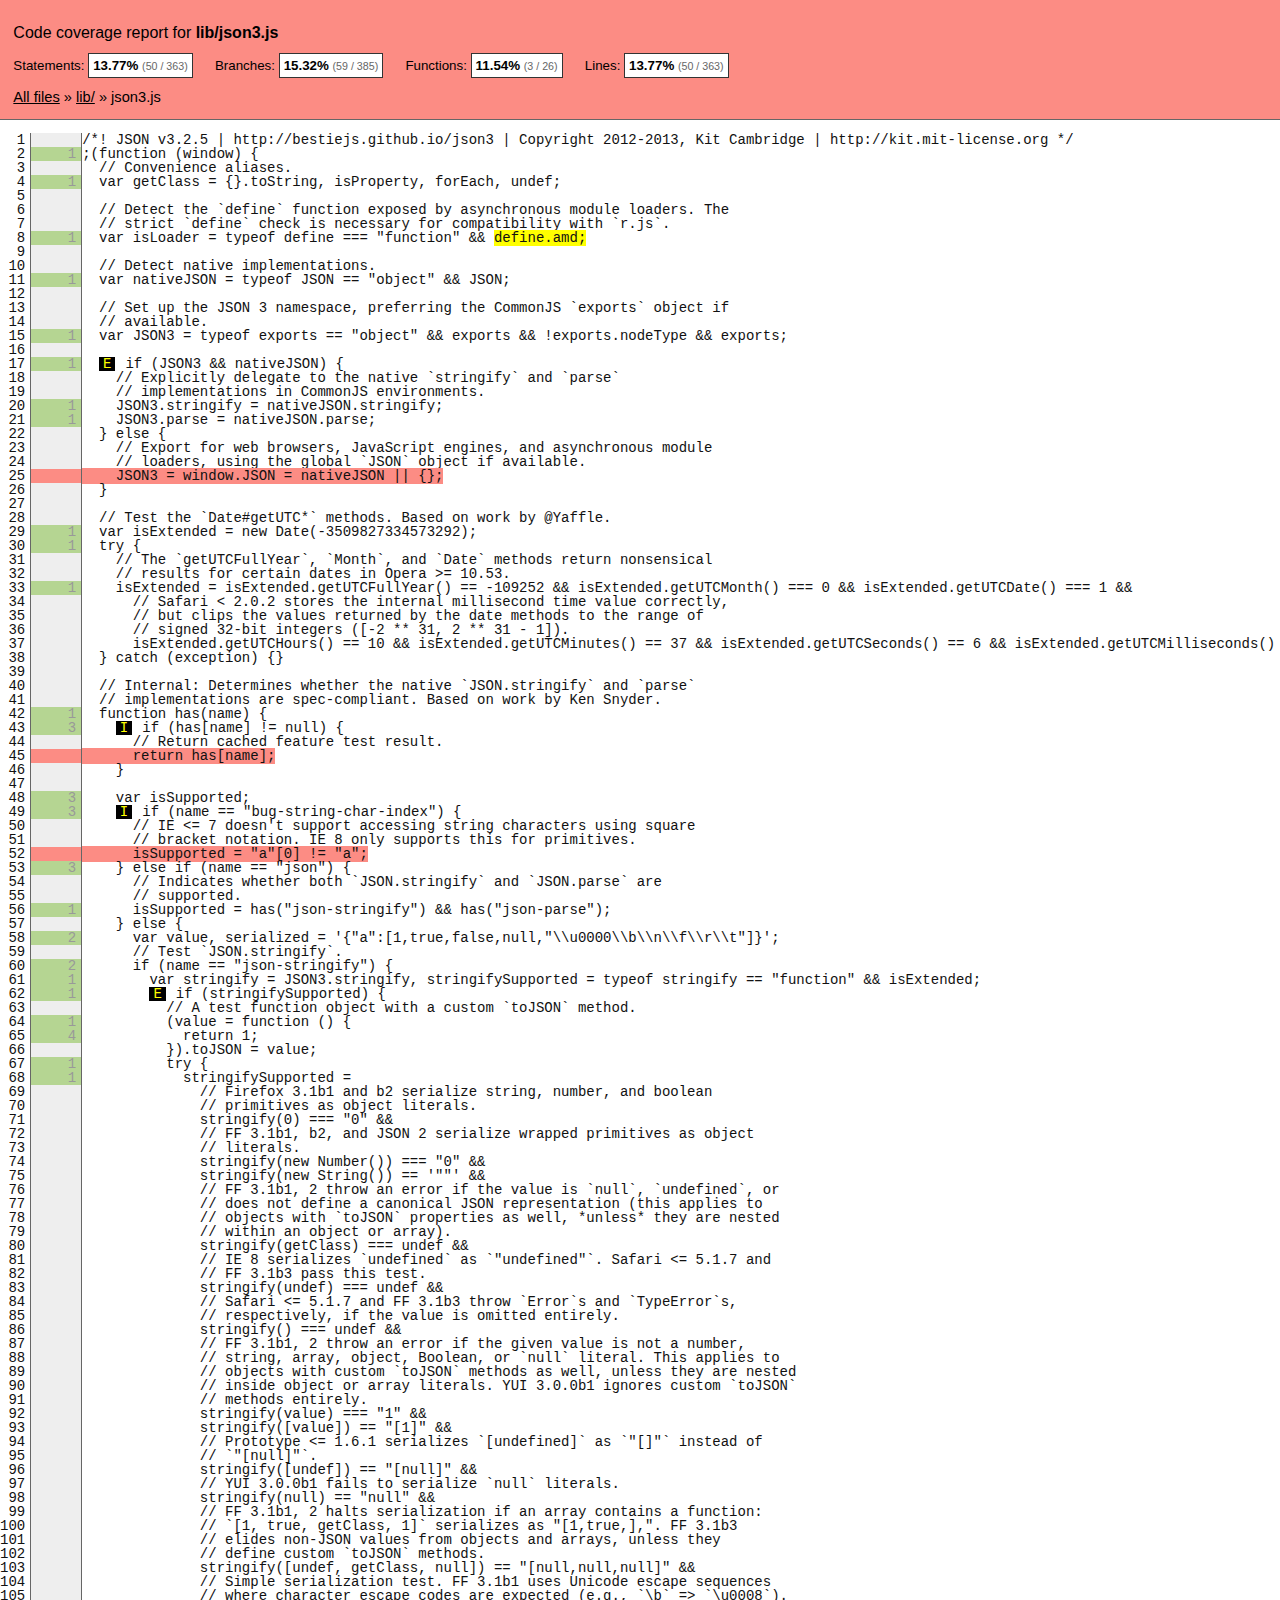
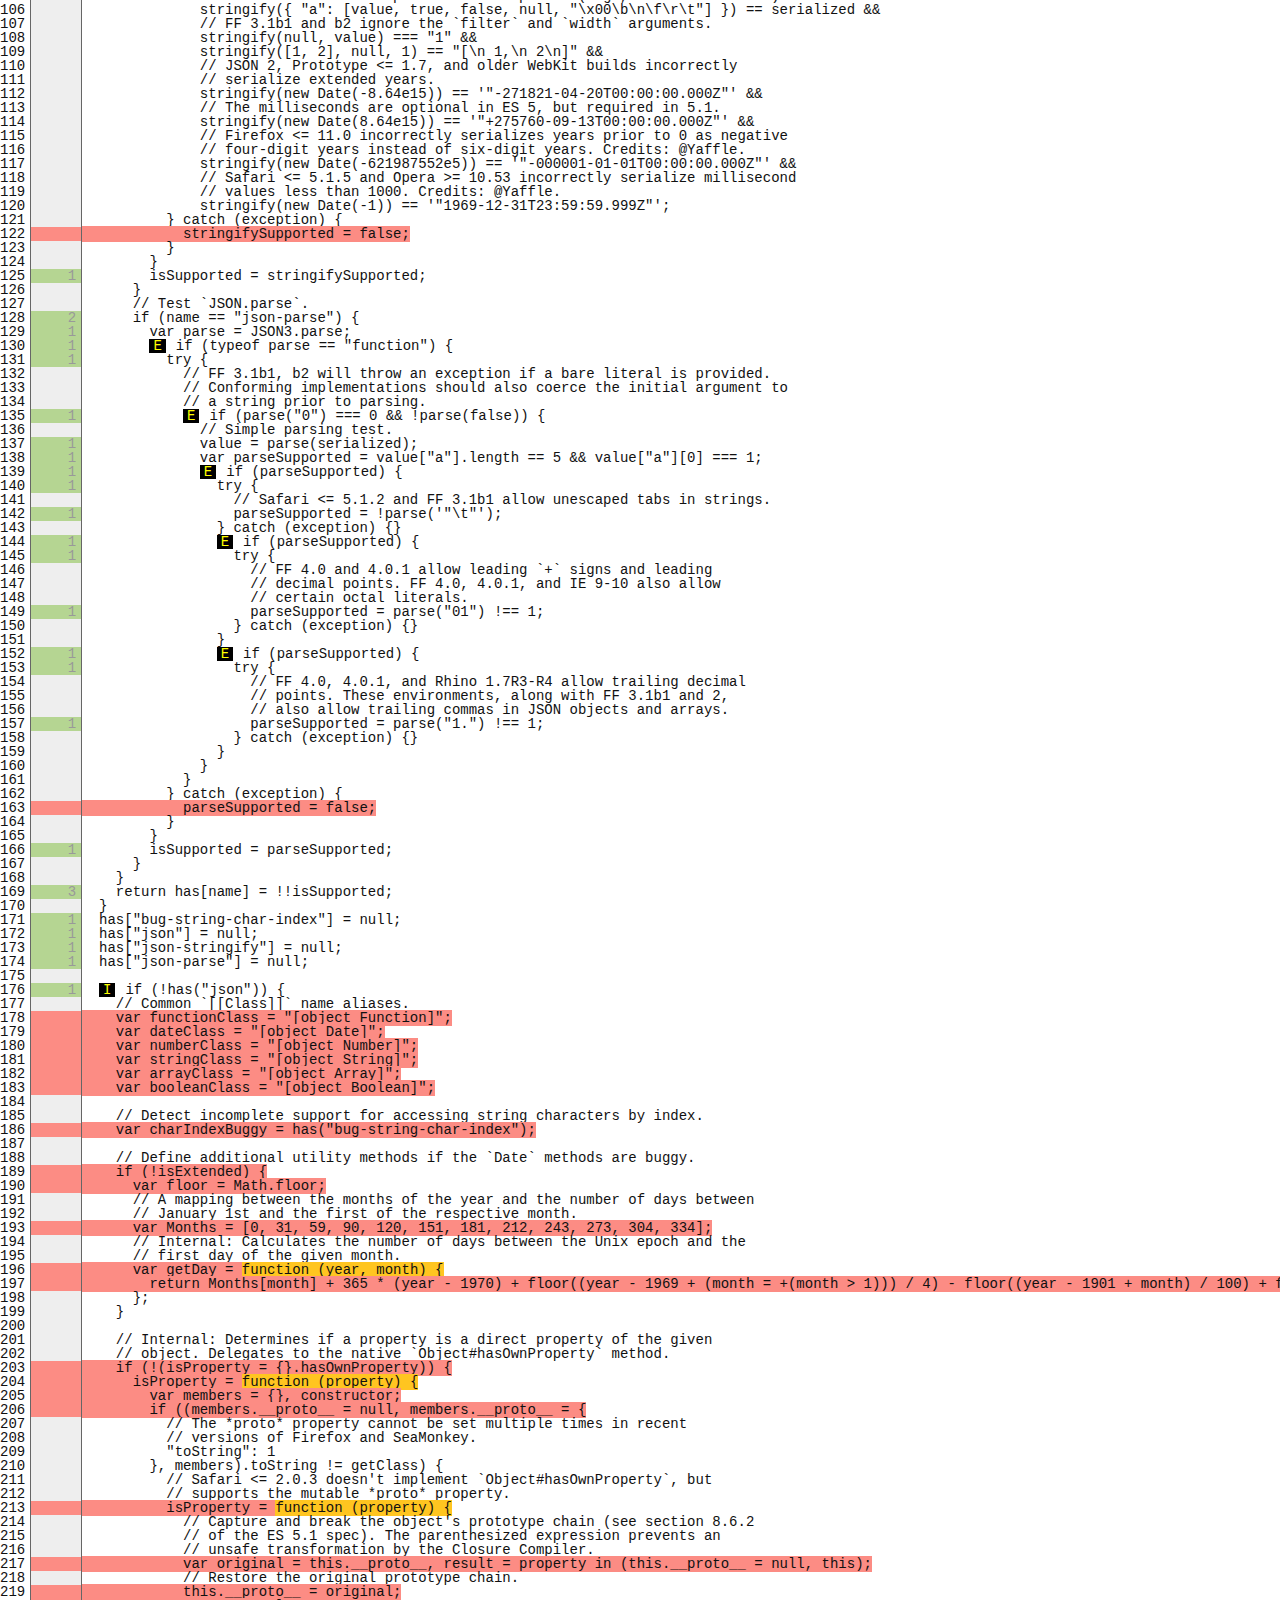
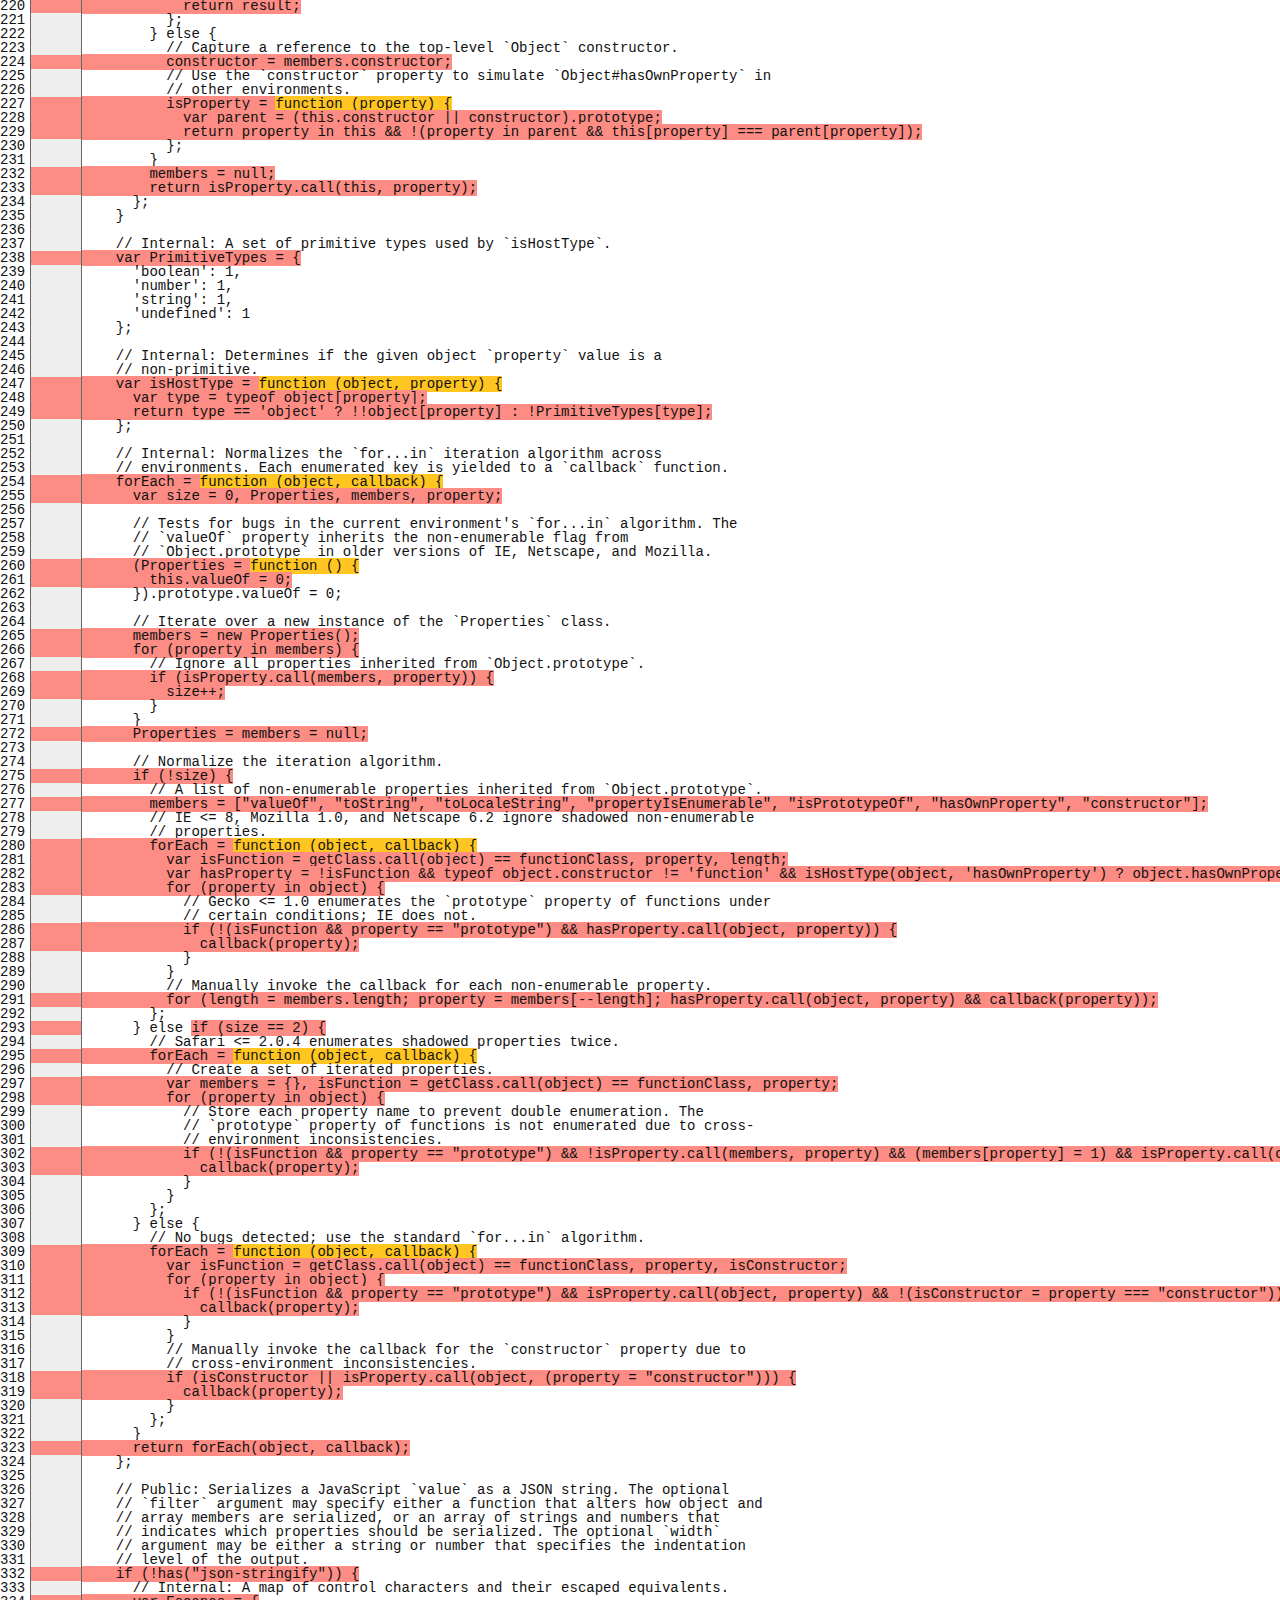
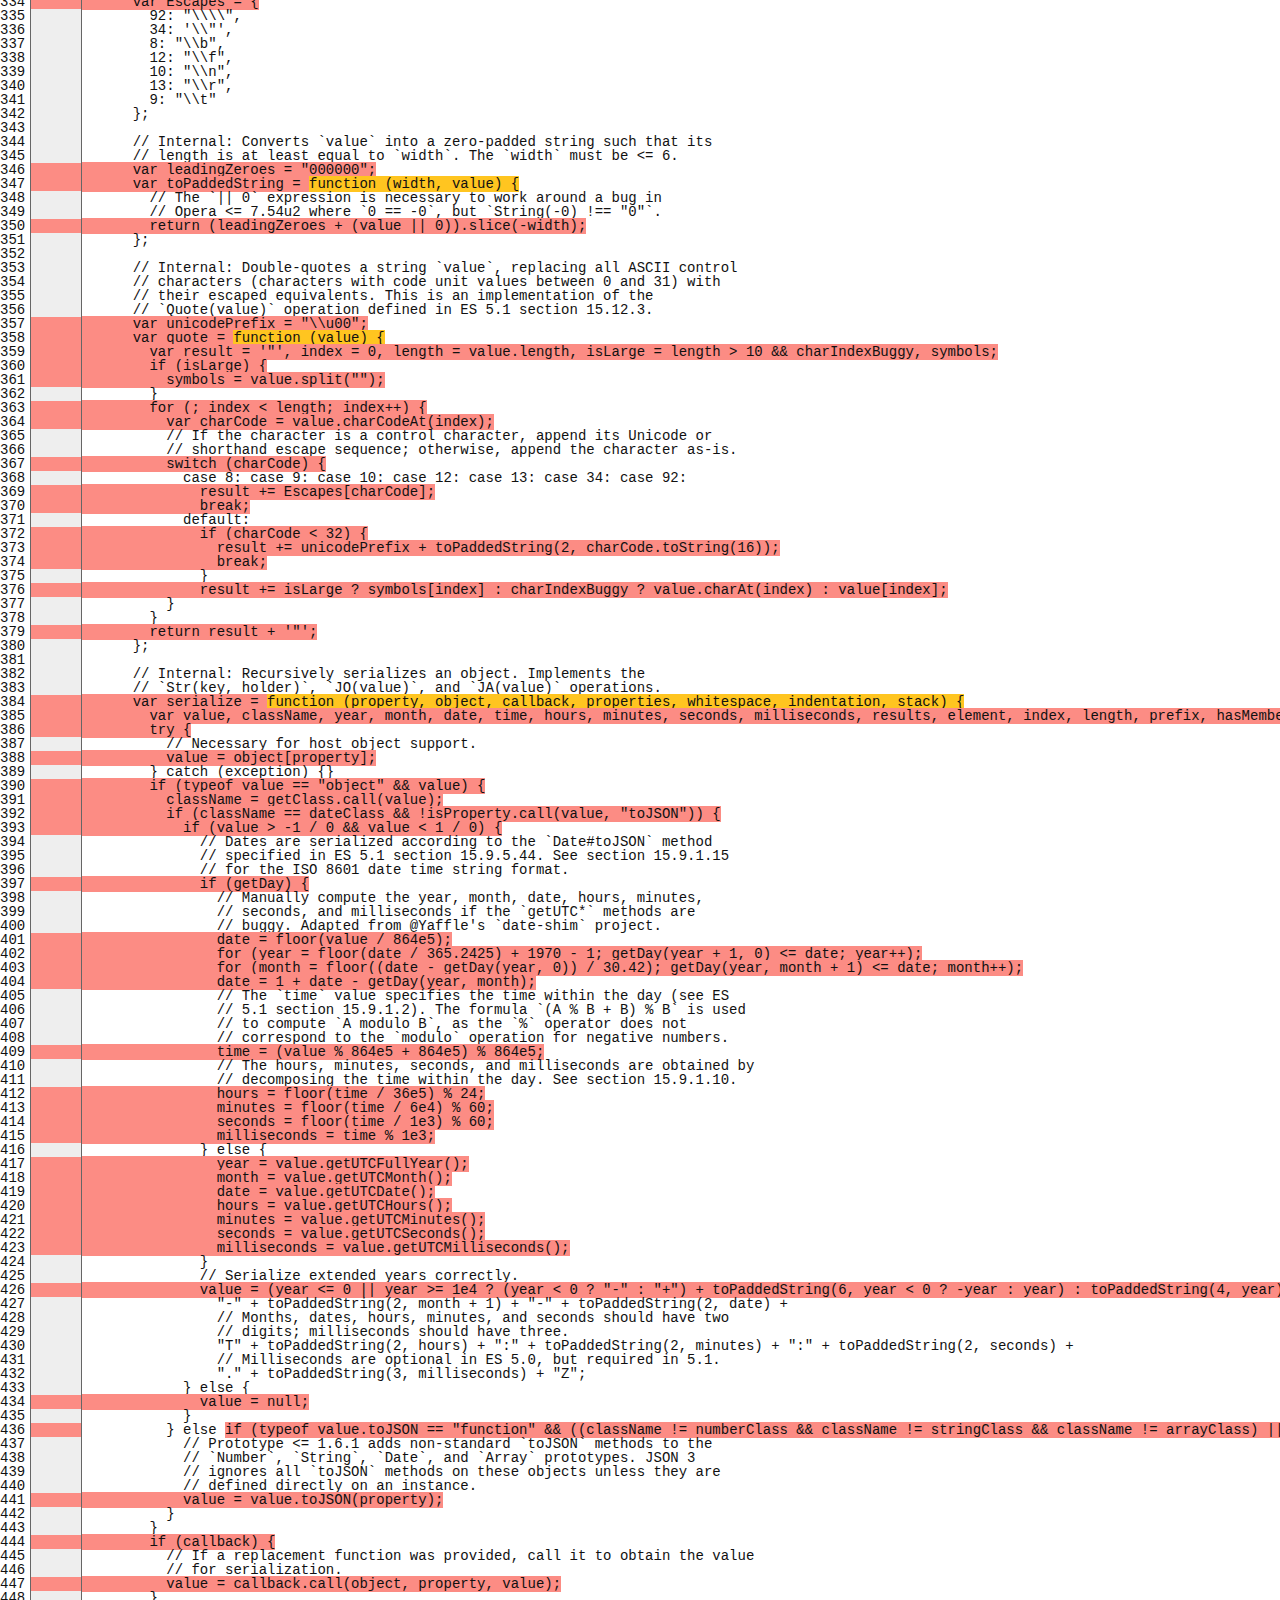
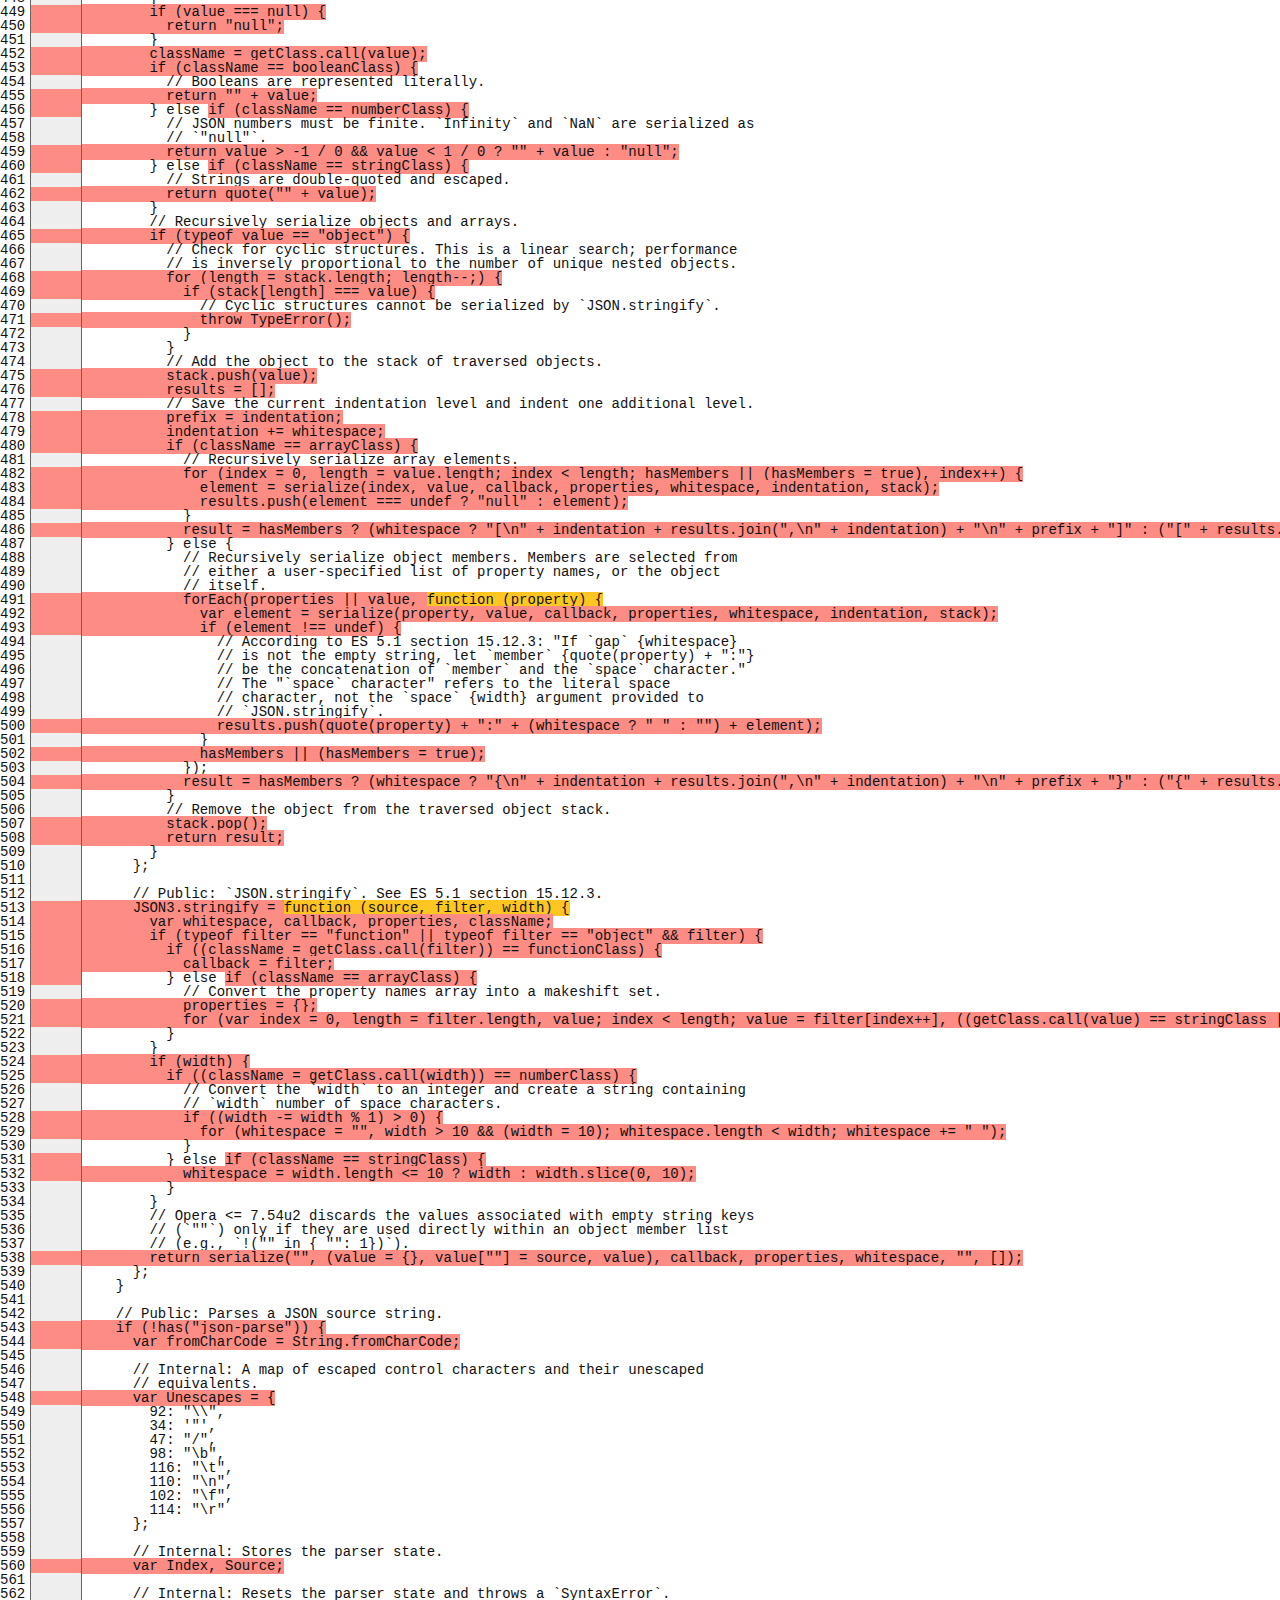
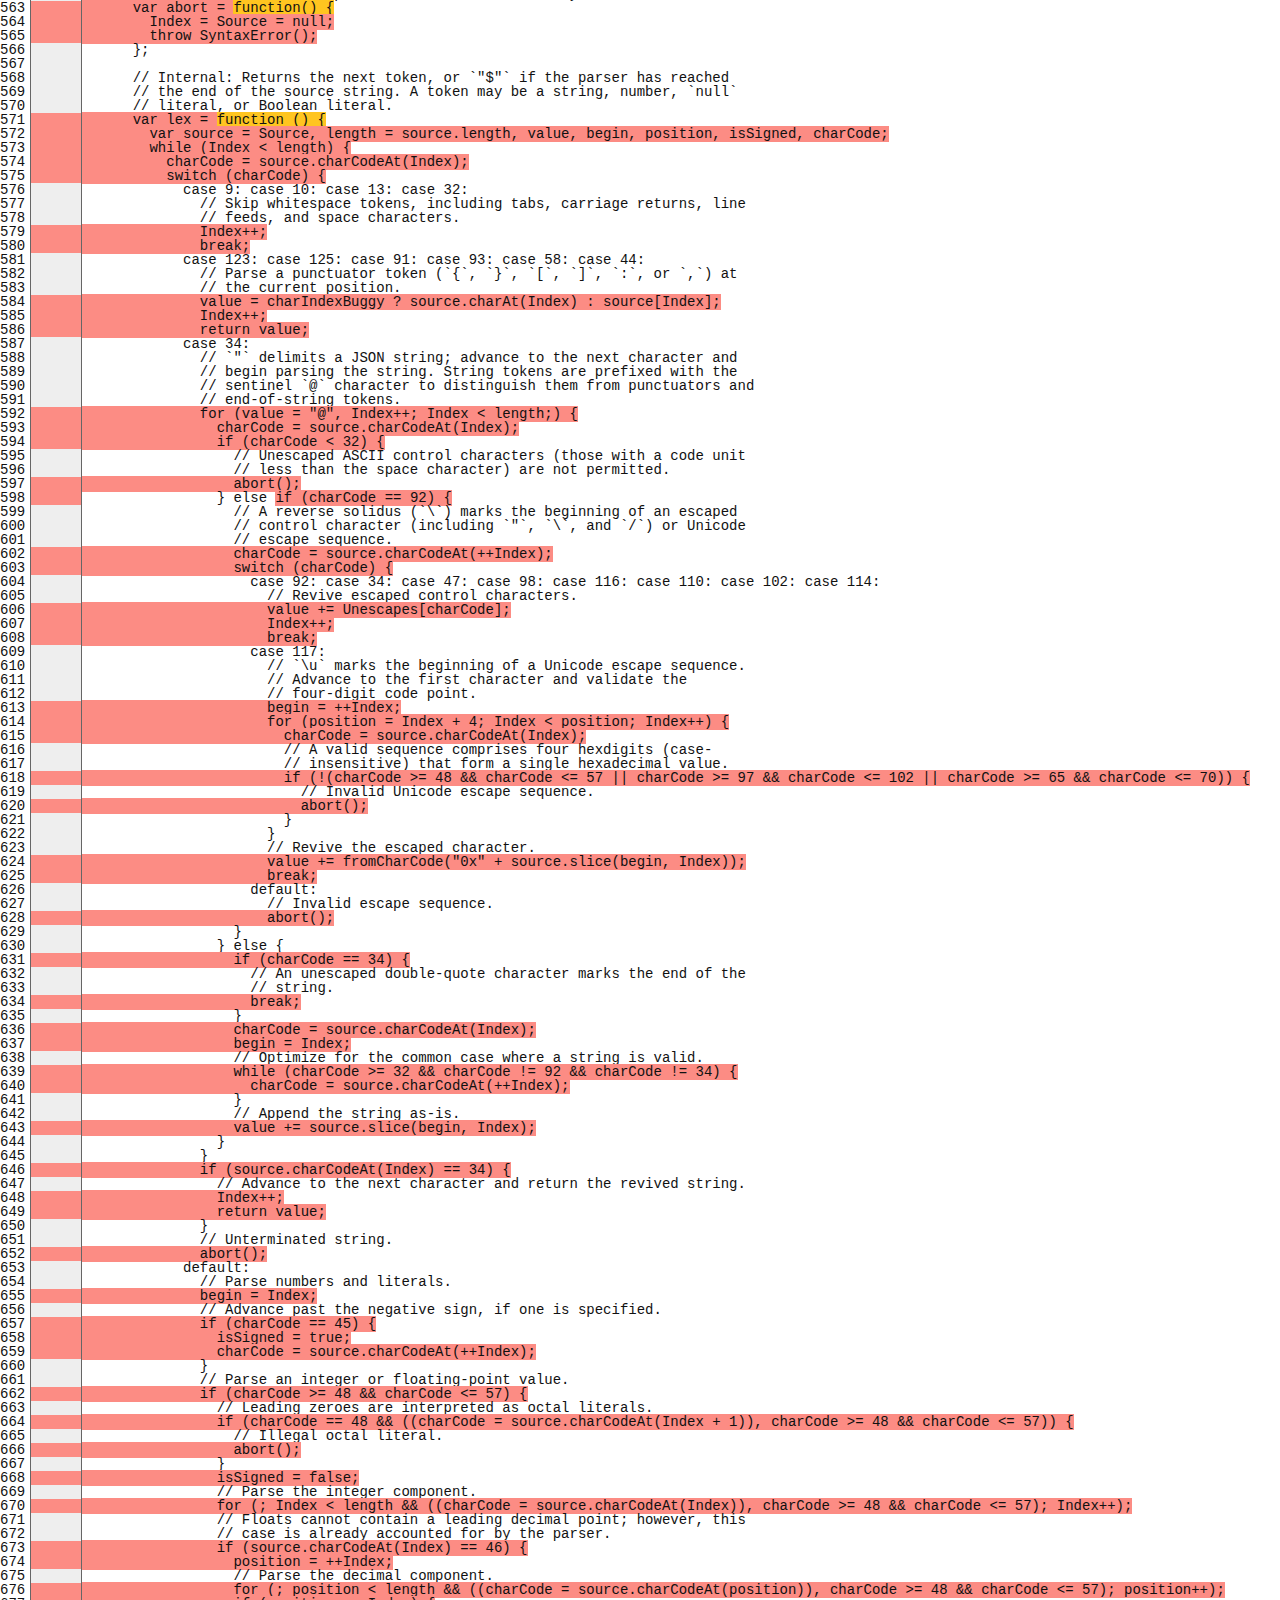
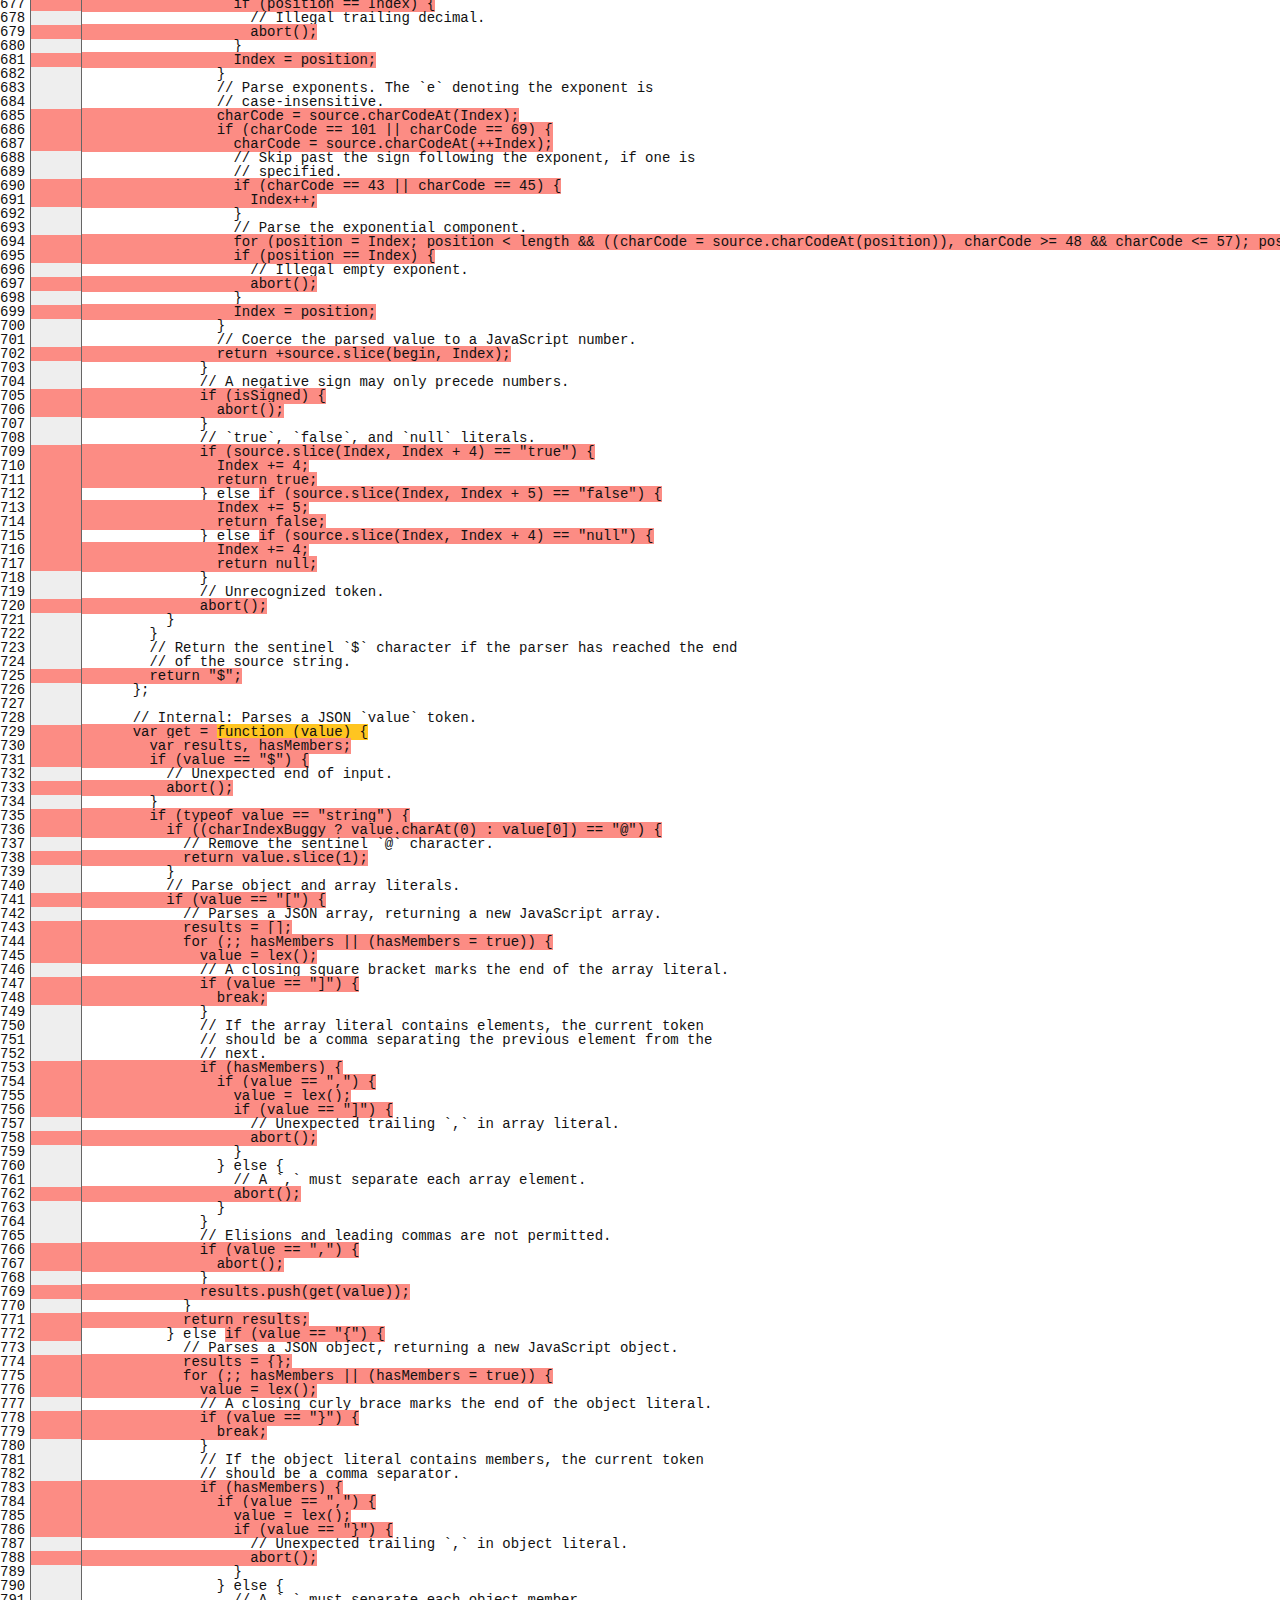
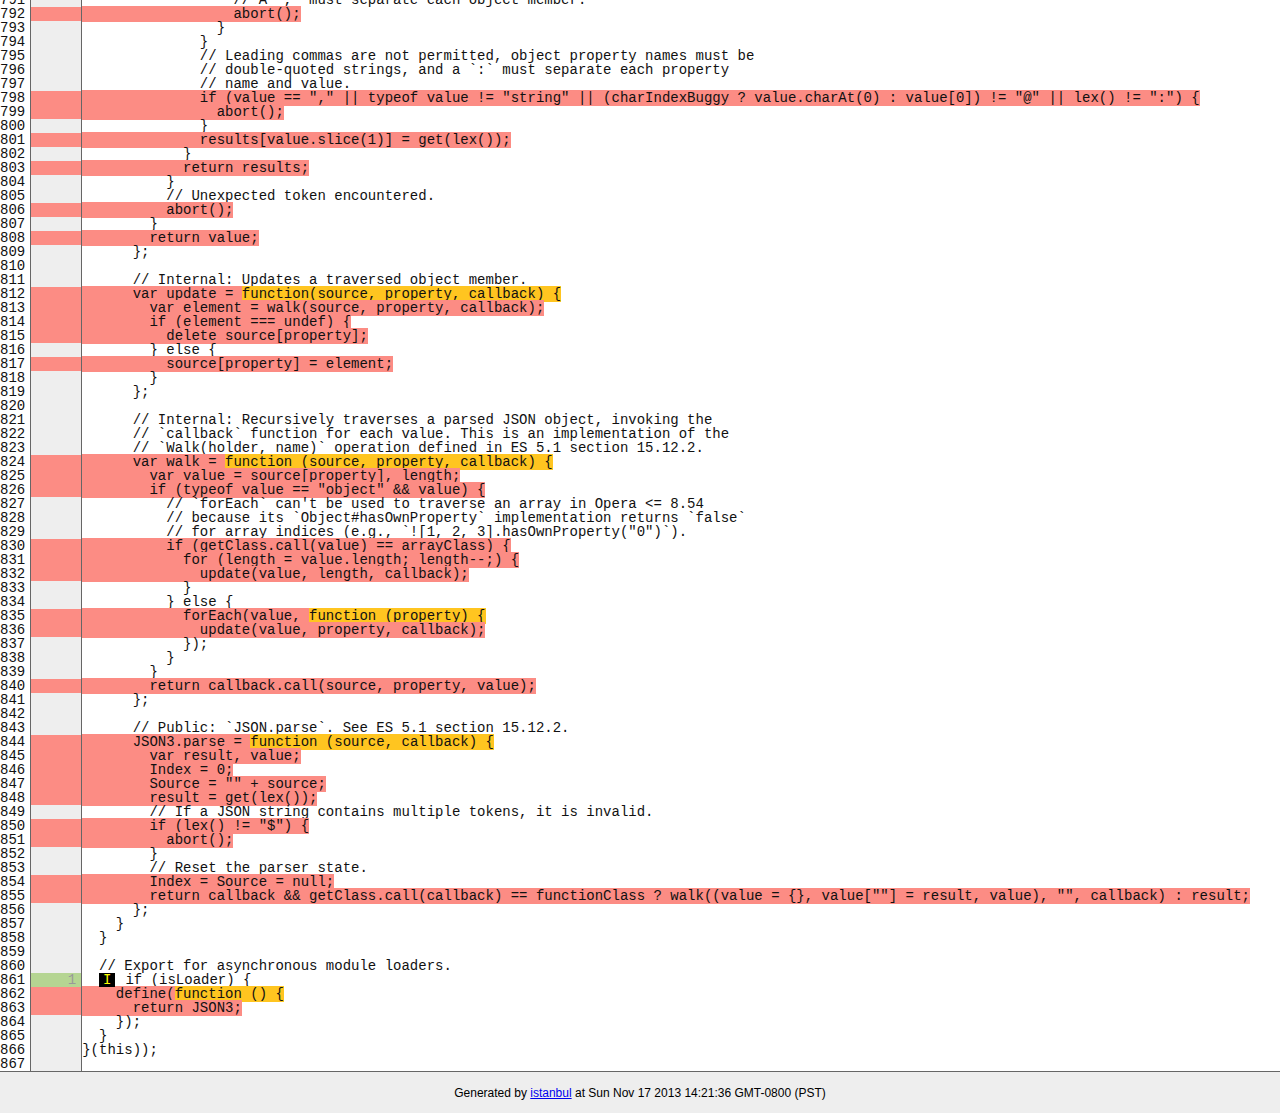
<file: node_modules/json3/coverage/lcov-report/lib/json3.js.html>
<!doctype html>
<html lang="en">
<head>
    <title>Code coverage report for lib/json3.js</title>
    <meta charset="utf-8">

    <link rel="stylesheet" href="../prettify.css">

    <style>
        body, html {
            margin:0; padding: 0;
        }
        body {
            font-family: Helvetica Neue, Helvetica,Arial;
            font-size: 10pt;
        }
        div.header, div.footer {
            background: #eee;
            padding: 1em;
        }
        div.header {
            z-index: 100;
            position: fixed;
            top: 0;
            border-bottom: 1px solid #666;
            width: 100%;
        }
        div.footer {
            border-top: 1px solid #666;
        }
        div.body {
            margin-top: 10em;
        }
        div.meta {
            font-size: 90%;
            text-align: center;
        }
        h1, h2, h3 {
            font-weight: normal;
        }
        h1 {
            font-size: 12pt;
        }
        h2 {
            font-size: 10pt;
        }
        pre {
            font-family: Consolas, Menlo, Monaco, monospace;
            margin: 0;
            padding: 0;
            line-height: 14px;
            font-size: 14px;
            -moz-tab-size: 2;
            -o-tab-size:  2;
            tab-size: 2;
        }

        div.path { font-size: 110%; }
        div.path a:link, div.path a:visited { color: #000; }
        table.coverage { border-collapse: collapse; margin:0; padding: 0 }

        table.coverage td {
            margin: 0;
            padding: 0;
            color: #111;
            vertical-align: top;
        }
        table.coverage td.line-count {
            width: 50px;
            text-align: right;
            padding-right: 5px;
        }
        table.coverage td.line-coverage {
            color: #777 !important;
            text-align: right;
            border-left: 1px solid #666;
            border-right: 1px solid #666;
        }

        table.coverage td.text {
        }

        table.coverage td span.cline-any {
            display: inline-block;
            padding: 0 5px;
            width: 40px;
        }
        table.coverage td span.cline-neutral {
            background: #eee;
        }
        table.coverage td span.cline-yes {
            background: #b5d592;
            color: #999;
        }
        table.coverage td span.cline-no {
            background: #fc8c84;
        }

        .cstat-yes { color: #111; }
        .cstat-no { background: #fc8c84; color: #111; }
        .fstat-no { background: #ffc520; color: #111 !important; }
        .cbranch-no { background:  yellow !important; color: #111; }
        .missing-if-branch {
            display: inline-block;
            margin-right: 10px;
            position: relative;
            padding: 0 4px;
            background: black;
            color: yellow;
            xtext-decoration: line-through;
        }
        .missing-if-branch .typ {
            color: inherit !important;
        }

        .entity, .metric { font-weight: bold; }
        .metric { display: inline-block; border: 1px solid #333; padding: 0.3em; background: white; }
        .metric small { font-size: 80%; font-weight: normal; color: #666; }

        div.coverage-summary table { border-collapse: collapse; margin: 3em; font-size: 110%; }
        div.coverage-summary td, div.coverage-summary table  th { margin: 0; padding: 0.25em 1em; border-top: 1px solid #666; border-bottom: 1px solid #666; }
        div.coverage-summary th { text-align: left; border: 1px solid #666; background: #eee; font-weight: normal; }
        div.coverage-summary th.file { border-right: none !important; }
        div.coverage-summary th.pic { border-left: none !important; text-align: right; }
        div.coverage-summary th.pct { border-right: none !important; }
        div.coverage-summary th.abs { border-left: none !important; text-align: right; }
        div.coverage-summary td.pct { text-align: right; border-left: 1px solid #666; }
        div.coverage-summary td.abs { text-align: right; font-size: 90%; color: #444; border-right: 1px solid #666; }
        div.coverage-summary td.file { text-align: right; border-left: 1px solid #666; white-space: nowrap;  }
        div.coverage-summary td.pic { min-width: 120px !important;  }
        div.coverage-summary a:link { text-decoration: none; color: #000; }
        div.coverage-summary a:visited { text-decoration: none; color: #333; }
        div.coverage-summary a:hover { text-decoration: underline; }
        div.coverage-summary tfoot td { border-top: 1px solid #666; }

        div.coverage-summary .yui3-datatable-sort-indicator, div.coverage-summary .dummy-sort-indicator {
            height: 10px;
            width: 7px;
            display: inline-block;
            margin-left: 0.5em;
        }
        div.coverage-summary .yui3-datatable-sort-indicator {
            background: url("http://yui.yahooapis.com/3.6.0/build/datatable-sort/assets/skins/sam/sort-arrow-sprite.png") no-repeat scroll 0 0 transparent;
        }
        div.coverage-summary .yui3-datatable-sorted .yui3-datatable-sort-indicator {
            background-position: 0 -20px;
        }
        div.coverage-summary .yui3-datatable-sorted-desc .yui3-datatable-sort-indicator {
            background-position: 0 -10px;
        }

        .high { background: #b5d592 !important; }
        .medium { background: #ffe87c !important; }
        .low { background: #fc8c84 !important; }

        span.cover-fill, span.cover-empty {
            display:inline-block;
            border:1px solid #444;
            background: white;
            height: 12px;
        }
        span.cover-fill {
            background: #ccc;
            border-right: 1px solid #444;
        }
        span.cover-empty {
            background: white;
            border-left: none;
        }
        span.cover-full {
            border-right: none !important;
        }
        pre.prettyprint {
            border: none !important;
            padding: 0 !important;
            margin: 0 !important;
        }
        .com { color: #999 !important; }
    </style>
</head>
<body>
<div class="header low">
    <h1>Code coverage report for <span class="entity">lib/json3.js</span></h1>
    <h2>
        
        Statements: <span class="metric">13.77% <small>(50 / 363)</small></span> &nbsp;&nbsp;&nbsp;&nbsp;
        
        
        Branches: <span class="metric">15.32% <small>(59 / 385)</small></span> &nbsp;&nbsp;&nbsp;&nbsp;
        
        
        Functions: <span class="metric">11.54% <small>(3 / 26)</small></span> &nbsp;&nbsp;&nbsp;&nbsp;
        
        
        Lines: <span class="metric">13.77% <small>(50 / 363)</small></span> &nbsp;&nbsp;&nbsp;&nbsp;
        
    </h2>
    <div class="path"><a href="../index.html">All files</a> &#187; <a href="index.html">lib/</a> &#187; json3.js</div>
</div>
<div class="body">
<pre><table class="coverage">
<tr><td class="line-count">1
2
3
4
5
6
7
8
9
10
11
12
13
14
15
16
17
18
19
20
21
22
23
24
25
26
27
28
29
30
31
32
33
34
35
36
37
38
39
40
41
42
43
44
45
46
47
48
49
50
51
52
53
54
55
56
57
58
59
60
61
62
63
64
65
66
67
68
69
70
71
72
73
74
75
76
77
78
79
80
81
82
83
84
85
86
87
88
89
90
91
92
93
94
95
96
97
98
99
100
101
102
103
104
105
106
107
108
109
110
111
112
113
114
115
116
117
118
119
120
121
122
123
124
125
126
127
128
129
130
131
132
133
134
135
136
137
138
139
140
141
142
143
144
145
146
147
148
149
150
151
152
153
154
155
156
157
158
159
160
161
162
163
164
165
166
167
168
169
170
171
172
173
174
175
176
177
178
179
180
181
182
183
184
185
186
187
188
189
190
191
192
193
194
195
196
197
198
199
200
201
202
203
204
205
206
207
208
209
210
211
212
213
214
215
216
217
218
219
220
221
222
223
224
225
226
227
228
229
230
231
232
233
234
235
236
237
238
239
240
241
242
243
244
245
246
247
248
249
250
251
252
253
254
255
256
257
258
259
260
261
262
263
264
265
266
267
268
269
270
271
272
273
274
275
276
277
278
279
280
281
282
283
284
285
286
287
288
289
290
291
292
293
294
295
296
297
298
299
300
301
302
303
304
305
306
307
308
309
310
311
312
313
314
315
316
317
318
319
320
321
322
323
324
325
326
327
328
329
330
331
332
333
334
335
336
337
338
339
340
341
342
343
344
345
346
347
348
349
350
351
352
353
354
355
356
357
358
359
360
361
362
363
364
365
366
367
368
369
370
371
372
373
374
375
376
377
378
379
380
381
382
383
384
385
386
387
388
389
390
391
392
393
394
395
396
397
398
399
400
401
402
403
404
405
406
407
408
409
410
411
412
413
414
415
416
417
418
419
420
421
422
423
424
425
426
427
428
429
430
431
432
433
434
435
436
437
438
439
440
441
442
443
444
445
446
447
448
449
450
451
452
453
454
455
456
457
458
459
460
461
462
463
464
465
466
467
468
469
470
471
472
473
474
475
476
477
478
479
480
481
482
483
484
485
486
487
488
489
490
491
492
493
494
495
496
497
498
499
500
501
502
503
504
505
506
507
508
509
510
511
512
513
514
515
516
517
518
519
520
521
522
523
524
525
526
527
528
529
530
531
532
533
534
535
536
537
538
539
540
541
542
543
544
545
546
547
548
549
550
551
552
553
554
555
556
557
558
559
560
561
562
563
564
565
566
567
568
569
570
571
572
573
574
575
576
577
578
579
580
581
582
583
584
585
586
587
588
589
590
591
592
593
594
595
596
597
598
599
600
601
602
603
604
605
606
607
608
609
610
611
612
613
614
615
616
617
618
619
620
621
622
623
624
625
626
627
628
629
630
631
632
633
634
635
636
637
638
639
640
641
642
643
644
645
646
647
648
649
650
651
652
653
654
655
656
657
658
659
660
661
662
663
664
665
666
667
668
669
670
671
672
673
674
675
676
677
678
679
680
681
682
683
684
685
686
687
688
689
690
691
692
693
694
695
696
697
698
699
700
701
702
703
704
705
706
707
708
709
710
711
712
713
714
715
716
717
718
719
720
721
722
723
724
725
726
727
728
729
730
731
732
733
734
735
736
737
738
739
740
741
742
743
744
745
746
747
748
749
750
751
752
753
754
755
756
757
758
759
760
761
762
763
764
765
766
767
768
769
770
771
772
773
774
775
776
777
778
779
780
781
782
783
784
785
786
787
788
789
790
791
792
793
794
795
796
797
798
799
800
801
802
803
804
805
806
807
808
809
810
811
812
813
814
815
816
817
818
819
820
821
822
823
824
825
826
827
828
829
830
831
832
833
834
835
836
837
838
839
840
841
842
843
844
845
846
847
848
849
850
851
852
853
854
855
856
857
858
859
860
861
862
863
864
865
866
867</td><td class="line-coverage"><span class="cline-any cline-neutral">&nbsp;</span>
<span class="cline-any cline-yes">1</span>
<span class="cline-any cline-neutral">&nbsp;</span>
<span class="cline-any cline-yes">1</span>
<span class="cline-any cline-neutral">&nbsp;</span>
<span class="cline-any cline-neutral">&nbsp;</span>
<span class="cline-any cline-neutral">&nbsp;</span>
<span class="cline-any cline-yes">1</span>
<span class="cline-any cline-neutral">&nbsp;</span>
<span class="cline-any cline-neutral">&nbsp;</span>
<span class="cline-any cline-yes">1</span>
<span class="cline-any cline-neutral">&nbsp;</span>
<span class="cline-any cline-neutral">&nbsp;</span>
<span class="cline-any cline-neutral">&nbsp;</span>
<span class="cline-any cline-yes">1</span>
<span class="cline-any cline-neutral">&nbsp;</span>
<span class="cline-any cline-yes">1</span>
<span class="cline-any cline-neutral">&nbsp;</span>
<span class="cline-any cline-neutral">&nbsp;</span>
<span class="cline-any cline-yes">1</span>
<span class="cline-any cline-yes">1</span>
<span class="cline-any cline-neutral">&nbsp;</span>
<span class="cline-any cline-neutral">&nbsp;</span>
<span class="cline-any cline-neutral">&nbsp;</span>
<span class="cline-any cline-no">&nbsp;</span>
<span class="cline-any cline-neutral">&nbsp;</span>
<span class="cline-any cline-neutral">&nbsp;</span>
<span class="cline-any cline-neutral">&nbsp;</span>
<span class="cline-any cline-yes">1</span>
<span class="cline-any cline-yes">1</span>
<span class="cline-any cline-neutral">&nbsp;</span>
<span class="cline-any cline-neutral">&nbsp;</span>
<span class="cline-any cline-yes">1</span>
<span class="cline-any cline-neutral">&nbsp;</span>
<span class="cline-any cline-neutral">&nbsp;</span>
<span class="cline-any cline-neutral">&nbsp;</span>
<span class="cline-any cline-neutral">&nbsp;</span>
<span class="cline-any cline-neutral">&nbsp;</span>
<span class="cline-any cline-neutral">&nbsp;</span>
<span class="cline-any cline-neutral">&nbsp;</span>
<span class="cline-any cline-neutral">&nbsp;</span>
<span class="cline-any cline-yes">1</span>
<span class="cline-any cline-yes">3</span>
<span class="cline-any cline-neutral">&nbsp;</span>
<span class="cline-any cline-no">&nbsp;</span>
<span class="cline-any cline-neutral">&nbsp;</span>
<span class="cline-any cline-neutral">&nbsp;</span>
<span class="cline-any cline-yes">3</span>
<span class="cline-any cline-yes">3</span>
<span class="cline-any cline-neutral">&nbsp;</span>
<span class="cline-any cline-neutral">&nbsp;</span>
<span class="cline-any cline-no">&nbsp;</span>
<span class="cline-any cline-yes">3</span>
<span class="cline-any cline-neutral">&nbsp;</span>
<span class="cline-any cline-neutral">&nbsp;</span>
<span class="cline-any cline-yes">1</span>
<span class="cline-any cline-neutral">&nbsp;</span>
<span class="cline-any cline-yes">2</span>
<span class="cline-any cline-neutral">&nbsp;</span>
<span class="cline-any cline-yes">2</span>
<span class="cline-any cline-yes">1</span>
<span class="cline-any cline-yes">1</span>
<span class="cline-any cline-neutral">&nbsp;</span>
<span class="cline-any cline-yes">1</span>
<span class="cline-any cline-yes">4</span>
<span class="cline-any cline-neutral">&nbsp;</span>
<span class="cline-any cline-yes">1</span>
<span class="cline-any cline-yes">1</span>
<span class="cline-any cline-neutral">&nbsp;</span>
<span class="cline-any cline-neutral">&nbsp;</span>
<span class="cline-any cline-neutral">&nbsp;</span>
<span class="cline-any cline-neutral">&nbsp;</span>
<span class="cline-any cline-neutral">&nbsp;</span>
<span class="cline-any cline-neutral">&nbsp;</span>
<span class="cline-any cline-neutral">&nbsp;</span>
<span class="cline-any cline-neutral">&nbsp;</span>
<span class="cline-any cline-neutral">&nbsp;</span>
<span class="cline-any cline-neutral">&nbsp;</span>
<span class="cline-any cline-neutral">&nbsp;</span>
<span class="cline-any cline-neutral">&nbsp;</span>
<span class="cline-any cline-neutral">&nbsp;</span>
<span class="cline-any cline-neutral">&nbsp;</span>
<span class="cline-any cline-neutral">&nbsp;</span>
<span class="cline-any cline-neutral">&nbsp;</span>
<span class="cline-any cline-neutral">&nbsp;</span>
<span class="cline-any cline-neutral">&nbsp;</span>
<span class="cline-any cline-neutral">&nbsp;</span>
<span class="cline-any cline-neutral">&nbsp;</span>
<span class="cline-any cline-neutral">&nbsp;</span>
<span class="cline-any cline-neutral">&nbsp;</span>
<span class="cline-any cline-neutral">&nbsp;</span>
<span class="cline-any cline-neutral">&nbsp;</span>
<span class="cline-any cline-neutral">&nbsp;</span>
<span class="cline-any cline-neutral">&nbsp;</span>
<span class="cline-any cline-neutral">&nbsp;</span>
<span class="cline-any cline-neutral">&nbsp;</span>
<span class="cline-any cline-neutral">&nbsp;</span>
<span class="cline-any cline-neutral">&nbsp;</span>
<span class="cline-any cline-neutral">&nbsp;</span>
<span class="cline-any cline-neutral">&nbsp;</span>
<span class="cline-any cline-neutral">&nbsp;</span>
<span class="cline-any cline-neutral">&nbsp;</span>
<span class="cline-any cline-neutral">&nbsp;</span>
<span class="cline-any cline-neutral">&nbsp;</span>
<span class="cline-any cline-neutral">&nbsp;</span>
<span class="cline-any cline-neutral">&nbsp;</span>
<span class="cline-any cline-neutral">&nbsp;</span>
<span class="cline-any cline-neutral">&nbsp;</span>
<span class="cline-any cline-neutral">&nbsp;</span>
<span class="cline-any cline-neutral">&nbsp;</span>
<span class="cline-any cline-neutral">&nbsp;</span>
<span class="cline-any cline-neutral">&nbsp;</span>
<span class="cline-any cline-neutral">&nbsp;</span>
<span class="cline-any cline-neutral">&nbsp;</span>
<span class="cline-any cline-neutral">&nbsp;</span>
<span class="cline-any cline-neutral">&nbsp;</span>
<span class="cline-any cline-neutral">&nbsp;</span>
<span class="cline-any cline-neutral">&nbsp;</span>
<span class="cline-any cline-neutral">&nbsp;</span>
<span class="cline-any cline-neutral">&nbsp;</span>
<span class="cline-any cline-neutral">&nbsp;</span>
<span class="cline-any cline-no">&nbsp;</span>
<span class="cline-any cline-neutral">&nbsp;</span>
<span class="cline-any cline-neutral">&nbsp;</span>
<span class="cline-any cline-yes">1</span>
<span class="cline-any cline-neutral">&nbsp;</span>
<span class="cline-any cline-neutral">&nbsp;</span>
<span class="cline-any cline-yes">2</span>
<span class="cline-any cline-yes">1</span>
<span class="cline-any cline-yes">1</span>
<span class="cline-any cline-yes">1</span>
<span class="cline-any cline-neutral">&nbsp;</span>
<span class="cline-any cline-neutral">&nbsp;</span>
<span class="cline-any cline-neutral">&nbsp;</span>
<span class="cline-any cline-yes">1</span>
<span class="cline-any cline-neutral">&nbsp;</span>
<span class="cline-any cline-yes">1</span>
<span class="cline-any cline-yes">1</span>
<span class="cline-any cline-yes">1</span>
<span class="cline-any cline-yes">1</span>
<span class="cline-any cline-neutral">&nbsp;</span>
<span class="cline-any cline-yes">1</span>
<span class="cline-any cline-neutral">&nbsp;</span>
<span class="cline-any cline-yes">1</span>
<span class="cline-any cline-yes">1</span>
<span class="cline-any cline-neutral">&nbsp;</span>
<span class="cline-any cline-neutral">&nbsp;</span>
<span class="cline-any cline-neutral">&nbsp;</span>
<span class="cline-any cline-yes">1</span>
<span class="cline-any cline-neutral">&nbsp;</span>
<span class="cline-any cline-neutral">&nbsp;</span>
<span class="cline-any cline-yes">1</span>
<span class="cline-any cline-yes">1</span>
<span class="cline-any cline-neutral">&nbsp;</span>
<span class="cline-any cline-neutral">&nbsp;</span>
<span class="cline-any cline-neutral">&nbsp;</span>
<span class="cline-any cline-yes">1</span>
<span class="cline-any cline-neutral">&nbsp;</span>
<span class="cline-any cline-neutral">&nbsp;</span>
<span class="cline-any cline-neutral">&nbsp;</span>
<span class="cline-any cline-neutral">&nbsp;</span>
<span class="cline-any cline-neutral">&nbsp;</span>
<span class="cline-any cline-no">&nbsp;</span>
<span class="cline-any cline-neutral">&nbsp;</span>
<span class="cline-any cline-neutral">&nbsp;</span>
<span class="cline-any cline-yes">1</span>
<span class="cline-any cline-neutral">&nbsp;</span>
<span class="cline-any cline-neutral">&nbsp;</span>
<span class="cline-any cline-yes">3</span>
<span class="cline-any cline-neutral">&nbsp;</span>
<span class="cline-any cline-yes">1</span>
<span class="cline-any cline-yes">1</span>
<span class="cline-any cline-yes">1</span>
<span class="cline-any cline-yes">1</span>
<span class="cline-any cline-neutral">&nbsp;</span>
<span class="cline-any cline-yes">1</span>
<span class="cline-any cline-neutral">&nbsp;</span>
<span class="cline-any cline-no">&nbsp;</span>
<span class="cline-any cline-no">&nbsp;</span>
<span class="cline-any cline-no">&nbsp;</span>
<span class="cline-any cline-no">&nbsp;</span>
<span class="cline-any cline-no">&nbsp;</span>
<span class="cline-any cline-no">&nbsp;</span>
<span class="cline-any cline-neutral">&nbsp;</span>
<span class="cline-any cline-neutral">&nbsp;</span>
<span class="cline-any cline-no">&nbsp;</span>
<span class="cline-any cline-neutral">&nbsp;</span>
<span class="cline-any cline-neutral">&nbsp;</span>
<span class="cline-any cline-no">&nbsp;</span>
<span class="cline-any cline-no">&nbsp;</span>
<span class="cline-any cline-neutral">&nbsp;</span>
<span class="cline-any cline-neutral">&nbsp;</span>
<span class="cline-any cline-no">&nbsp;</span>
<span class="cline-any cline-neutral">&nbsp;</span>
<span class="cline-any cline-neutral">&nbsp;</span>
<span class="cline-any cline-no">&nbsp;</span>
<span class="cline-any cline-no">&nbsp;</span>
<span class="cline-any cline-neutral">&nbsp;</span>
<span class="cline-any cline-neutral">&nbsp;</span>
<span class="cline-any cline-neutral">&nbsp;</span>
<span class="cline-any cline-neutral">&nbsp;</span>
<span class="cline-any cline-neutral">&nbsp;</span>
<span class="cline-any cline-no">&nbsp;</span>
<span class="cline-any cline-no">&nbsp;</span>
<span class="cline-any cline-no">&nbsp;</span>
<span class="cline-any cline-no">&nbsp;</span>
<span class="cline-any cline-neutral">&nbsp;</span>
<span class="cline-any cline-neutral">&nbsp;</span>
<span class="cline-any cline-neutral">&nbsp;</span>
<span class="cline-any cline-neutral">&nbsp;</span>
<span class="cline-any cline-neutral">&nbsp;</span>
<span class="cline-any cline-neutral">&nbsp;</span>
<span class="cline-any cline-no">&nbsp;</span>
<span class="cline-any cline-neutral">&nbsp;</span>
<span class="cline-any cline-neutral">&nbsp;</span>
<span class="cline-any cline-neutral">&nbsp;</span>
<span class="cline-any cline-no">&nbsp;</span>
<span class="cline-any cline-neutral">&nbsp;</span>
<span class="cline-any cline-no">&nbsp;</span>
<span class="cline-any cline-no">&nbsp;</span>
<span class="cline-any cline-neutral">&nbsp;</span>
<span class="cline-any cline-neutral">&nbsp;</span>
<span class="cline-any cline-neutral">&nbsp;</span>
<span class="cline-any cline-no">&nbsp;</span>
<span class="cline-any cline-neutral">&nbsp;</span>
<span class="cline-any cline-neutral">&nbsp;</span>
<span class="cline-any cline-no">&nbsp;</span>
<span class="cline-any cline-no">&nbsp;</span>
<span class="cline-any cline-no">&nbsp;</span>
<span class="cline-any cline-neutral">&nbsp;</span>
<span class="cline-any cline-neutral">&nbsp;</span>
<span class="cline-any cline-no">&nbsp;</span>
<span class="cline-any cline-no">&nbsp;</span>
<span class="cline-any cline-neutral">&nbsp;</span>
<span class="cline-any cline-neutral">&nbsp;</span>
<span class="cline-any cline-neutral">&nbsp;</span>
<span class="cline-any cline-neutral">&nbsp;</span>
<span class="cline-any cline-no">&nbsp;</span>
<span class="cline-any cline-neutral">&nbsp;</span>
<span class="cline-any cline-neutral">&nbsp;</span>
<span class="cline-any cline-neutral">&nbsp;</span>
<span class="cline-any cline-neutral">&nbsp;</span>
<span class="cline-any cline-neutral">&nbsp;</span>
<span class="cline-any cline-neutral">&nbsp;</span>
<span class="cline-any cline-neutral">&nbsp;</span>
<span class="cline-any cline-neutral">&nbsp;</span>
<span class="cline-any cline-no">&nbsp;</span>
<span class="cline-any cline-no">&nbsp;</span>
<span class="cline-any cline-no">&nbsp;</span>
<span class="cline-any cline-neutral">&nbsp;</span>
<span class="cline-any cline-neutral">&nbsp;</span>
<span class="cline-any cline-neutral">&nbsp;</span>
<span class="cline-any cline-neutral">&nbsp;</span>
<span class="cline-any cline-no">&nbsp;</span>
<span class="cline-any cline-no">&nbsp;</span>
<span class="cline-any cline-neutral">&nbsp;</span>
<span class="cline-any cline-neutral">&nbsp;</span>
<span class="cline-any cline-neutral">&nbsp;</span>
<span class="cline-any cline-neutral">&nbsp;</span>
<span class="cline-any cline-no">&nbsp;</span>
<span class="cline-any cline-no">&nbsp;</span>
<span class="cline-any cline-neutral">&nbsp;</span>
<span class="cline-any cline-neutral">&nbsp;</span>
<span class="cline-any cline-neutral">&nbsp;</span>
<span class="cline-any cline-no">&nbsp;</span>
<span class="cline-any cline-no">&nbsp;</span>
<span class="cline-any cline-neutral">&nbsp;</span>
<span class="cline-any cline-no">&nbsp;</span>
<span class="cline-any cline-no">&nbsp;</span>
<span class="cline-any cline-neutral">&nbsp;</span>
<span class="cline-any cline-neutral">&nbsp;</span>
<span class="cline-any cline-no">&nbsp;</span>
<span class="cline-any cline-neutral">&nbsp;</span>
<span class="cline-any cline-neutral">&nbsp;</span>
<span class="cline-any cline-no">&nbsp;</span>
<span class="cline-any cline-neutral">&nbsp;</span>
<span class="cline-any cline-no">&nbsp;</span>
<span class="cline-any cline-neutral">&nbsp;</span>
<span class="cline-any cline-neutral">&nbsp;</span>
<span class="cline-any cline-no">&nbsp;</span>
<span class="cline-any cline-no">&nbsp;</span>
<span class="cline-any cline-no">&nbsp;</span>
<span class="cline-any cline-no">&nbsp;</span>
<span class="cline-any cline-neutral">&nbsp;</span>
<span class="cline-any cline-neutral">&nbsp;</span>
<span class="cline-any cline-no">&nbsp;</span>
<span class="cline-any cline-no">&nbsp;</span>
<span class="cline-any cline-neutral">&nbsp;</span>
<span class="cline-any cline-neutral">&nbsp;</span>
<span class="cline-any cline-neutral">&nbsp;</span>
<span class="cline-any cline-no">&nbsp;</span>
<span class="cline-any cline-neutral">&nbsp;</span>
<span class="cline-any cline-no">&nbsp;</span>
<span class="cline-any cline-neutral">&nbsp;</span>
<span class="cline-any cline-no">&nbsp;</span>
<span class="cline-any cline-neutral">&nbsp;</span>
<span class="cline-any cline-no">&nbsp;</span>
<span class="cline-any cline-no">&nbsp;</span>
<span class="cline-any cline-neutral">&nbsp;</span>
<span class="cline-any cline-neutral">&nbsp;</span>
<span class="cline-any cline-neutral">&nbsp;</span>
<span class="cline-any cline-no">&nbsp;</span>
<span class="cline-any cline-no">&nbsp;</span>
<span class="cline-any cline-neutral">&nbsp;</span>
<span class="cline-any cline-neutral">&nbsp;</span>
<span class="cline-any cline-neutral">&nbsp;</span>
<span class="cline-any cline-neutral">&nbsp;</span>
<span class="cline-any cline-neutral">&nbsp;</span>
<span class="cline-any cline-no">&nbsp;</span>
<span class="cline-any cline-no">&nbsp;</span>
<span class="cline-any cline-no">&nbsp;</span>
<span class="cline-any cline-no">&nbsp;</span>
<span class="cline-any cline-no">&nbsp;</span>
<span class="cline-any cline-neutral">&nbsp;</span>
<span class="cline-any cline-neutral">&nbsp;</span>
<span class="cline-any cline-neutral">&nbsp;</span>
<span class="cline-any cline-neutral">&nbsp;</span>
<span class="cline-any cline-no">&nbsp;</span>
<span class="cline-any cline-no">&nbsp;</span>
<span class="cline-any cline-neutral">&nbsp;</span>
<span class="cline-any cline-neutral">&nbsp;</span>
<span class="cline-any cline-neutral">&nbsp;</span>
<span class="cline-any cline-no">&nbsp;</span>
<span class="cline-any cline-neutral">&nbsp;</span>
<span class="cline-any cline-neutral">&nbsp;</span>
<span class="cline-any cline-neutral">&nbsp;</span>
<span class="cline-any cline-neutral">&nbsp;</span>
<span class="cline-any cline-neutral">&nbsp;</span>
<span class="cline-any cline-neutral">&nbsp;</span>
<span class="cline-any cline-neutral">&nbsp;</span>
<span class="cline-any cline-neutral">&nbsp;</span>
<span class="cline-any cline-no">&nbsp;</span>
<span class="cline-any cline-neutral">&nbsp;</span>
<span class="cline-any cline-no">&nbsp;</span>
<span class="cline-any cline-neutral">&nbsp;</span>
<span class="cline-any cline-neutral">&nbsp;</span>
<span class="cline-any cline-neutral">&nbsp;</span>
<span class="cline-any cline-neutral">&nbsp;</span>
<span class="cline-any cline-neutral">&nbsp;</span>
<span class="cline-any cline-neutral">&nbsp;</span>
<span class="cline-any cline-neutral">&nbsp;</span>
<span class="cline-any cline-neutral">&nbsp;</span>
<span class="cline-any cline-neutral">&nbsp;</span>
<span class="cline-any cline-neutral">&nbsp;</span>
<span class="cline-any cline-neutral">&nbsp;</span>
<span class="cline-any cline-no">&nbsp;</span>
<span class="cline-any cline-no">&nbsp;</span>
<span class="cline-any cline-neutral">&nbsp;</span>
<span class="cline-any cline-neutral">&nbsp;</span>
<span class="cline-any cline-no">&nbsp;</span>
<span class="cline-any cline-neutral">&nbsp;</span>
<span class="cline-any cline-neutral">&nbsp;</span>
<span class="cline-any cline-neutral">&nbsp;</span>
<span class="cline-any cline-neutral">&nbsp;</span>
<span class="cline-any cline-neutral">&nbsp;</span>
<span class="cline-any cline-neutral">&nbsp;</span>
<span class="cline-any cline-no">&nbsp;</span>
<span class="cline-any cline-no">&nbsp;</span>
<span class="cline-any cline-no">&nbsp;</span>
<span class="cline-any cline-no">&nbsp;</span>
<span class="cline-any cline-no">&nbsp;</span>
<span class="cline-any cline-neutral">&nbsp;</span>
<span class="cline-any cline-no">&nbsp;</span>
<span class="cline-any cline-no">&nbsp;</span>
<span class="cline-any cline-neutral">&nbsp;</span>
<span class="cline-any cline-neutral">&nbsp;</span>
<span class="cline-any cline-no">&nbsp;</span>
<span class="cline-any cline-neutral">&nbsp;</span>
<span class="cline-any cline-no">&nbsp;</span>
<span class="cline-any cline-no">&nbsp;</span>
<span class="cline-any cline-neutral">&nbsp;</span>
<span class="cline-any cline-no">&nbsp;</span>
<span class="cline-any cline-no">&nbsp;</span>
<span class="cline-any cline-no">&nbsp;</span>
<span class="cline-any cline-neutral">&nbsp;</span>
<span class="cline-any cline-no">&nbsp;</span>
<span class="cline-any cline-neutral">&nbsp;</span>
<span class="cline-any cline-neutral">&nbsp;</span>
<span class="cline-any cline-no">&nbsp;</span>
<span class="cline-any cline-neutral">&nbsp;</span>
<span class="cline-any cline-neutral">&nbsp;</span>
<span class="cline-any cline-neutral">&nbsp;</span>
<span class="cline-any cline-neutral">&nbsp;</span>
<span class="cline-any cline-no">&nbsp;</span>
<span class="cline-any cline-no">&nbsp;</span>
<span class="cline-any cline-no">&nbsp;</span>
<span class="cline-any cline-neutral">&nbsp;</span>
<span class="cline-any cline-no">&nbsp;</span>
<span class="cline-any cline-neutral">&nbsp;</span>
<span class="cline-any cline-no">&nbsp;</span>
<span class="cline-any cline-no">&nbsp;</span>
<span class="cline-any cline-no">&nbsp;</span>
<span class="cline-any cline-no">&nbsp;</span>
<span class="cline-any cline-neutral">&nbsp;</span>
<span class="cline-any cline-neutral">&nbsp;</span>
<span class="cline-any cline-neutral">&nbsp;</span>
<span class="cline-any cline-no">&nbsp;</span>
<span class="cline-any cline-neutral">&nbsp;</span>
<span class="cline-any cline-neutral">&nbsp;</span>
<span class="cline-any cline-neutral">&nbsp;</span>
<span class="cline-any cline-no">&nbsp;</span>
<span class="cline-any cline-no">&nbsp;</span>
<span class="cline-any cline-no">&nbsp;</span>
<span class="cline-any cline-no">&nbsp;</span>
<span class="cline-any cline-neutral">&nbsp;</span>
<span class="cline-any cline-neutral">&nbsp;</span>
<span class="cline-any cline-neutral">&nbsp;</span>
<span class="cline-any cline-neutral">&nbsp;</span>
<span class="cline-any cline-no">&nbsp;</span>
<span class="cline-any cline-neutral">&nbsp;</span>
<span class="cline-any cline-neutral">&nbsp;</span>
<span class="cline-any cline-no">&nbsp;</span>
<span class="cline-any cline-no">&nbsp;</span>
<span class="cline-any cline-no">&nbsp;</span>
<span class="cline-any cline-no">&nbsp;</span>
<span class="cline-any cline-neutral">&nbsp;</span>
<span class="cline-any cline-no">&nbsp;</span>
<span class="cline-any cline-no">&nbsp;</span>
<span class="cline-any cline-no">&nbsp;</span>
<span class="cline-any cline-no">&nbsp;</span>
<span class="cline-any cline-no">&nbsp;</span>
<span class="cline-any cline-no">&nbsp;</span>
<span class="cline-any cline-no">&nbsp;</span>
<span class="cline-any cline-neutral">&nbsp;</span>
<span class="cline-any cline-neutral">&nbsp;</span>
<span class="cline-any cline-no">&nbsp;</span>
<span class="cline-any cline-neutral">&nbsp;</span>
<span class="cline-any cline-neutral">&nbsp;</span>
<span class="cline-any cline-neutral">&nbsp;</span>
<span class="cline-any cline-neutral">&nbsp;</span>
<span class="cline-any cline-neutral">&nbsp;</span>
<span class="cline-any cline-neutral">&nbsp;</span>
<span class="cline-any cline-neutral">&nbsp;</span>
<span class="cline-any cline-no">&nbsp;</span>
<span class="cline-any cline-neutral">&nbsp;</span>
<span class="cline-any cline-no">&nbsp;</span>
<span class="cline-any cline-neutral">&nbsp;</span>
<span class="cline-any cline-neutral">&nbsp;</span>
<span class="cline-any cline-neutral">&nbsp;</span>
<span class="cline-any cline-neutral">&nbsp;</span>
<span class="cline-any cline-no">&nbsp;</span>
<span class="cline-any cline-neutral">&nbsp;</span>
<span class="cline-any cline-neutral">&nbsp;</span>
<span class="cline-any cline-no">&nbsp;</span>
<span class="cline-any cline-neutral">&nbsp;</span>
<span class="cline-any cline-neutral">&nbsp;</span>
<span class="cline-any cline-no">&nbsp;</span>
<span class="cline-any cline-neutral">&nbsp;</span>
<span class="cline-any cline-no">&nbsp;</span>
<span class="cline-any cline-no">&nbsp;</span>
<span class="cline-any cline-neutral">&nbsp;</span>
<span class="cline-any cline-no">&nbsp;</span>
<span class="cline-any cline-no">&nbsp;</span>
<span class="cline-any cline-neutral">&nbsp;</span>
<span class="cline-any cline-no">&nbsp;</span>
<span class="cline-any cline-no">&nbsp;</span>
<span class="cline-any cline-neutral">&nbsp;</span>
<span class="cline-any cline-neutral">&nbsp;</span>
<span class="cline-any cline-no">&nbsp;</span>
<span class="cline-any cline-no">&nbsp;</span>
<span class="cline-any cline-neutral">&nbsp;</span>
<span class="cline-any cline-no">&nbsp;</span>
<span class="cline-any cline-neutral">&nbsp;</span>
<span class="cline-any cline-neutral">&nbsp;</span>
<span class="cline-any cline-no">&nbsp;</span>
<span class="cline-any cline-neutral">&nbsp;</span>
<span class="cline-any cline-neutral">&nbsp;</span>
<span class="cline-any cline-no">&nbsp;</span>
<span class="cline-any cline-no">&nbsp;</span>
<span class="cline-any cline-neutral">&nbsp;</span>
<span class="cline-any cline-no">&nbsp;</span>
<span class="cline-any cline-neutral">&nbsp;</span>
<span class="cline-any cline-neutral">&nbsp;</span>
<span class="cline-any cline-neutral">&nbsp;</span>
<span class="cline-any cline-no">&nbsp;</span>
<span class="cline-any cline-no">&nbsp;</span>
<span class="cline-any cline-neutral">&nbsp;</span>
<span class="cline-any cline-no">&nbsp;</span>
<span class="cline-any cline-no">&nbsp;</span>
<span class="cline-any cline-no">&nbsp;</span>
<span class="cline-any cline-neutral">&nbsp;</span>
<span class="cline-any cline-no">&nbsp;</span>
<span class="cline-any cline-no">&nbsp;</span>
<span class="cline-any cline-no">&nbsp;</span>
<span class="cline-any cline-neutral">&nbsp;</span>
<span class="cline-any cline-no">&nbsp;</span>
<span class="cline-any cline-neutral">&nbsp;</span>
<span class="cline-any cline-neutral">&nbsp;</span>
<span class="cline-any cline-neutral">&nbsp;</span>
<span class="cline-any cline-neutral">&nbsp;</span>
<span class="cline-any cline-no">&nbsp;</span>
<span class="cline-any cline-no">&nbsp;</span>
<span class="cline-any cline-no">&nbsp;</span>
<span class="cline-any cline-neutral">&nbsp;</span>
<span class="cline-any cline-neutral">&nbsp;</span>
<span class="cline-any cline-neutral">&nbsp;</span>
<span class="cline-any cline-neutral">&nbsp;</span>
<span class="cline-any cline-neutral">&nbsp;</span>
<span class="cline-any cline-neutral">&nbsp;</span>
<span class="cline-any cline-no">&nbsp;</span>
<span class="cline-any cline-neutral">&nbsp;</span>
<span class="cline-any cline-no">&nbsp;</span>
<span class="cline-any cline-neutral">&nbsp;</span>
<span class="cline-any cline-no">&nbsp;</span>
<span class="cline-any cline-neutral">&nbsp;</span>
<span class="cline-any cline-neutral">&nbsp;</span>
<span class="cline-any cline-no">&nbsp;</span>
<span class="cline-any cline-no">&nbsp;</span>
<span class="cline-any cline-neutral">&nbsp;</span>
<span class="cline-any cline-neutral">&nbsp;</span>
<span class="cline-any cline-neutral">&nbsp;</span>
<span class="cline-any cline-neutral">&nbsp;</span>
<span class="cline-any cline-no">&nbsp;</span>
<span class="cline-any cline-no">&nbsp;</span>
<span class="cline-any cline-no">&nbsp;</span>
<span class="cline-any cline-no">&nbsp;</span>
<span class="cline-any cline-no">&nbsp;</span>
<span class="cline-any cline-no">&nbsp;</span>
<span class="cline-any cline-neutral">&nbsp;</span>
<span class="cline-any cline-no">&nbsp;</span>
<span class="cline-any cline-no">&nbsp;</span>
<span class="cline-any cline-neutral">&nbsp;</span>
<span class="cline-any cline-neutral">&nbsp;</span>
<span class="cline-any cline-no">&nbsp;</span>
<span class="cline-any cline-no">&nbsp;</span>
<span class="cline-any cline-neutral">&nbsp;</span>
<span class="cline-any cline-neutral">&nbsp;</span>
<span class="cline-any cline-no">&nbsp;</span>
<span class="cline-any cline-no">&nbsp;</span>
<span class="cline-any cline-neutral">&nbsp;</span>
<span class="cline-any cline-no">&nbsp;</span>
<span class="cline-any cline-no">&nbsp;</span>
<span class="cline-any cline-neutral">&nbsp;</span>
<span class="cline-any cline-neutral">&nbsp;</span>
<span class="cline-any cline-neutral">&nbsp;</span>
<span class="cline-any cline-neutral">&nbsp;</span>
<span class="cline-any cline-neutral">&nbsp;</span>
<span class="cline-any cline-no">&nbsp;</span>
<span class="cline-any cline-neutral">&nbsp;</span>
<span class="cline-any cline-neutral">&nbsp;</span>
<span class="cline-any cline-neutral">&nbsp;</span>
<span class="cline-any cline-neutral">&nbsp;</span>
<span class="cline-any cline-no">&nbsp;</span>
<span class="cline-any cline-no">&nbsp;</span>
<span class="cline-any cline-neutral">&nbsp;</span>
<span class="cline-any cline-neutral">&nbsp;</span>
<span class="cline-any cline-neutral">&nbsp;</span>
<span class="cline-any cline-no">&nbsp;</span>
<span class="cline-any cline-neutral">&nbsp;</span>
<span class="cline-any cline-neutral">&nbsp;</span>
<span class="cline-any cline-neutral">&nbsp;</span>
<span class="cline-any cline-neutral">&nbsp;</span>
<span class="cline-any cline-neutral">&nbsp;</span>
<span class="cline-any cline-neutral">&nbsp;</span>
<span class="cline-any cline-neutral">&nbsp;</span>
<span class="cline-any cline-neutral">&nbsp;</span>
<span class="cline-any cline-neutral">&nbsp;</span>
<span class="cline-any cline-neutral">&nbsp;</span>
<span class="cline-any cline-neutral">&nbsp;</span>
<span class="cline-any cline-no">&nbsp;</span>
<span class="cline-any cline-neutral">&nbsp;</span>
<span class="cline-any cline-neutral">&nbsp;</span>
<span class="cline-any cline-no">&nbsp;</span>
<span class="cline-any cline-no">&nbsp;</span>
<span class="cline-any cline-no">&nbsp;</span>
<span class="cline-any cline-neutral">&nbsp;</span>
<span class="cline-any cline-neutral">&nbsp;</span>
<span class="cline-any cline-neutral">&nbsp;</span>
<span class="cline-any cline-neutral">&nbsp;</span>
<span class="cline-any cline-neutral">&nbsp;</span>
<span class="cline-any cline-no">&nbsp;</span>
<span class="cline-any cline-no">&nbsp;</span>
<span class="cline-any cline-no">&nbsp;</span>
<span class="cline-any cline-no">&nbsp;</span>
<span class="cline-any cline-no">&nbsp;</span>
<span class="cline-any cline-neutral">&nbsp;</span>
<span class="cline-any cline-neutral">&nbsp;</span>
<span class="cline-any cline-neutral">&nbsp;</span>
<span class="cline-any cline-no">&nbsp;</span>
<span class="cline-any cline-no">&nbsp;</span>
<span class="cline-any cline-neutral">&nbsp;</span>
<span class="cline-any cline-neutral">&nbsp;</span>
<span class="cline-any cline-neutral">&nbsp;</span>
<span class="cline-any cline-no">&nbsp;</span>
<span class="cline-any cline-no">&nbsp;</span>
<span class="cline-any cline-no">&nbsp;</span>
<span class="cline-any cline-neutral">&nbsp;</span>
<span class="cline-any cline-neutral">&nbsp;</span>
<span class="cline-any cline-neutral">&nbsp;</span>
<span class="cline-any cline-neutral">&nbsp;</span>
<span class="cline-any cline-neutral">&nbsp;</span>
<span class="cline-any cline-no">&nbsp;</span>
<span class="cline-any cline-no">&nbsp;</span>
<span class="cline-any cline-no">&nbsp;</span>
<span class="cline-any cline-neutral">&nbsp;</span>
<span class="cline-any cline-neutral">&nbsp;</span>
<span class="cline-any cline-no">&nbsp;</span>
<span class="cline-any cline-no">&nbsp;</span>
<span class="cline-any cline-neutral">&nbsp;</span>
<span class="cline-any cline-neutral">&nbsp;</span>
<span class="cline-any cline-neutral">&nbsp;</span>
<span class="cline-any cline-no">&nbsp;</span>
<span class="cline-any cline-no">&nbsp;</span>
<span class="cline-any cline-neutral">&nbsp;</span>
<span class="cline-any cline-neutral">&nbsp;</span>
<span class="cline-any cline-no">&nbsp;</span>
<span class="cline-any cline-no">&nbsp;</span>
<span class="cline-any cline-no">&nbsp;</span>
<span class="cline-any cline-neutral">&nbsp;</span>
<span class="cline-any cline-neutral">&nbsp;</span>
<span class="cline-any cline-neutral">&nbsp;</span>
<span class="cline-any cline-neutral">&nbsp;</span>
<span class="cline-any cline-no">&nbsp;</span>
<span class="cline-any cline-no">&nbsp;</span>
<span class="cline-any cline-no">&nbsp;</span>
<span class="cline-any cline-neutral">&nbsp;</span>
<span class="cline-any cline-neutral">&nbsp;</span>
<span class="cline-any cline-no">&nbsp;</span>
<span class="cline-any cline-neutral">&nbsp;</span>
<span class="cline-any cline-no">&nbsp;</span>
<span class="cline-any cline-neutral">&nbsp;</span>
<span class="cline-any cline-neutral">&nbsp;</span>
<span class="cline-any cline-neutral">&nbsp;</span>
<span class="cline-any cline-no">&nbsp;</span>
<span class="cline-any cline-no">&nbsp;</span>
<span class="cline-any cline-neutral">&nbsp;</span>
<span class="cline-any cline-neutral">&nbsp;</span>
<span class="cline-any cline-no">&nbsp;</span>
<span class="cline-any cline-neutral">&nbsp;</span>
<span class="cline-any cline-neutral">&nbsp;</span>
<span class="cline-any cline-no">&nbsp;</span>
<span class="cline-any cline-neutral">&nbsp;</span>
<span class="cline-any cline-neutral">&nbsp;</span>
<span class="cline-any cline-no">&nbsp;</span>
<span class="cline-any cline-neutral">&nbsp;</span>
<span class="cline-any cline-no">&nbsp;</span>
<span class="cline-any cline-no">&nbsp;</span>
<span class="cline-any cline-neutral">&nbsp;</span>
<span class="cline-any cline-no">&nbsp;</span>
<span class="cline-any cline-no">&nbsp;</span>
<span class="cline-any cline-neutral">&nbsp;</span>
<span class="cline-any cline-neutral">&nbsp;</span>
<span class="cline-any cline-no">&nbsp;</span>
<span class="cline-any cline-neutral">&nbsp;</span>
<span class="cline-any cline-neutral">&nbsp;</span>
<span class="cline-any cline-no">&nbsp;</span>
<span class="cline-any cline-neutral">&nbsp;</span>
<span class="cline-any cline-no">&nbsp;</span>
<span class="cline-any cline-no">&nbsp;</span>
<span class="cline-any cline-neutral">&nbsp;</span>
<span class="cline-any cline-neutral">&nbsp;</span>
<span class="cline-any cline-no">&nbsp;</span>
<span class="cline-any cline-neutral">&nbsp;</span>
<span class="cline-any cline-neutral">&nbsp;</span>
<span class="cline-any cline-no">&nbsp;</span>
<span class="cline-any cline-neutral">&nbsp;</span>
<span class="cline-any cline-no">&nbsp;</span>
<span class="cline-any cline-no">&nbsp;</span>
<span class="cline-any cline-no">&nbsp;</span>
<span class="cline-any cline-neutral">&nbsp;</span>
<span class="cline-any cline-neutral">&nbsp;</span>
<span class="cline-any cline-no">&nbsp;</span>
<span class="cline-any cline-neutral">&nbsp;</span>
<span class="cline-any cline-no">&nbsp;</span>
<span class="cline-any cline-neutral">&nbsp;</span>
<span class="cline-any cline-no">&nbsp;</span>
<span class="cline-any cline-neutral">&nbsp;</span>
<span class="cline-any cline-no">&nbsp;</span>
<span class="cline-any cline-neutral">&nbsp;</span>
<span class="cline-any cline-no">&nbsp;</span>
<span class="cline-any cline-neutral">&nbsp;</span>
<span class="cline-any cline-neutral">&nbsp;</span>
<span class="cline-any cline-no">&nbsp;</span>
<span class="cline-any cline-no">&nbsp;</span>
<span class="cline-any cline-neutral">&nbsp;</span>
<span class="cline-any cline-no">&nbsp;</span>
<span class="cline-any cline-no">&nbsp;</span>
<span class="cline-any cline-neutral">&nbsp;</span>
<span class="cline-any cline-no">&nbsp;</span>
<span class="cline-any cline-neutral">&nbsp;</span>
<span class="cline-any cline-no">&nbsp;</span>
<span class="cline-any cline-neutral">&nbsp;</span>
<span class="cline-any cline-neutral">&nbsp;</span>
<span class="cline-any cline-neutral">&nbsp;</span>
<span class="cline-any cline-no">&nbsp;</span>
<span class="cline-any cline-no">&nbsp;</span>
<span class="cline-any cline-no">&nbsp;</span>
<span class="cline-any cline-neutral">&nbsp;</span>
<span class="cline-any cline-neutral">&nbsp;</span>
<span class="cline-any cline-no">&nbsp;</span>
<span class="cline-any cline-no">&nbsp;</span>
<span class="cline-any cline-neutral">&nbsp;</span>
<span class="cline-any cline-neutral">&nbsp;</span>
<span class="cline-any cline-no">&nbsp;</span>
<span class="cline-any cline-no">&nbsp;</span>
<span class="cline-any cline-neutral">&nbsp;</span>
<span class="cline-any cline-no">&nbsp;</span>
<span class="cline-any cline-neutral">&nbsp;</span>
<span class="cline-any cline-no">&nbsp;</span>
<span class="cline-any cline-neutral">&nbsp;</span>
<span class="cline-any cline-neutral">&nbsp;</span>
<span class="cline-any cline-no">&nbsp;</span>
<span class="cline-any cline-neutral">&nbsp;</span>
<span class="cline-any cline-neutral">&nbsp;</span>
<span class="cline-any cline-no">&nbsp;</span>
<span class="cline-any cline-no">&nbsp;</span>
<span class="cline-any cline-neutral">&nbsp;</span>
<span class="cline-any cline-neutral">&nbsp;</span>
<span class="cline-any cline-no">&nbsp;</span>
<span class="cline-any cline-no">&nbsp;</span>
<span class="cline-any cline-no">&nbsp;</span>
<span class="cline-any cline-no">&nbsp;</span>
<span class="cline-any cline-no">&nbsp;</span>
<span class="cline-any cline-no">&nbsp;</span>
<span class="cline-any cline-no">&nbsp;</span>
<span class="cline-any cline-no">&nbsp;</span>
<span class="cline-any cline-no">&nbsp;</span>
<span class="cline-any cline-neutral">&nbsp;</span>
<span class="cline-any cline-neutral">&nbsp;</span>
<span class="cline-any cline-no">&nbsp;</span>
<span class="cline-any cline-neutral">&nbsp;</span>
<span class="cline-any cline-neutral">&nbsp;</span>
<span class="cline-any cline-neutral">&nbsp;</span>
<span class="cline-any cline-neutral">&nbsp;</span>
<span class="cline-any cline-no">&nbsp;</span>
<span class="cline-any cline-neutral">&nbsp;</span>
<span class="cline-any cline-neutral">&nbsp;</span>
<span class="cline-any cline-neutral">&nbsp;</span>
<span class="cline-any cline-no">&nbsp;</span>
<span class="cline-any cline-no">&nbsp;</span>
<span class="cline-any cline-no">&nbsp;</span>
<span class="cline-any cline-neutral">&nbsp;</span>
<span class="cline-any cline-no">&nbsp;</span>
<span class="cline-any cline-neutral">&nbsp;</span>
<span class="cline-any cline-no">&nbsp;</span>
<span class="cline-any cline-no">&nbsp;</span>
<span class="cline-any cline-neutral">&nbsp;</span>
<span class="cline-any cline-no">&nbsp;</span>
<span class="cline-any cline-neutral">&nbsp;</span>
<span class="cline-any cline-neutral">&nbsp;</span>
<span class="cline-any cline-no">&nbsp;</span>
<span class="cline-any cline-neutral">&nbsp;</span>
<span class="cline-any cline-no">&nbsp;</span>
<span class="cline-any cline-no">&nbsp;</span>
<span class="cline-any cline-no">&nbsp;</span>
<span class="cline-any cline-neutral">&nbsp;</span>
<span class="cline-any cline-no">&nbsp;</span>
<span class="cline-any cline-no">&nbsp;</span>
<span class="cline-any cline-neutral">&nbsp;</span>
<span class="cline-any cline-neutral">&nbsp;</span>
<span class="cline-any cline-neutral">&nbsp;</span>
<span class="cline-any cline-neutral">&nbsp;</span>
<span class="cline-any cline-no">&nbsp;</span>
<span class="cline-any cline-no">&nbsp;</span>
<span class="cline-any cline-no">&nbsp;</span>
<span class="cline-any cline-no">&nbsp;</span>
<span class="cline-any cline-neutral">&nbsp;</span>
<span class="cline-any cline-no">&nbsp;</span>
<span class="cline-any cline-neutral">&nbsp;</span>
<span class="cline-any cline-neutral">&nbsp;</span>
<span class="cline-any cline-neutral">&nbsp;</span>
<span class="cline-any cline-no">&nbsp;</span>
<span class="cline-any cline-neutral">&nbsp;</span>
<span class="cline-any cline-neutral">&nbsp;</span>
<span class="cline-any cline-neutral">&nbsp;</span>
<span class="cline-any cline-no">&nbsp;</span>
<span class="cline-any cline-no">&nbsp;</span>
<span class="cline-any cline-neutral">&nbsp;</span>
<span class="cline-any cline-no">&nbsp;</span>
<span class="cline-any cline-neutral">&nbsp;</span>
<span class="cline-any cline-no">&nbsp;</span>
<span class="cline-any cline-no">&nbsp;</span>
<span class="cline-any cline-neutral">&nbsp;</span>
<span class="cline-any cline-no">&nbsp;</span>
<span class="cline-any cline-no">&nbsp;</span>
<span class="cline-any cline-no">&nbsp;</span>
<span class="cline-any cline-neutral">&nbsp;</span>
<span class="cline-any cline-no">&nbsp;</span>
<span class="cline-any cline-no">&nbsp;</span>
<span class="cline-any cline-neutral">&nbsp;</span>
<span class="cline-any cline-neutral">&nbsp;</span>
<span class="cline-any cline-neutral">&nbsp;</span>
<span class="cline-any cline-no">&nbsp;</span>
<span class="cline-any cline-no">&nbsp;</span>
<span class="cline-any cline-no">&nbsp;</span>
<span class="cline-any cline-no">&nbsp;</span>
<span class="cline-any cline-neutral">&nbsp;</span>
<span class="cline-any cline-no">&nbsp;</span>
<span class="cline-any cline-neutral">&nbsp;</span>
<span class="cline-any cline-neutral">&nbsp;</span>
<span class="cline-any cline-neutral">&nbsp;</span>
<span class="cline-any cline-no">&nbsp;</span>
<span class="cline-any cline-neutral">&nbsp;</span>
<span class="cline-any cline-neutral">&nbsp;</span>
<span class="cline-any cline-neutral">&nbsp;</span>
<span class="cline-any cline-neutral">&nbsp;</span>
<span class="cline-any cline-neutral">&nbsp;</span>
<span class="cline-any cline-no">&nbsp;</span>
<span class="cline-any cline-no">&nbsp;</span>
<span class="cline-any cline-neutral">&nbsp;</span>
<span class="cline-any cline-no">&nbsp;</span>
<span class="cline-any cline-neutral">&nbsp;</span>
<span class="cline-any cline-no">&nbsp;</span>
<span class="cline-any cline-neutral">&nbsp;</span>
<span class="cline-any cline-neutral">&nbsp;</span>
<span class="cline-any cline-no">&nbsp;</span>
<span class="cline-any cline-neutral">&nbsp;</span>
<span class="cline-any cline-no">&nbsp;</span>
<span class="cline-any cline-neutral">&nbsp;</span>
<span class="cline-any cline-neutral">&nbsp;</span>
<span class="cline-any cline-neutral">&nbsp;</span>
<span class="cline-any cline-no">&nbsp;</span>
<span class="cline-any cline-no">&nbsp;</span>
<span class="cline-any cline-no">&nbsp;</span>
<span class="cline-any cline-no">&nbsp;</span>
<span class="cline-any cline-neutral">&nbsp;</span>
<span class="cline-any cline-no">&nbsp;</span>
<span class="cline-any cline-neutral">&nbsp;</span>
<span class="cline-any cline-neutral">&nbsp;</span>
<span class="cline-any cline-neutral">&nbsp;</span>
<span class="cline-any cline-neutral">&nbsp;</span>
<span class="cline-any cline-neutral">&nbsp;</span>
<span class="cline-any cline-neutral">&nbsp;</span>
<span class="cline-any cline-no">&nbsp;</span>
<span class="cline-any cline-no">&nbsp;</span>
<span class="cline-any cline-no">&nbsp;</span>
<span class="cline-any cline-neutral">&nbsp;</span>
<span class="cline-any cline-neutral">&nbsp;</span>
<span class="cline-any cline-neutral">&nbsp;</span>
<span class="cline-any cline-no">&nbsp;</span>
<span class="cline-any cline-no">&nbsp;</span>
<span class="cline-any cline-no">&nbsp;</span>
<span class="cline-any cline-neutral">&nbsp;</span>
<span class="cline-any cline-neutral">&nbsp;</span>
<span class="cline-any cline-no">&nbsp;</span>
<span class="cline-any cline-no">&nbsp;</span>
<span class="cline-any cline-neutral">&nbsp;</span>
<span class="cline-any cline-neutral">&nbsp;</span>
<span class="cline-any cline-neutral">&nbsp;</span>
<span class="cline-any cline-no">&nbsp;</span>
<span class="cline-any cline-neutral">&nbsp;</span>
<span class="cline-any cline-neutral">&nbsp;</span>
<span class="cline-any cline-neutral">&nbsp;</span>
<span class="cline-any cline-no">&nbsp;</span>
<span class="cline-any cline-no">&nbsp;</span>
<span class="cline-any cline-no">&nbsp;</span>
<span class="cline-any cline-no">&nbsp;</span>
<span class="cline-any cline-no">&nbsp;</span>
<span class="cline-any cline-neutral">&nbsp;</span>
<span class="cline-any cline-no">&nbsp;</span>
<span class="cline-any cline-no">&nbsp;</span>
<span class="cline-any cline-neutral">&nbsp;</span>
<span class="cline-any cline-neutral">&nbsp;</span>
<span class="cline-any cline-no">&nbsp;</span>
<span class="cline-any cline-no">&nbsp;</span>
<span class="cline-any cline-neutral">&nbsp;</span>
<span class="cline-any cline-neutral">&nbsp;</span>
<span class="cline-any cline-neutral">&nbsp;</span>
<span class="cline-any cline-neutral">&nbsp;</span>
<span class="cline-any cline-neutral">&nbsp;</span>
<span class="cline-any cline-yes">1</span>
<span class="cline-any cline-no">&nbsp;</span>
<span class="cline-any cline-no">&nbsp;</span>
<span class="cline-any cline-neutral">&nbsp;</span>
<span class="cline-any cline-neutral">&nbsp;</span>
<span class="cline-any cline-neutral">&nbsp;</span>
<span class="cline-any cline-neutral">&nbsp;</span></td><td class="text"><pre class="prettyprint lang-js">/*! JSON v3.2.5 | http://bestiejs.github.io/json3 | Copyright 2012-2013, Kit Cambridge | http://kit.mit-license.org */
;(function (window) {
  // Convenience aliases.
  var getClass = {}.toString, isProperty, forEach, undef;
&nbsp;
  // Detect the `define` function exposed by asynchronous module loaders. The
  // strict `define` check is necessary for compatibility with `r.js`.
  var isLoader = typeof define === "function" &amp;&amp; <span class="branch-1 cbranch-no" title="branch not covered" >define.amd;</span>
&nbsp;
  // Detect native implementations.
  var nativeJSON = typeof JSON == "object" &amp;&amp; JSON;
&nbsp;
  // Set up the JSON 3 namespace, preferring the CommonJS `exports` object if
  // available.
  var JSON3 = typeof exports == "object" &amp;&amp; exports &amp;&amp; !exports.nodeType &amp;&amp; exports;
&nbsp;
  <span class="missing-if-branch" title="else path not taken"" >E</span>if (JSON3 &amp;&amp; nativeJSON) {
    // Explicitly delegate to the native `stringify` and `parse`
    // implementations in CommonJS environments.
    JSON3.stringify = nativeJSON.stringify;
    JSON3.parse = nativeJSON.parse;
  } else {
    // Export for web browsers, JavaScript engines, and asynchronous module
    // loaders, using the global `JSON` object if available.
<span class="cstat-no" title="statement not covered" >    JSON3 = window.JSON = nativeJSON || {};</span>
  }
&nbsp;
  // Test the `Date#getUTC*` methods. Based on work by @Yaffle.
  var isExtended = new Date(-3509827334573292);
  try {
    // The `getUTCFullYear`, `Month`, and `Date` methods return nonsensical
    // results for certain dates in Opera &gt;= 10.53.
    isExtended = isExtended.getUTCFullYear() == -109252 &amp;&amp; isExtended.getUTCMonth() === 0 &amp;&amp; isExtended.getUTCDate() === 1 &amp;&amp;
      // Safari &lt; 2.0.2 stores the internal millisecond time value correctly,
      // but clips the values returned by the date methods to the range of
      // signed 32-bit integers ([-2 ** 31, 2 ** 31 - 1]).
      isExtended.getUTCHours() == 10 &amp;&amp; isExtended.getUTCMinutes() == 37 &amp;&amp; isExtended.getUTCSeconds() == 6 &amp;&amp; isExtended.getUTCMilliseconds() == 708;
  } catch (exception) {}
&nbsp;
  // Internal: Determines whether the native `JSON.stringify` and `parse`
  // implementations are spec-compliant. Based on work by Ken Snyder.
  function has(name) {
    <span class="missing-if-branch" title="if path not taken"" >I</span>if (has[name] != null) {
      // Return cached feature test result.
<span class="cstat-no" title="statement not covered" >      return has[name];</span>
    }
&nbsp;
    var isSupported;
    <span class="missing-if-branch" title="if path not taken"" >I</span>if (name == "bug-string-char-index") {
      // IE &lt;= 7 doesn't support accessing string characters using square
      // bracket notation. IE 8 only supports this for primitives.
<span class="cstat-no" title="statement not covered" >      isSupported = "a"[0] != "a";</span>
    } else if (name == "json") {
      // Indicates whether both `JSON.stringify` and `JSON.parse` are
      // supported.
      isSupported = has("json-stringify") &amp;&amp; has("json-parse");
    } else {
      var value, serialized = '{"a":[1,true,false,null,"\\u0000\\b\\n\\f\\r\\t"]}';
      // Test `JSON.stringify`.
      if (name == "json-stringify") {
        var stringify = JSON3.stringify, stringifySupported = typeof stringify == "function" &amp;&amp; isExtended;
        <span class="missing-if-branch" title="else path not taken"" >E</span>if (stringifySupported) {
          // A test function object with a custom `toJSON` method.
          (value = function () {
            return 1;
          }).toJSON = value;
          try {
            stringifySupported =
              // Firefox 3.1b1 and b2 serialize string, number, and boolean
              // primitives as object literals.
              stringify(0) === "0" &amp;&amp;
              // FF 3.1b1, b2, and JSON 2 serialize wrapped primitives as object
              // literals.
              stringify(new Number()) === "0" &amp;&amp;
              stringify(new String()) == '""' &amp;&amp;
              // FF 3.1b1, 2 throw an error if the value is `null`, `undefined`, or
              // does not define a canonical JSON representation (this applies to
              // objects with `toJSON` properties as well, *unless* they are nested
              // within an object or array).
              stringify(getClass) === undef &amp;&amp;
              // IE 8 serializes `undefined` as `"undefined"`. Safari &lt;= 5.1.7 and
              // FF 3.1b3 pass this test.
              stringify(undef) === undef &amp;&amp;
              // Safari &lt;= 5.1.7 and FF 3.1b3 throw `Error`s and `TypeError`s,
              // respectively, if the value is omitted entirely.
              stringify() === undef &amp;&amp;
              // FF 3.1b1, 2 throw an error if the given value is not a number,
              // string, array, object, Boolean, or `null` literal. This applies to
              // objects with custom `toJSON` methods as well, unless they are nested
              // inside object or array literals. YUI 3.0.0b1 ignores custom `toJSON`
              // methods entirely.
              stringify(value) === "1" &amp;&amp;
              stringify([value]) == "[1]" &amp;&amp;
              // Prototype &lt;= 1.6.1 serializes `[undefined]` as `"[]"` instead of
              // `"[null]"`.
              stringify([undef]) == "[null]" &amp;&amp;
              // YUI 3.0.0b1 fails to serialize `null` literals.
              stringify(null) == "null" &amp;&amp;
              // FF 3.1b1, 2 halts serialization if an array contains a function:
              // `[1, true, getClass, 1]` serializes as "[1,true,],". FF 3.1b3
              // elides non-JSON values from objects and arrays, unless they
              // define custom `toJSON` methods.
              stringify([undef, getClass, null]) == "[null,null,null]" &amp;&amp;
              // Simple serialization test. FF 3.1b1 uses Unicode escape sequences
              // where character escape codes are expected (e.g., `\b` =&gt; `\u0008`).
              stringify({ "a": [value, true, false, null, "\x00\b\n\f\r\t"] }) == serialized &amp;&amp;
              // FF 3.1b1 and b2 ignore the `filter` and `width` arguments.
              stringify(null, value) === "1" &amp;&amp;
              stringify([1, 2], null, 1) == "[\n 1,\n 2\n]" &amp;&amp;
              // JSON 2, Prototype &lt;= 1.7, and older WebKit builds incorrectly
              // serialize extended years.
              stringify(new Date(-8.64e15)) == '"-271821-04-20T00:00:00.000Z"' &amp;&amp;
              // The milliseconds are optional in ES 5, but required in 5.1.
              stringify(new Date(8.64e15)) == '"+275760-09-13T00:00:00.000Z"' &amp;&amp;
              // Firefox &lt;= 11.0 incorrectly serializes years prior to 0 as negative
              // four-digit years instead of six-digit years. Credits: @Yaffle.
              stringify(new Date(-621987552e5)) == '"-000001-01-01T00:00:00.000Z"' &amp;&amp;
              // Safari &lt;= 5.1.5 and Opera &gt;= 10.53 incorrectly serialize millisecond
              // values less than 1000. Credits: @Yaffle.
              stringify(new Date(-1)) == '"1969-12-31T23:59:59.999Z"';
          } catch (exception) {
<span class="cstat-no" title="statement not covered" >            stringifySupported = false;</span>
          }
        }
        isSupported = stringifySupported;
      }
      // Test `JSON.parse`.
      if (name == "json-parse") {
        var parse = JSON3.parse;
        <span class="missing-if-branch" title="else path not taken"" >E</span>if (typeof parse == "function") {
          try {
            // FF 3.1b1, b2 will throw an exception if a bare literal is provided.
            // Conforming implementations should also coerce the initial argument to
            // a string prior to parsing.
            <span class="missing-if-branch" title="else path not taken"" >E</span>if (parse("0") === 0 &amp;&amp; !parse(false)) {
              // Simple parsing test.
              value = parse(serialized);
              var parseSupported = value["a"].length == 5 &amp;&amp; value["a"][0] === 1;
              <span class="missing-if-branch" title="else path not taken"" >E</span>if (parseSupported) {
                try {
                  // Safari &lt;= 5.1.2 and FF 3.1b1 allow unescaped tabs in strings.
                  parseSupported = !parse('"\t"');
                } catch (exception) {}
                <span class="missing-if-branch" title="else path not taken"" >E</span>if (parseSupported) {
                  try {
                    // FF 4.0 and 4.0.1 allow leading `+` signs and leading
                    // decimal points. FF 4.0, 4.0.1, and IE 9-10 also allow
                    // certain octal literals.
                    parseSupported = parse("01") !== 1;
                  } catch (exception) {}
                }
                <span class="missing-if-branch" title="else path not taken"" >E</span>if (parseSupported) {
                  try {
                    // FF 4.0, 4.0.1, and Rhino 1.7R3-R4 allow trailing decimal
                    // points. These environments, along with FF 3.1b1 and 2,
                    // also allow trailing commas in JSON objects and arrays.
                    parseSupported = parse("1.") !== 1;
                  } catch (exception) {}
                }
              }
            }
          } catch (exception) {
<span class="cstat-no" title="statement not covered" >            parseSupported = false;</span>
          }
        }
        isSupported = parseSupported;
      }
    }
    return has[name] = !!isSupported;
  }
  has["bug-string-char-index"] = null;
  has["json"] = null;
  has["json-stringify"] = null;
  has["json-parse"] = null;
&nbsp;
  <span class="missing-if-branch" title="if path not taken"" >I</span>if (!has("json")) {
    // Common `[[Class]]` name aliases.
<span class="cstat-no" title="statement not covered" >    var functionClass = "[object Function]";</span>
<span class="cstat-no" title="statement not covered" >    var dateClass = "[object Date]";</span>
<span class="cstat-no" title="statement not covered" >    var numberClass = "[object Number]";</span>
<span class="cstat-no" title="statement not covered" >    var stringClass = "[object String]";</span>
<span class="cstat-no" title="statement not covered" >    var arrayClass = "[object Array]";</span>
<span class="cstat-no" title="statement not covered" >    var booleanClass = "[object Boolean]";</span>
&nbsp;
    // Detect incomplete support for accessing string characters by index.
<span class="cstat-no" title="statement not covered" >    var charIndexBuggy = has("bug-string-char-index");</span>
&nbsp;
    // Define additional utility methods if the `Date` methods are buggy.
<span class="cstat-no" title="statement not covered" >    if (!isExtended) {</span>
<span class="cstat-no" title="statement not covered" >      var floor = Math.floor;</span>
      // A mapping between the months of the year and the number of days between
      // January 1st and the first of the respective month.
<span class="cstat-no" title="statement not covered" >      var Months = [0, 31, 59, 90, 120, 151, 181, 212, 243, 273, 304, 334];</span>
      // Internal: Calculates the number of days between the Unix epoch and the
      // first day of the given month.
<span class="cstat-no" title="statement not covered" >      var getDay = <span class="fstat-no" title="function not covered" >function (year, month) {</span></span>
<span class="cstat-no" title="statement not covered" >        return Months[month] + 365 * (year - 1970) + floor((year - 1969 + (month = +(month &gt; 1))) / 4) - floor((year - 1901 + month) / 100) + floor((year - 1601 + month) / 400);</span>
      };
    }
&nbsp;
    // Internal: Determines if a property is a direct property of the given
    // object. Delegates to the native `Object#hasOwnProperty` method.
<span class="cstat-no" title="statement not covered" >    if (!(isProperty = {}.hasOwnProperty)) {</span>
<span class="cstat-no" title="statement not covered" >      isProperty = <span class="fstat-no" title="function not covered" >function (property) {</span></span>
<span class="cstat-no" title="statement not covered" >        var members = {}, constructor;</span>
<span class="cstat-no" title="statement not covered" >        if ((members.__proto__ = null, members.__proto__ = {</span>
          // The *proto* property cannot be set multiple times in recent
          // versions of Firefox and SeaMonkey.
          "toString": 1
        }, members).toString != getClass) {
          // Safari &lt;= 2.0.3 doesn't implement `Object#hasOwnProperty`, but
          // supports the mutable *proto* property.
<span class="cstat-no" title="statement not covered" >          isProperty = <span class="fstat-no" title="function not covered" >function (property) {</span></span>
            // Capture and break the object's prototype chain (see section 8.6.2
            // of the ES 5.1 spec). The parenthesized expression prevents an
            // unsafe transformation by the Closure Compiler.
<span class="cstat-no" title="statement not covered" >            var original = this.__proto__, result = property in (this.__proto__ = null, this);</span>
            // Restore the original prototype chain.
<span class="cstat-no" title="statement not covered" >            this.__proto__ = original;</span>
<span class="cstat-no" title="statement not covered" >            return result;</span>
          };
        } else {
          // Capture a reference to the top-level `Object` constructor.
<span class="cstat-no" title="statement not covered" >          constructor = members.constructor;</span>
          // Use the `constructor` property to simulate `Object#hasOwnProperty` in
          // other environments.
<span class="cstat-no" title="statement not covered" >          isProperty = <span class="fstat-no" title="function not covered" >function (property) {</span></span>
<span class="cstat-no" title="statement not covered" >            var parent = (this.constructor || constructor).prototype;</span>
<span class="cstat-no" title="statement not covered" >            return property in this &amp;&amp; !(property in parent &amp;&amp; this[property] === parent[property]);</span>
          };
        }
<span class="cstat-no" title="statement not covered" >        members = null;</span>
<span class="cstat-no" title="statement not covered" >        return isProperty.call(this, property);</span>
      };
    }
&nbsp;
    // Internal: A set of primitive types used by `isHostType`.
<span class="cstat-no" title="statement not covered" >    var PrimitiveTypes = {</span>
      'boolean': 1,
      'number': 1,
      'string': 1,
      'undefined': 1
    };
&nbsp;
    // Internal: Determines if the given object `property` value is a
    // non-primitive.
<span class="cstat-no" title="statement not covered" >    var isHostType = <span class="fstat-no" title="function not covered" >function (object, property) {</span></span>
<span class="cstat-no" title="statement not covered" >      var type = typeof object[property];</span>
<span class="cstat-no" title="statement not covered" >      return type == 'object' ? !!object[property] : !PrimitiveTypes[type];</span>
    };
&nbsp;
    // Internal: Normalizes the `for...in` iteration algorithm across
    // environments. Each enumerated key is yielded to a `callback` function.
<span class="cstat-no" title="statement not covered" >    forEach = <span class="fstat-no" title="function not covered" >function (object, callback) {</span></span>
<span class="cstat-no" title="statement not covered" >      var size = 0, Properties, members, property;</span>
&nbsp;
      // Tests for bugs in the current environment's `for...in` algorithm. The
      // `valueOf` property inherits the non-enumerable flag from
      // `Object.prototype` in older versions of IE, Netscape, and Mozilla.
<span class="cstat-no" title="statement not covered" >      (Properties = <span class="fstat-no" title="function not covered" >function () {</span></span>
<span class="cstat-no" title="statement not covered" >        this.valueOf = 0;</span>
      }).prototype.valueOf = 0;
&nbsp;
      // Iterate over a new instance of the `Properties` class.
<span class="cstat-no" title="statement not covered" >      members = new Properties();</span>
<span class="cstat-no" title="statement not covered" >      for (property in members) {</span>
        // Ignore all properties inherited from `Object.prototype`.
<span class="cstat-no" title="statement not covered" >        if (isProperty.call(members, property)) {</span>
<span class="cstat-no" title="statement not covered" >          size++;</span>
        }
      }
<span class="cstat-no" title="statement not covered" >      Properties = members = null;</span>
&nbsp;
      // Normalize the iteration algorithm.
<span class="cstat-no" title="statement not covered" >      if (!size) {</span>
        // A list of non-enumerable properties inherited from `Object.prototype`.
<span class="cstat-no" title="statement not covered" >        members = ["valueOf", "toString", "toLocaleString", "propertyIsEnumerable", "isPrototypeOf", "hasOwnProperty", "constructor"];</span>
        // IE &lt;= 8, Mozilla 1.0, and Netscape 6.2 ignore shadowed non-enumerable
        // properties.
<span class="cstat-no" title="statement not covered" >        forEach = <span class="fstat-no" title="function not covered" >function (object, callback) {</span></span>
<span class="cstat-no" title="statement not covered" >          var isFunction = getClass.call(object) == functionClass, property, length;</span>
<span class="cstat-no" title="statement not covered" >          var hasProperty = !isFunction &amp;&amp; typeof object.constructor != 'function' &amp;&amp; isHostType(object, 'hasOwnProperty') ? object.hasOwnProperty : isProperty;</span>
<span class="cstat-no" title="statement not covered" >          for (property in object) {</span>
            // Gecko &lt;= 1.0 enumerates the `prototype` property of functions under
            // certain conditions; IE does not.
<span class="cstat-no" title="statement not covered" >            if (!(isFunction &amp;&amp; property == "prototype") &amp;&amp; hasProperty.call(object, property)) {</span>
<span class="cstat-no" title="statement not covered" >              callback(property);</span>
            }
          }
          // Manually invoke the callback for each non-enumerable property.
<span class="cstat-no" title="statement not covered" >          for (length = members.length; property = members[--length]; hasProperty.call(object, property) &amp;&amp; callback(property));</span>
        };
      } else <span class="cstat-no" title="statement not covered" >if (size == 2) {</span>
        // Safari &lt;= 2.0.4 enumerates shadowed properties twice.
<span class="cstat-no" title="statement not covered" >        forEach = <span class="fstat-no" title="function not covered" >function (object, callback) {</span></span>
          // Create a set of iterated properties.
<span class="cstat-no" title="statement not covered" >          var members = {}, isFunction = getClass.call(object) == functionClass, property;</span>
<span class="cstat-no" title="statement not covered" >          for (property in object) {</span>
            // Store each property name to prevent double enumeration. The
            // `prototype` property of functions is not enumerated due to cross-
            // environment inconsistencies.
<span class="cstat-no" title="statement not covered" >            if (!(isFunction &amp;&amp; property == "prototype") &amp;&amp; !isProperty.call(members, property) &amp;&amp; (members[property] = 1) &amp;&amp; isProperty.call(object, property)) {</span>
<span class="cstat-no" title="statement not covered" >              callback(property);</span>
            }
          }
        };
      } else {
        // No bugs detected; use the standard `for...in` algorithm.
<span class="cstat-no" title="statement not covered" >        forEach = <span class="fstat-no" title="function not covered" >function (object, callback) {</span></span>
<span class="cstat-no" title="statement not covered" >          var isFunction = getClass.call(object) == functionClass, property, isConstructor;</span>
<span class="cstat-no" title="statement not covered" >          for (property in object) {</span>
<span class="cstat-no" title="statement not covered" >            if (!(isFunction &amp;&amp; property == "prototype") &amp;&amp; isProperty.call(object, property) &amp;&amp; !(isConstructor = property === "constructor")) {</span>
<span class="cstat-no" title="statement not covered" >              callback(property);</span>
            }
          }
          // Manually invoke the callback for the `constructor` property due to
          // cross-environment inconsistencies.
<span class="cstat-no" title="statement not covered" >          if (isConstructor || isProperty.call(object, (property = "constructor"))) {</span>
<span class="cstat-no" title="statement not covered" >            callback(property);</span>
          }
        };
      }
<span class="cstat-no" title="statement not covered" >      return forEach(object, callback);</span>
    };
&nbsp;
    // Public: Serializes a JavaScript `value` as a JSON string. The optional
    // `filter` argument may specify either a function that alters how object and
    // array members are serialized, or an array of strings and numbers that
    // indicates which properties should be serialized. The optional `width`
    // argument may be either a string or number that specifies the indentation
    // level of the output.
<span class="cstat-no" title="statement not covered" >    if (!has("json-stringify")) {</span>
      // Internal: A map of control characters and their escaped equivalents.
<span class="cstat-no" title="statement not covered" >      var Escapes = {</span>
        92: "\\\\",
        34: '\\"',
        8: "\\b",
        12: "\\f",
        10: "\\n",
        13: "\\r",
        9: "\\t"
      };
&nbsp;
      // Internal: Converts `value` into a zero-padded string such that its
      // length is at least equal to `width`. The `width` must be &lt;= 6.
<span class="cstat-no" title="statement not covered" >      var leadingZeroes = "000000";</span>
<span class="cstat-no" title="statement not covered" >      var toPaddedString = <span class="fstat-no" title="function not covered" >function (width, value) {</span></span>
        // The `|| 0` expression is necessary to work around a bug in
        // Opera &lt;= 7.54u2 where `0 == -0`, but `String(-0) !== "0"`.
<span class="cstat-no" title="statement not covered" >        return (leadingZeroes + (value || 0)).slice(-width);</span>
      };
&nbsp;
      // Internal: Double-quotes a string `value`, replacing all ASCII control
      // characters (characters with code unit values between 0 and 31) with
      // their escaped equivalents. This is an implementation of the
      // `Quote(value)` operation defined in ES 5.1 section 15.12.3.
<span class="cstat-no" title="statement not covered" >      var unicodePrefix = "\\u00";</span>
<span class="cstat-no" title="statement not covered" >      var quote = <span class="fstat-no" title="function not covered" >function (value) {</span></span>
<span class="cstat-no" title="statement not covered" >        var result = '"', index = 0, length = value.length, isLarge = length &gt; 10 &amp;&amp; charIndexBuggy, symbols;</span>
<span class="cstat-no" title="statement not covered" >        if (isLarge) {</span>
<span class="cstat-no" title="statement not covered" >          symbols = value.split("");</span>
        }
<span class="cstat-no" title="statement not covered" >        for (; index &lt; length; index++) {</span>
<span class="cstat-no" title="statement not covered" >          var charCode = value.charCodeAt(index);</span>
          // If the character is a control character, append its Unicode or
          // shorthand escape sequence; otherwise, append the character as-is.
<span class="cstat-no" title="statement not covered" >          switch (charCode) {</span>
            case 8: case 9: case 10: case 12: case 13: case 34: case 92:
<span class="cstat-no" title="statement not covered" >              result += Escapes[charCode];</span>
<span class="cstat-no" title="statement not covered" >              break;</span>
            default:
<span class="cstat-no" title="statement not covered" >              if (charCode &lt; 32) {</span>
<span class="cstat-no" title="statement not covered" >                result += unicodePrefix + toPaddedString(2, charCode.toString(16));</span>
<span class="cstat-no" title="statement not covered" >                break;</span>
              }
<span class="cstat-no" title="statement not covered" >              result += isLarge ? symbols[index] : charIndexBuggy ? value.charAt(index) : value[index];</span>
          }
        }
<span class="cstat-no" title="statement not covered" >        return result + '"';</span>
      };
&nbsp;
      // Internal: Recursively serializes an object. Implements the
      // `Str(key, holder)`, `JO(value)`, and `JA(value)` operations.
<span class="cstat-no" title="statement not covered" >      var serialize = <span class="fstat-no" title="function not covered" >function (property, object, callback, properties, whitespace, indentation, stack) {</span></span>
<span class="cstat-no" title="statement not covered" >        var value, className, year, month, date, time, hours, minutes, seconds, milliseconds, results, element, index, length, prefix, hasMembers, result;</span>
<span class="cstat-no" title="statement not covered" >        try {</span>
          // Necessary for host object support.
<span class="cstat-no" title="statement not covered" >          value = object[property];</span>
        } catch (exception) {}
<span class="cstat-no" title="statement not covered" >        if (typeof value == "object" &amp;&amp; value) {</span>
<span class="cstat-no" title="statement not covered" >          className = getClass.call(value);</span>
<span class="cstat-no" title="statement not covered" >          if (className == dateClass &amp;&amp; !isProperty.call(value, "toJSON")) {</span>
<span class="cstat-no" title="statement not covered" >            if (value &gt; -1 / 0 &amp;&amp; value &lt; 1 / 0) {</span>
              // Dates are serialized according to the `Date#toJSON` method
              // specified in ES 5.1 section 15.9.5.44. See section 15.9.1.15
              // for the ISO 8601 date time string format.
<span class="cstat-no" title="statement not covered" >              if (getDay) {</span>
                // Manually compute the year, month, date, hours, minutes,
                // seconds, and milliseconds if the `getUTC*` methods are
                // buggy. Adapted from @Yaffle's `date-shim` project.
<span class="cstat-no" title="statement not covered" >                date = floor(value / 864e5);</span>
<span class="cstat-no" title="statement not covered" >                for (year = floor(date / 365.2425) + 1970 - 1; getDay(year + 1, 0) &lt;= date; year++);</span>
<span class="cstat-no" title="statement not covered" >                for (month = floor((date - getDay(year, 0)) / 30.42); getDay(year, month + 1) &lt;= date; month++);</span>
<span class="cstat-no" title="statement not covered" >                date = 1 + date - getDay(year, month);</span>
                // The `time` value specifies the time within the day (see ES
                // 5.1 section 15.9.1.2). The formula `(A % B + B) % B` is used
                // to compute `A modulo B`, as the `%` operator does not
                // correspond to the `modulo` operation for negative numbers.
<span class="cstat-no" title="statement not covered" >                time = (value % 864e5 + 864e5) % 864e5;</span>
                // The hours, minutes, seconds, and milliseconds are obtained by
                // decomposing the time within the day. See section 15.9.1.10.
<span class="cstat-no" title="statement not covered" >                hours = floor(time / 36e5) % 24;</span>
<span class="cstat-no" title="statement not covered" >                minutes = floor(time / 6e4) % 60;</span>
<span class="cstat-no" title="statement not covered" >                seconds = floor(time / 1e3) % 60;</span>
<span class="cstat-no" title="statement not covered" >                milliseconds = time % 1e3;</span>
              } else {
<span class="cstat-no" title="statement not covered" >                year = value.getUTCFullYear();</span>
<span class="cstat-no" title="statement not covered" >                month = value.getUTCMonth();</span>
<span class="cstat-no" title="statement not covered" >                date = value.getUTCDate();</span>
<span class="cstat-no" title="statement not covered" >                hours = value.getUTCHours();</span>
<span class="cstat-no" title="statement not covered" >                minutes = value.getUTCMinutes();</span>
<span class="cstat-no" title="statement not covered" >                seconds = value.getUTCSeconds();</span>
<span class="cstat-no" title="statement not covered" >                milliseconds = value.getUTCMilliseconds();</span>
              }
              // Serialize extended years correctly.
<span class="cstat-no" title="statement not covered" >              value = (year &lt;= 0 || year &gt;= 1e4 ? (year &lt; 0 ? "-" : "+") + toPaddedString(6, year &lt; 0 ? -year : year) : toPaddedString(4, year)) +</span>
                "-" + toPaddedString(2, month + 1) + "-" + toPaddedString(2, date) +
                // Months, dates, hours, minutes, and seconds should have two
                // digits; milliseconds should have three.
                "T" + toPaddedString(2, hours) + ":" + toPaddedString(2, minutes) + ":" + toPaddedString(2, seconds) +
                // Milliseconds are optional in ES 5.0, but required in 5.1.
                "." + toPaddedString(3, milliseconds) + "Z";
            } else {
<span class="cstat-no" title="statement not covered" >              value = null;</span>
            }
          } else <span class="cstat-no" title="statement not covered" >if (typeof value.toJSON == "function" &amp;&amp; ((className != numberClass &amp;&amp; className != stringClass &amp;&amp; className != arrayClass) || isProperty.call(value, "toJSON"))) {</span>
            // Prototype &lt;= 1.6.1 adds non-standard `toJSON` methods to the
            // `Number`, `String`, `Date`, and `Array` prototypes. JSON 3
            // ignores all `toJSON` methods on these objects unless they are
            // defined directly on an instance.
<span class="cstat-no" title="statement not covered" >            value = value.toJSON(property);</span>
          }
        }
<span class="cstat-no" title="statement not covered" >        if (callback) {</span>
          // If a replacement function was provided, call it to obtain the value
          // for serialization.
<span class="cstat-no" title="statement not covered" >          value = callback.call(object, property, value);</span>
        }
<span class="cstat-no" title="statement not covered" >        if (value === null) {</span>
<span class="cstat-no" title="statement not covered" >          return "null";</span>
        }
<span class="cstat-no" title="statement not covered" >        className = getClass.call(value);</span>
<span class="cstat-no" title="statement not covered" >        if (className == booleanClass) {</span>
          // Booleans are represented literally.
<span class="cstat-no" title="statement not covered" >          return "" + value;</span>
        } else <span class="cstat-no" title="statement not covered" >if (className == numberClass) {</span>
          // JSON numbers must be finite. `Infinity` and `NaN` are serialized as
          // `"null"`.
<span class="cstat-no" title="statement not covered" >          return value &gt; -1 / 0 &amp;&amp; value &lt; 1 / 0 ? "" + value : "null";</span>
        } else <span class="cstat-no" title="statement not covered" >if (className == stringClass) {</span>
          // Strings are double-quoted and escaped.
<span class="cstat-no" title="statement not covered" >          return quote("" + value);</span>
        }
        // Recursively serialize objects and arrays.
<span class="cstat-no" title="statement not covered" >        if (typeof value == "object") {</span>
          // Check for cyclic structures. This is a linear search; performance
          // is inversely proportional to the number of unique nested objects.
<span class="cstat-no" title="statement not covered" >          for (length = stack.length; length--;) {</span>
<span class="cstat-no" title="statement not covered" >            if (stack[length] === value) {</span>
              // Cyclic structures cannot be serialized by `JSON.stringify`.
<span class="cstat-no" title="statement not covered" >              throw TypeError();</span>
            }
          }
          // Add the object to the stack of traversed objects.
<span class="cstat-no" title="statement not covered" >          stack.push(value);</span>
<span class="cstat-no" title="statement not covered" >          results = [];</span>
          // Save the current indentation level and indent one additional level.
<span class="cstat-no" title="statement not covered" >          prefix = indentation;</span>
<span class="cstat-no" title="statement not covered" >          indentation += whitespace;</span>
<span class="cstat-no" title="statement not covered" >          if (className == arrayClass) {</span>
            // Recursively serialize array elements.
<span class="cstat-no" title="statement not covered" >            for (index = 0, length = value.length; index &lt; length; hasMembers || (hasMembers = true), index++) {</span>
<span class="cstat-no" title="statement not covered" >              element = serialize(index, value, callback, properties, whitespace, indentation, stack);</span>
<span class="cstat-no" title="statement not covered" >              results.push(element === undef ? "null" : element);</span>
            }
<span class="cstat-no" title="statement not covered" >            result = hasMembers ? (whitespace ? "[\n" + indentation + results.join(",\n" + indentation) + "\n" + prefix + "]" : ("[" + results.join(",") + "]")) : "[]";</span>
          } else {
            // Recursively serialize object members. Members are selected from
            // either a user-specified list of property names, or the object
            // itself.
<span class="cstat-no" title="statement not covered" >            forEach(properties || value, <span class="fstat-no" title="function not covered" >function (property) {</span></span>
<span class="cstat-no" title="statement not covered" >              var element = serialize(property, value, callback, properties, whitespace, indentation, stack);</span>
<span class="cstat-no" title="statement not covered" >              if (element !== undef) {</span>
                // According to ES 5.1 section 15.12.3: "If `gap` {whitespace}
                // is not the empty string, let `member` {quote(property) + ":"}
                // be the concatenation of `member` and the `space` character."
                // The "`space` character" refers to the literal space
                // character, not the `space` {width} argument provided to
                // `JSON.stringify`.
<span class="cstat-no" title="statement not covered" >                results.push(quote(property) + ":" + (whitespace ? " " : "") + element);</span>
              }
<span class="cstat-no" title="statement not covered" >              hasMembers || (hasMembers = true);</span>
            });
<span class="cstat-no" title="statement not covered" >            result = hasMembers ? (whitespace ? "{\n" + indentation + results.join(",\n" + indentation) + "\n" + prefix + "}" : ("{" + results.join(",") + "}")) : "{}";</span>
          }
          // Remove the object from the traversed object stack.
<span class="cstat-no" title="statement not covered" >          stack.pop();</span>
<span class="cstat-no" title="statement not covered" >          return result;</span>
        }
      };
&nbsp;
      // Public: `JSON.stringify`. See ES 5.1 section 15.12.3.
<span class="cstat-no" title="statement not covered" >      JSON3.stringify = <span class="fstat-no" title="function not covered" >function (source, filter, width) {</span></span>
<span class="cstat-no" title="statement not covered" >        var whitespace, callback, properties, className;</span>
<span class="cstat-no" title="statement not covered" >        if (typeof filter == "function" || typeof filter == "object" &amp;&amp; filter) {</span>
<span class="cstat-no" title="statement not covered" >          if ((className = getClass.call(filter)) == functionClass) {</span>
<span class="cstat-no" title="statement not covered" >            callback = filter;</span>
          } else <span class="cstat-no" title="statement not covered" >if (className == arrayClass) {</span>
            // Convert the property names array into a makeshift set.
<span class="cstat-no" title="statement not covered" >            properties = {};</span>
<span class="cstat-no" title="statement not covered" >            for (var index = 0, length = filter.length, value; index &lt; length; value = filter[index++], ((getClass.call(value) == stringClass || getClass.call(value) == numberClass) &amp;&amp; (properties[value] = 1)));</span>
          }
        }
<span class="cstat-no" title="statement not covered" >        if (width) {</span>
<span class="cstat-no" title="statement not covered" >          if ((className = getClass.call(width)) == numberClass) {</span>
            // Convert the `width` to an integer and create a string containing
            // `width` number of space characters.
<span class="cstat-no" title="statement not covered" >            if ((width -= width % 1) &gt; 0) {</span>
<span class="cstat-no" title="statement not covered" >              for (whitespace = "", width &gt; 10 &amp;&amp; (width = 10); whitespace.length &lt; width; whitespace += " ");</span>
            }
          } else <span class="cstat-no" title="statement not covered" >if (className == stringClass) {</span>
<span class="cstat-no" title="statement not covered" >            whitespace = width.length &lt;= 10 ? width : width.slice(0, 10);</span>
          }
        }
        // Opera &lt;= 7.54u2 discards the values associated with empty string keys
        // (`""`) only if they are used directly within an object member list
        // (e.g., `!("" in { "": 1})`).
<span class="cstat-no" title="statement not covered" >        return serialize("", (value = {}, value[""] = source, value), callback, properties, whitespace, "", []);</span>
      };
    }
&nbsp;
    // Public: Parses a JSON source string.
<span class="cstat-no" title="statement not covered" >    if (!has("json-parse")) {</span>
<span class="cstat-no" title="statement not covered" >      var fromCharCode = String.fromCharCode;</span>
&nbsp;
      // Internal: A map of escaped control characters and their unescaped
      // equivalents.
<span class="cstat-no" title="statement not covered" >      var Unescapes = {</span>
        92: "\\",
        34: '"',
        47: "/",
        98: "\b",
        116: "\t",
        110: "\n",
        102: "\f",
        114: "\r"
      };
&nbsp;
      // Internal: Stores the parser state.
<span class="cstat-no" title="statement not covered" >      var Index, Source;</span>
&nbsp;
      // Internal: Resets the parser state and throws a `SyntaxError`.
<span class="cstat-no" title="statement not covered" >      var abort = <span class="fstat-no" title="function not covered" >function() {</span></span>
<span class="cstat-no" title="statement not covered" >        Index = Source = null;</span>
<span class="cstat-no" title="statement not covered" >        throw SyntaxError();</span>
      };
&nbsp;
      // Internal: Returns the next token, or `"$"` if the parser has reached
      // the end of the source string. A token may be a string, number, `null`
      // literal, or Boolean literal.
<span class="cstat-no" title="statement not covered" >      var lex = <span class="fstat-no" title="function not covered" >function () {</span></span>
<span class="cstat-no" title="statement not covered" >        var source = Source, length = source.length, value, begin, position, isSigned, charCode;</span>
<span class="cstat-no" title="statement not covered" >        while (Index &lt; length) {</span>
<span class="cstat-no" title="statement not covered" >          charCode = source.charCodeAt(Index);</span>
<span class="cstat-no" title="statement not covered" >          switch (charCode) {</span>
            case 9: case 10: case 13: case 32:
              // Skip whitespace tokens, including tabs, carriage returns, line
              // feeds, and space characters.
<span class="cstat-no" title="statement not covered" >              Index++;</span>
<span class="cstat-no" title="statement not covered" >              break;</span>
            case 123: case 125: case 91: case 93: case 58: case 44:
              // Parse a punctuator token (`{`, `}`, `[`, `]`, `:`, or `,`) at
              // the current position.
<span class="cstat-no" title="statement not covered" >              value = charIndexBuggy ? source.charAt(Index) : source[Index];</span>
<span class="cstat-no" title="statement not covered" >              Index++;</span>
<span class="cstat-no" title="statement not covered" >              return value;</span>
            case 34:
              // `"` delimits a JSON string; advance to the next character and
              // begin parsing the string. String tokens are prefixed with the
              // sentinel `@` character to distinguish them from punctuators and
              // end-of-string tokens.
<span class="cstat-no" title="statement not covered" >              for (value = "@", Index++; Index &lt; length;) {</span>
<span class="cstat-no" title="statement not covered" >                charCode = source.charCodeAt(Index);</span>
<span class="cstat-no" title="statement not covered" >                if (charCode &lt; 32) {</span>
                  // Unescaped ASCII control characters (those with a code unit
                  // less than the space character) are not permitted.
<span class="cstat-no" title="statement not covered" >                  abort();</span>
                } else <span class="cstat-no" title="statement not covered" >if (charCode == 92) {</span>
                  // A reverse solidus (`\`) marks the beginning of an escaped
                  // control character (including `"`, `\`, and `/`) or Unicode
                  // escape sequence.
<span class="cstat-no" title="statement not covered" >                  charCode = source.charCodeAt(++Index);</span>
<span class="cstat-no" title="statement not covered" >                  switch (charCode) {</span>
                    case 92: case 34: case 47: case 98: case 116: case 110: case 102: case 114:
                      // Revive escaped control characters.
<span class="cstat-no" title="statement not covered" >                      value += Unescapes[charCode];</span>
<span class="cstat-no" title="statement not covered" >                      Index++;</span>
<span class="cstat-no" title="statement not covered" >                      break;</span>
                    case 117:
                      // `\u` marks the beginning of a Unicode escape sequence.
                      // Advance to the first character and validate the
                      // four-digit code point.
<span class="cstat-no" title="statement not covered" >                      begin = ++Index;</span>
<span class="cstat-no" title="statement not covered" >                      for (position = Index + 4; Index &lt; position; Index++) {</span>
<span class="cstat-no" title="statement not covered" >                        charCode = source.charCodeAt(Index);</span>
                        // A valid sequence comprises four hexdigits (case-
                        // insensitive) that form a single hexadecimal value.
<span class="cstat-no" title="statement not covered" >                        if (!(charCode &gt;= 48 &amp;&amp; charCode &lt;= 57 || charCode &gt;= 97 &amp;&amp; charCode &lt;= 102 || charCode &gt;= 65 &amp;&amp; charCode &lt;= 70)) {</span>
                          // Invalid Unicode escape sequence.
<span class="cstat-no" title="statement not covered" >                          abort();</span>
                        }
                      }
                      // Revive the escaped character.
<span class="cstat-no" title="statement not covered" >                      value += fromCharCode("0x" + source.slice(begin, Index));</span>
<span class="cstat-no" title="statement not covered" >                      break;</span>
                    default:
                      // Invalid escape sequence.
<span class="cstat-no" title="statement not covered" >                      abort();</span>
                  }
                } else {
<span class="cstat-no" title="statement not covered" >                  if (charCode == 34) {</span>
                    // An unescaped double-quote character marks the end of the
                    // string.
<span class="cstat-no" title="statement not covered" >                    break;</span>
                  }
<span class="cstat-no" title="statement not covered" >                  charCode = source.charCodeAt(Index);</span>
<span class="cstat-no" title="statement not covered" >                  begin = Index;</span>
                  // Optimize for the common case where a string is valid.
<span class="cstat-no" title="statement not covered" >                  while (charCode &gt;= 32 &amp;&amp; charCode != 92 &amp;&amp; charCode != 34) {</span>
<span class="cstat-no" title="statement not covered" >                    charCode = source.charCodeAt(++Index);</span>
                  }
                  // Append the string as-is.
<span class="cstat-no" title="statement not covered" >                  value += source.slice(begin, Index);</span>
                }
              }
<span class="cstat-no" title="statement not covered" >              if (source.charCodeAt(Index) == 34) {</span>
                // Advance to the next character and return the revived string.
<span class="cstat-no" title="statement not covered" >                Index++;</span>
<span class="cstat-no" title="statement not covered" >                return value;</span>
              }
              // Unterminated string.
<span class="cstat-no" title="statement not covered" >              abort();</span>
            default:
              // Parse numbers and literals.
<span class="cstat-no" title="statement not covered" >              begin = Index;</span>
              // Advance past the negative sign, if one is specified.
<span class="cstat-no" title="statement not covered" >              if (charCode == 45) {</span>
<span class="cstat-no" title="statement not covered" >                isSigned = true;</span>
<span class="cstat-no" title="statement not covered" >                charCode = source.charCodeAt(++Index);</span>
              }
              // Parse an integer or floating-point value.
<span class="cstat-no" title="statement not covered" >              if (charCode &gt;= 48 &amp;&amp; charCode &lt;= 57) {</span>
                // Leading zeroes are interpreted as octal literals.
<span class="cstat-no" title="statement not covered" >                if (charCode == 48 &amp;&amp; ((charCode = source.charCodeAt(Index + 1)), charCode &gt;= 48 &amp;&amp; charCode &lt;= 57)) {</span>
                  // Illegal octal literal.
<span class="cstat-no" title="statement not covered" >                  abort();</span>
                }
<span class="cstat-no" title="statement not covered" >                isSigned = false;</span>
                // Parse the integer component.
<span class="cstat-no" title="statement not covered" >                for (; Index &lt; length &amp;&amp; ((charCode = source.charCodeAt(Index)), charCode &gt;= 48 &amp;&amp; charCode &lt;= 57); Index++);</span>
                // Floats cannot contain a leading decimal point; however, this
                // case is already accounted for by the parser.
<span class="cstat-no" title="statement not covered" >                if (source.charCodeAt(Index) == 46) {</span>
<span class="cstat-no" title="statement not covered" >                  position = ++Index;</span>
                  // Parse the decimal component.
<span class="cstat-no" title="statement not covered" >                  for (; position &lt; length &amp;&amp; ((charCode = source.charCodeAt(position)), charCode &gt;= 48 &amp;&amp; charCode &lt;= 57); position++);</span>
<span class="cstat-no" title="statement not covered" >                  if (position == Index) {</span>
                    // Illegal trailing decimal.
<span class="cstat-no" title="statement not covered" >                    abort();</span>
                  }
<span class="cstat-no" title="statement not covered" >                  Index = position;</span>
                }
                // Parse exponents. The `e` denoting the exponent is
                // case-insensitive.
<span class="cstat-no" title="statement not covered" >                charCode = source.charCodeAt(Index);</span>
<span class="cstat-no" title="statement not covered" >                if (charCode == 101 || charCode == 69) {</span>
<span class="cstat-no" title="statement not covered" >                  charCode = source.charCodeAt(++Index);</span>
                  // Skip past the sign following the exponent, if one is
                  // specified.
<span class="cstat-no" title="statement not covered" >                  if (charCode == 43 || charCode == 45) {</span>
<span class="cstat-no" title="statement not covered" >                    Index++;</span>
                  }
                  // Parse the exponential component.
<span class="cstat-no" title="statement not covered" >                  for (position = Index; position &lt; length &amp;&amp; ((charCode = source.charCodeAt(position)), charCode &gt;= 48 &amp;&amp; charCode &lt;= 57); position++);</span>
<span class="cstat-no" title="statement not covered" >                  if (position == Index) {</span>
                    // Illegal empty exponent.
<span class="cstat-no" title="statement not covered" >                    abort();</span>
                  }
<span class="cstat-no" title="statement not covered" >                  Index = position;</span>
                }
                // Coerce the parsed value to a JavaScript number.
<span class="cstat-no" title="statement not covered" >                return +source.slice(begin, Index);</span>
              }
              // A negative sign may only precede numbers.
<span class="cstat-no" title="statement not covered" >              if (isSigned) {</span>
<span class="cstat-no" title="statement not covered" >                abort();</span>
              }
              // `true`, `false`, and `null` literals.
<span class="cstat-no" title="statement not covered" >              if (source.slice(Index, Index + 4) == "true") {</span>
<span class="cstat-no" title="statement not covered" >                Index += 4;</span>
<span class="cstat-no" title="statement not covered" >                return true;</span>
              } else <span class="cstat-no" title="statement not covered" >if (source.slice(Index, Index + 5) == "false") {</span>
<span class="cstat-no" title="statement not covered" >                Index += 5;</span>
<span class="cstat-no" title="statement not covered" >                return false;</span>
              } else <span class="cstat-no" title="statement not covered" >if (source.slice(Index, Index + 4) == "null") {</span>
<span class="cstat-no" title="statement not covered" >                Index += 4;</span>
<span class="cstat-no" title="statement not covered" >                return null;</span>
              }
              // Unrecognized token.
<span class="cstat-no" title="statement not covered" >              abort();</span>
          }
        }
        // Return the sentinel `$` character if the parser has reached the end
        // of the source string.
<span class="cstat-no" title="statement not covered" >        return "$";</span>
      };
&nbsp;
      // Internal: Parses a JSON `value` token.
<span class="cstat-no" title="statement not covered" >      var get = <span class="fstat-no" title="function not covered" >function (value) {</span></span>
<span class="cstat-no" title="statement not covered" >        var results, hasMembers;</span>
<span class="cstat-no" title="statement not covered" >        if (value == "$") {</span>
          // Unexpected end of input.
<span class="cstat-no" title="statement not covered" >          abort();</span>
        }
<span class="cstat-no" title="statement not covered" >        if (typeof value == "string") {</span>
<span class="cstat-no" title="statement not covered" >          if ((charIndexBuggy ? value.charAt(0) : value[0]) == "@") {</span>
            // Remove the sentinel `@` character.
<span class="cstat-no" title="statement not covered" >            return value.slice(1);</span>
          }
          // Parse object and array literals.
<span class="cstat-no" title="statement not covered" >          if (value == "[") {</span>
            // Parses a JSON array, returning a new JavaScript array.
<span class="cstat-no" title="statement not covered" >            results = [];</span>
<span class="cstat-no" title="statement not covered" >            for (;; hasMembers || (hasMembers = true)) {</span>
<span class="cstat-no" title="statement not covered" >              value = lex();</span>
              // A closing square bracket marks the end of the array literal.
<span class="cstat-no" title="statement not covered" >              if (value == "]") {</span>
<span class="cstat-no" title="statement not covered" >                break;</span>
              }
              // If the array literal contains elements, the current token
              // should be a comma separating the previous element from the
              // next.
<span class="cstat-no" title="statement not covered" >              if (hasMembers) {</span>
<span class="cstat-no" title="statement not covered" >                if (value == ",") {</span>
<span class="cstat-no" title="statement not covered" >                  value = lex();</span>
<span class="cstat-no" title="statement not covered" >                  if (value == "]") {</span>
                    // Unexpected trailing `,` in array literal.
<span class="cstat-no" title="statement not covered" >                    abort();</span>
                  }
                } else {
                  // A `,` must separate each array element.
<span class="cstat-no" title="statement not covered" >                  abort();</span>
                }
              }
              // Elisions and leading commas are not permitted.
<span class="cstat-no" title="statement not covered" >              if (value == ",") {</span>
<span class="cstat-no" title="statement not covered" >                abort();</span>
              }
<span class="cstat-no" title="statement not covered" >              results.push(get(value));</span>
            }
<span class="cstat-no" title="statement not covered" >            return results;</span>
          } else <span class="cstat-no" title="statement not covered" >if (value == "{") {</span>
            // Parses a JSON object, returning a new JavaScript object.
<span class="cstat-no" title="statement not covered" >            results = {};</span>
<span class="cstat-no" title="statement not covered" >            for (;; hasMembers || (hasMembers = true)) {</span>
<span class="cstat-no" title="statement not covered" >              value = lex();</span>
              // A closing curly brace marks the end of the object literal.
<span class="cstat-no" title="statement not covered" >              if (value == "}") {</span>
<span class="cstat-no" title="statement not covered" >                break;</span>
              }
              // If the object literal contains members, the current token
              // should be a comma separator.
<span class="cstat-no" title="statement not covered" >              if (hasMembers) {</span>
<span class="cstat-no" title="statement not covered" >                if (value == ",") {</span>
<span class="cstat-no" title="statement not covered" >                  value = lex();</span>
<span class="cstat-no" title="statement not covered" >                  if (value == "}") {</span>
                    // Unexpected trailing `,` in object literal.
<span class="cstat-no" title="statement not covered" >                    abort();</span>
                  }
                } else {
                  // A `,` must separate each object member.
<span class="cstat-no" title="statement not covered" >                  abort();</span>
                }
              }
              // Leading commas are not permitted, object property names must be
              // double-quoted strings, and a `:` must separate each property
              // name and value.
<span class="cstat-no" title="statement not covered" >              if (value == "," || typeof value != "string" || (charIndexBuggy ? value.charAt(0) : value[0]) != "@" || lex() != ":") {</span>
<span class="cstat-no" title="statement not covered" >                abort();</span>
              }
<span class="cstat-no" title="statement not covered" >              results[value.slice(1)] = get(lex());</span>
            }
<span class="cstat-no" title="statement not covered" >            return results;</span>
          }
          // Unexpected token encountered.
<span class="cstat-no" title="statement not covered" >          abort();</span>
        }
<span class="cstat-no" title="statement not covered" >        return value;</span>
      };
&nbsp;
      // Internal: Updates a traversed object member.
<span class="cstat-no" title="statement not covered" >      var update = <span class="fstat-no" title="function not covered" >function(source, property, callback) {</span></span>
<span class="cstat-no" title="statement not covered" >        var element = walk(source, property, callback);</span>
<span class="cstat-no" title="statement not covered" >        if (element === undef) {</span>
<span class="cstat-no" title="statement not covered" >          delete source[property];</span>
        } else {
<span class="cstat-no" title="statement not covered" >          source[property] = element;</span>
        }
      };
&nbsp;
      // Internal: Recursively traverses a parsed JSON object, invoking the
      // `callback` function for each value. This is an implementation of the
      // `Walk(holder, name)` operation defined in ES 5.1 section 15.12.2.
<span class="cstat-no" title="statement not covered" >      var walk = <span class="fstat-no" title="function not covered" >function (source, property, callback) {</span></span>
<span class="cstat-no" title="statement not covered" >        var value = source[property], length;</span>
<span class="cstat-no" title="statement not covered" >        if (typeof value == "object" &amp;&amp; value) {</span>
          // `forEach` can't be used to traverse an array in Opera &lt;= 8.54
          // because its `Object#hasOwnProperty` implementation returns `false`
          // for array indices (e.g., `![1, 2, 3].hasOwnProperty("0")`).
<span class="cstat-no" title="statement not covered" >          if (getClass.call(value) == arrayClass) {</span>
<span class="cstat-no" title="statement not covered" >            for (length = value.length; length--;) {</span>
<span class="cstat-no" title="statement not covered" >              update(value, length, callback);</span>
            }
          } else {
<span class="cstat-no" title="statement not covered" >            forEach(value, <span class="fstat-no" title="function not covered" >function (property) {</span></span>
<span class="cstat-no" title="statement not covered" >              update(value, property, callback);</span>
            });
          }
        }
<span class="cstat-no" title="statement not covered" >        return callback.call(source, property, value);</span>
      };
&nbsp;
      // Public: `JSON.parse`. See ES 5.1 section 15.12.2.
<span class="cstat-no" title="statement not covered" >      JSON3.parse = <span class="fstat-no" title="function not covered" >function (source, callback) {</span></span>
<span class="cstat-no" title="statement not covered" >        var result, value;</span>
<span class="cstat-no" title="statement not covered" >        Index = 0;</span>
<span class="cstat-no" title="statement not covered" >        Source = "" + source;</span>
<span class="cstat-no" title="statement not covered" >        result = get(lex());</span>
        // If a JSON string contains multiple tokens, it is invalid.
<span class="cstat-no" title="statement not covered" >        if (lex() != "$") {</span>
<span class="cstat-no" title="statement not covered" >          abort();</span>
        }
        // Reset the parser state.
<span class="cstat-no" title="statement not covered" >        Index = Source = null;</span>
<span class="cstat-no" title="statement not covered" >        return callback &amp;&amp; getClass.call(callback) == functionClass ? walk((value = {}, value[""] = result, value), "", callback) : result;</span>
      };
    }
  }
&nbsp;
  // Export for asynchronous module loaders.
  <span class="missing-if-branch" title="if path not taken"" >I</span>if (isLoader) {
<span class="cstat-no" title="statement not covered" >    define(<span class="fstat-no" title="function not covered" >function () {</span></span>
<span class="cstat-no" title="statement not covered" >      return JSON3;</span>
    });
  }
}(this));
&nbsp;</pre></td></tr>
</table></pre>

</div>
<div class="footer">
    <div class="meta">Generated by <a href="http://istanbul-js.org/" target="_blank">istanbul</a> at Sun Nov 17 2013 14:21:36 GMT-0800 (PST)</div>
</div>

<script src="../prettify.js"></script>

<script src="http://yui.yahooapis.com/3.6.0/build/yui/yui-min.js"></script>
<script>

    YUI().use('datatable', function (Y) {

        var formatters = {
          pct: function (o) {
              o.className += o.record.get('classes')[o.column.key];
              try {
                  return o.value.toFixed(2) + '%';
              } catch (ex) { return o.value + '%'; }
          },
          html: function (o) {
              o.className += o.record.get('classes')[o.column.key];
              return o.record.get(o.column.key + '_html');
          }
        },
          defaultFormatter = function (o) {
              o.className += o.record.get('classes')[o.column.key];
              return o.value;
          };

        function getColumns(theadNode) {
            var colNodes = theadNode.all('tr th'),
                cols = [],
                col;
            colNodes.each(function (colNode) {
                col = {
                    key: colNode.getAttribute('data-col'),
                    label: colNode.get('innerHTML') || ' ',
                    sortable: !colNode.getAttribute('data-nosort'),
                    className: colNode.getAttribute('class'),
                    type: colNode.getAttribute('data-type'),
                    allowHTML: colNode.getAttribute('data-html') === 'true' || colNode.getAttribute('data-fmt') === 'html'
                };
                col.formatter = formatters[colNode.getAttribute('data-fmt')] || defaultFormatter;
                cols.push(col);
            });
            return cols;
        }

        function getRowData(trNode, cols) {
            var tdNodes = trNode.all('td'),
                    i,
                    row = { classes: {} },
                    node,
                    name;
            for (i = 0; i < cols.length; i += 1) {
                name = cols[i].key;
                node = tdNodes.item(i);
                row[name] = node.getAttribute('data-value') || node.get('innerHTML');
                row[name + '_html'] = node.get('innerHTML');
                row.classes[name] = node.getAttribute('class');
                //Y.log('Name: ' + name + '; Value: ' + row[name]);
                if (cols[i].type === 'number') { row[name] = row[name] * 1; }
            }
            //Y.log(row);
            return row;
        }

        function getData(tbodyNode, cols) {
            var data = [];
            tbodyNode.all('tr').each(function (trNode) {
                data.push(getRowData(trNode, cols));
            });
            return data;
        }

        function replaceTable(node) {
            if (!node) { return; }
            var cols = getColumns(node.one('thead')),
                data = getData(node.one('tbody'), cols),
                table,
                parent = node.get('parentNode');

            table = new Y.DataTable({
                columns: cols,
                data: data,
                sortBy: 'file'
            });
            parent.set('innerHTML', '');
            table.render(parent);
        }

        Y.on('domready', function () {
            replaceTable(Y.one('div.coverage-summary table'));
            if (typeof prettyPrint === 'function') {
                prettyPrint();
            }
        });
    });
</script>
</body>
</html>
</file>
<file: css/homestyles.css>
*{
	box-sizing: border-box;
	/*margin: 0 !important;*/
	/*padding: 0 !important;*/
}

html,body{
	height: 100%;
	width: 100%;
}

.full-height{
	height: 100%;
}

.row.fixed{
	width: 100%;
	position: absolute;
	top: 10;
	left: 0;
	z-index: 10;
}

.site-name.not-on-home-page h4{
	margin-top: 0px !important;
	margin-bottom: 3px !important;
	padding-top: 10px;
	text-indent: 30px;
}

.site-name.not-on-home-page h4:after{
	/*content: "";*/
	position: absolute;
	bottom: 0;
	left: 0;
	width: 100px; 
	border: 1px solid #2196F3;
}

.row.categories{
	margin-bottom: 0 !important;
	height: calc(100vh - 30px);
}

.category{
	cursor: pointer;
	opacity: 0.5;
	padding-top: 5% !important;  
	transition: opacity 0.5s;
}

.category:hover{
	opacity: 1;
}

.category.left:after{
	position: absolute;
	content: "";
	height: 86%;
	top: 11%;
	right: 0;
	border: 1px solid #2196F3;
	/*border-right: 2px solid black;*/
}

.category p{
	font-size: 1.3em;
}

footer{
	height: 30px;
	margin-bottom: 0;
}

footer nav{
	height: 100%;
	line-height: 30px !important
}

footer nav .nav-wrapper{
	line-height: 0px !important;
}

footer nav a,nav ul li a{
	padding: 0px 10px;
	line-height: 30px !important;
}

footer nav ul li{
	line-height: initial !important;
}

#doctorlogin.modal,#patientlogin.modal{
	max-width: 400px;
	min-width: 300px;
	margin: 0;
	top: 30px;
	left: calc(50% - 200px);
}

#doctorlogin.modal form div:last-child.row,
#patientlogin.modal form div:last-child.row{
	margin-bottom: 0px !important;
}

#vertical-separator{
	width: 100vh;
	transform: rotateZ(90deg);
	border: 1px solid blue;
}

#map{
	height: calc(100vh - 240px);
}

div.row.hide-controls{
	display: none !important;
}

#search-options{
	margin-bottom: 0px !important;
}

.col.s11-5{
	width: calc(91.6666666667% + 8.333333%/2) !important;
}

.offset-s11-5-custom{
	margin-left: calc(8.333333%/4) !important;
}

#doctor-tabs.tabs{
	overflow: initial !important;
}

.col.s12.tab{
	min-height: calc(100vh - 201px);
}

#profile{
	padding-top: 30px;
}

#trivial-details .col.s12#map{
	height: 300px;
}

.waves-effect.waves-blue .waves-ripple {
	background-color: #96C7EF;
}

#doctor-tabs.tabs .indicator{
	background-color: #2196F3 !important;
}

#page-controls p a{
	margin: 0px 20px !important;
}

.hover-card{
	position: absolute;
	width: 200px;
	height: 60px;
	cursor: pointer;
	margin: 0px !important;
	padding: 0px !important
}


.dr_profile_info p{
	/*font-size: ;*/
}

.info_win{

}

blockquote.blue-left-border{
	border-left-color: #2196F3;
}


/*.hover-card:after{
	content: "";
	position: absolute;
	bottom: -10px;
	z-index: -1;
	left: 0px;
	width: 20px;
	height: 20px;
	box-shadow: 0 0px 5px 0 rgba(0, 0, 0, 0.16), 0 2px 10px 0 rgba(0, 0, 0, 0.12);
	transform: rotateZ(45deg);
}*/
</file>
<file: node_modules/json3/coverage/lcov-report/prettify.css>
.pln{color:#000}@media screen{.str{color:#080}.kwd{color:#008}.com{color:#800}.typ{color:#606}.lit{color:#066}.pun,.opn,.clo{color:#660}.tag{color:#008}.atn{color:#606}.atv{color:#080}.dec,.var{color:#606}.fun{color:red}}@media print,projection{.str{color:#060}.kwd{color:#006;font-weight:bold}.com{color:#600;font-style:italic}.typ{color:#404;font-weight:bold}.lit{color:#044}.pun,.opn,.clo{color:#440}.tag{color:#006;font-weight:bold}.atn{color:#404}.atv{color:#060}}pre.prettyprint{padding:2px;border:1px solid #888}ol.linenums{margin-top:0;margin-bottom:0}li.L0,li.L1,li.L2,li.L3,li.L5,li.L6,li.L7,li.L8{list-style-type:none}li.L1,li.L3,li.L5,li.L7,li.L9{background:#eee}
</file>
